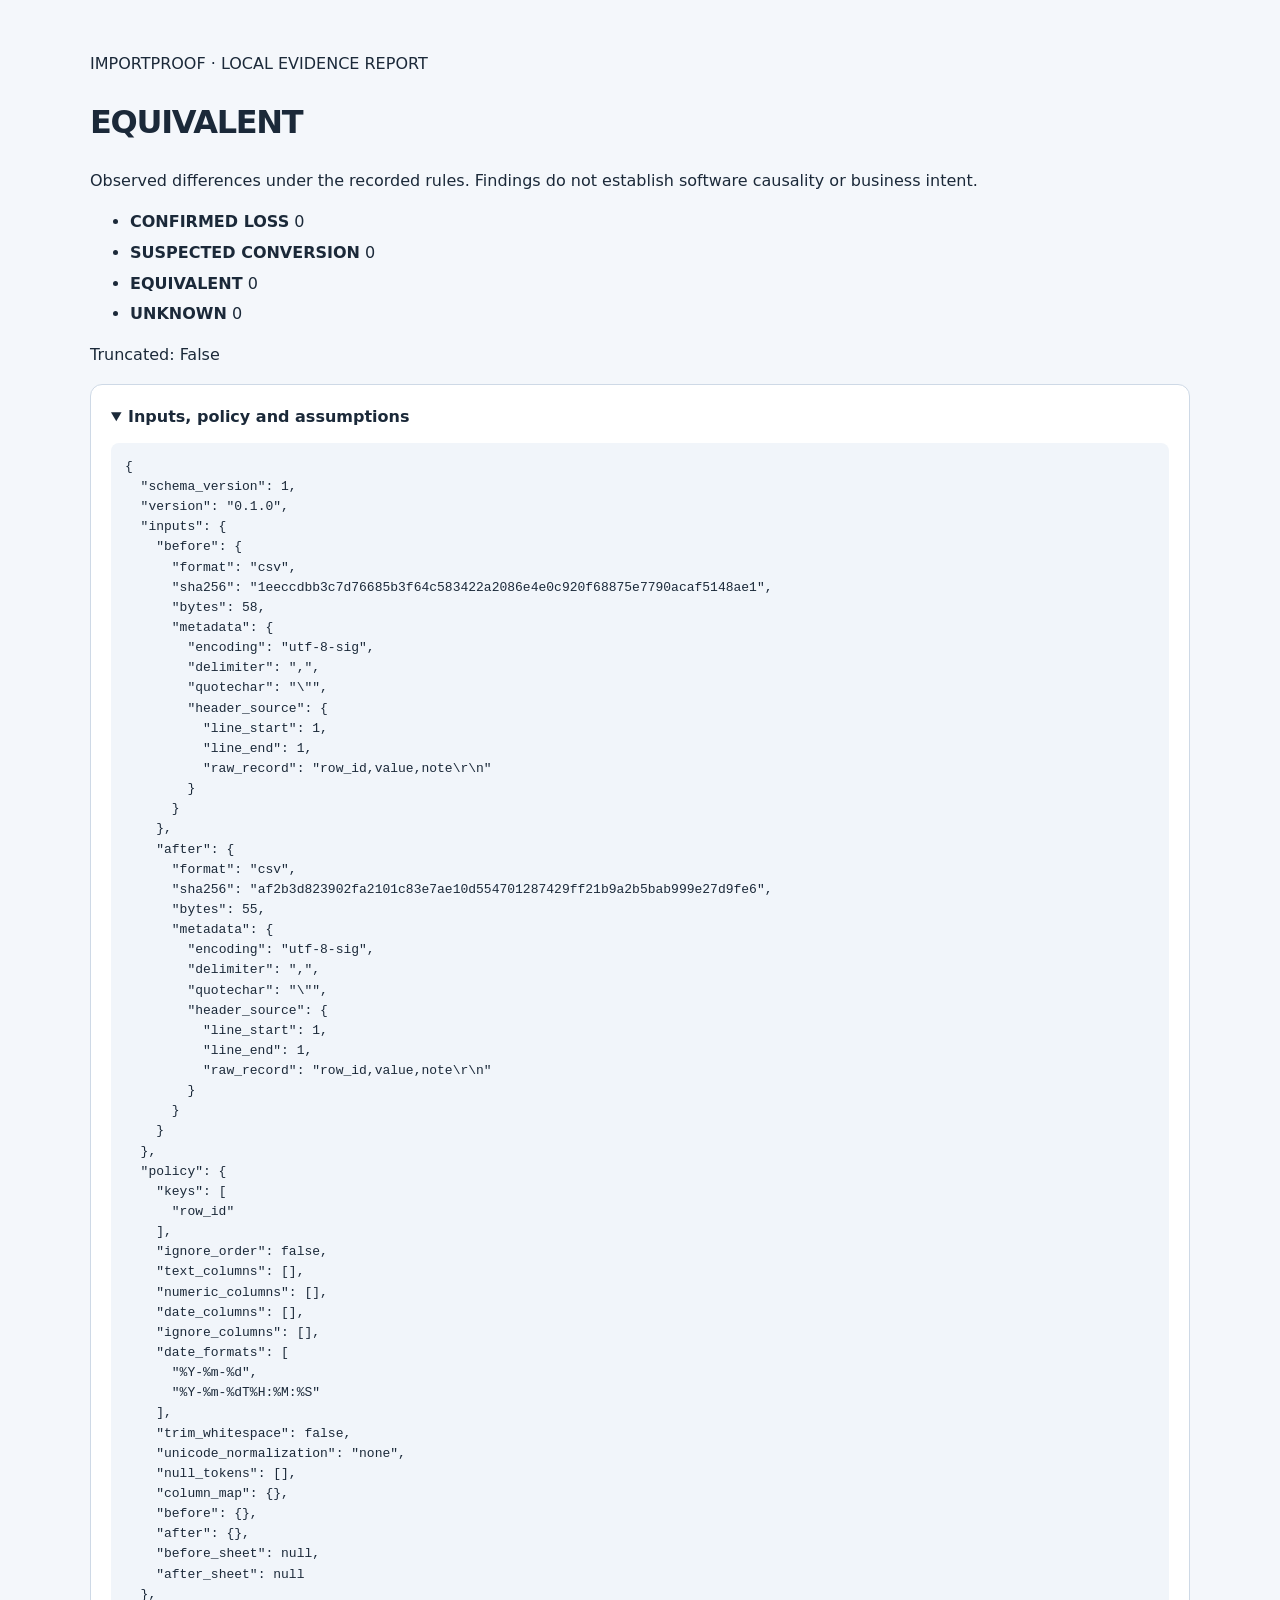
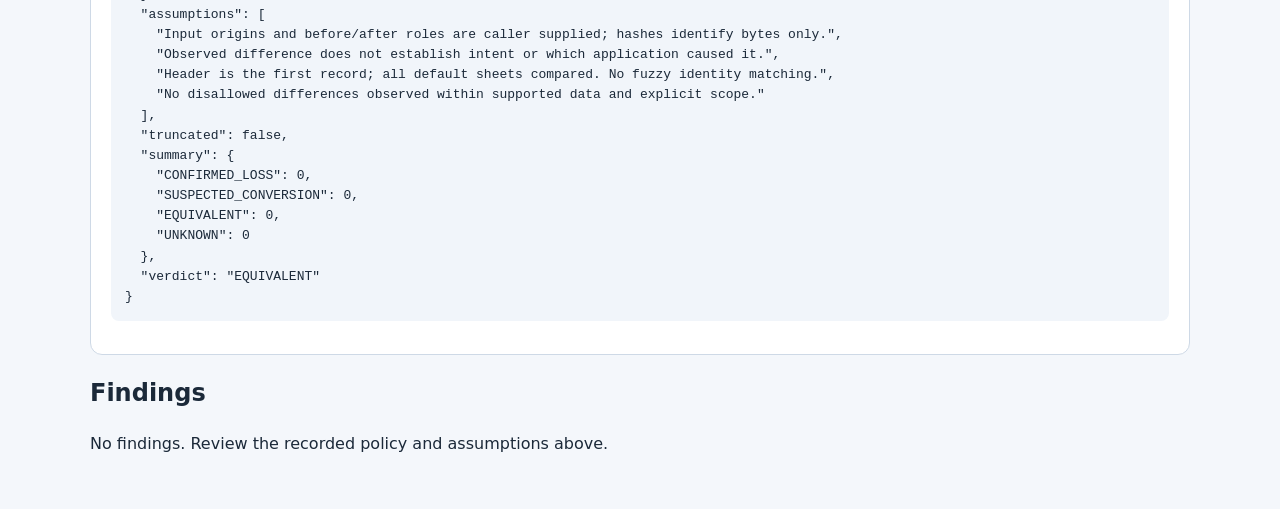
<file: examples/real-calc/control-default/audit.html>
<!doctype html>
<html lang="en"><head><meta charset="utf-8"><meta name="viewport" content="width=device-width,initial-scale=1"><meta http-equiv="Content-Security-Policy" content="default-src &#39;none&#39;; style-src &#39;unsafe-inline&#39;; base-uri &#39;none&#39;; form-action &#39;none&#39;"><title>ImportProof evidence report</title><style>body{font:16px/1.55 system-ui,sans-serif;color:#1b2939;background:#f4f7fb;margin:0}main{max-width:1100px;margin:auto;padding:36px 24px}h1{letter-spacing:-.04em}article,details.panel{background:white;border:1px solid #ced9e6;border-radius:12px;padding:20px;margin:16px 0}pre{white-space:pre-wrap;overflow-wrap:anywhere;background:#f1f5fa;padding:14px;border-radius:8px;font-size:13px}.evidence{display:grid;grid-template-columns:1fr 1fr;gap:16px}li{margin:6px 0}summary{cursor:pointer;font-weight:600}@media(max-width:700px){.evidence{grid-template-columns:1fr}}</style></head><body><main><p>IMPORTPROOF · LOCAL EVIDENCE REPORT</p><h1>EQUIVALENT</h1><p>Observed differences under the recorded rules. Findings do not establish software causality or business intent.</p><ul><li><strong>CONFIRMED LOSS</strong> 0</li><li><strong>SUSPECTED CONVERSION</strong> 0</li><li><strong>EQUIVALENT</strong> 0</li><li><strong>UNKNOWN</strong> 0</li></ul><p>Truncated: False</p><details class="panel" open><summary>Inputs, policy and assumptions</summary><pre>{
  &quot;schema_version&quot;: 1,
  &quot;version&quot;: &quot;0.1.0&quot;,
  &quot;inputs&quot;: {
    &quot;before&quot;: {
      &quot;format&quot;: &quot;csv&quot;,
      &quot;sha256&quot;: &quot;1eeccdbb3c7d76685b3f64c583422a2086e4e0c920f68875e7790acaf5148ae1&quot;,
      &quot;bytes&quot;: 58,
      &quot;metadata&quot;: {
        &quot;encoding&quot;: &quot;utf-8-sig&quot;,
        &quot;delimiter&quot;: &quot;,&quot;,
        &quot;quotechar&quot;: &quot;\&quot;&quot;,
        &quot;header_source&quot;: {
          &quot;line_start&quot;: 1,
          &quot;line_end&quot;: 1,
          &quot;raw_record&quot;: &quot;row_id,value,note\r\n&quot;
        }
      }
    },
    &quot;after&quot;: {
      &quot;format&quot;: &quot;csv&quot;,
      &quot;sha256&quot;: &quot;af2b3d823902fa2101c83e7ae10d554701287429ff21b9a2b5bab999e27d9fe6&quot;,
      &quot;bytes&quot;: 55,
      &quot;metadata&quot;: {
        &quot;encoding&quot;: &quot;utf-8-sig&quot;,
        &quot;delimiter&quot;: &quot;,&quot;,
        &quot;quotechar&quot;: &quot;\&quot;&quot;,
        &quot;header_source&quot;: {
          &quot;line_start&quot;: 1,
          &quot;line_end&quot;: 1,
          &quot;raw_record&quot;: &quot;row_id,value,note\r\n&quot;
        }
      }
    }
  },
  &quot;policy&quot;: {
    &quot;keys&quot;: [
      &quot;row_id&quot;
    ],
    &quot;ignore_order&quot;: false,
    &quot;text_columns&quot;: [],
    &quot;numeric_columns&quot;: [],
    &quot;date_columns&quot;: [],
    &quot;ignore_columns&quot;: [],
    &quot;date_formats&quot;: [
      &quot;%Y-%m-%d&quot;,
      &quot;%Y-%m-%dT%H:%M:%S&quot;
    ],
    &quot;trim_whitespace&quot;: false,
    &quot;unicode_normalization&quot;: &quot;none&quot;,
    &quot;null_tokens&quot;: [],
    &quot;column_map&quot;: {},
    &quot;before&quot;: {},
    &quot;after&quot;: {},
    &quot;before_sheet&quot;: null,
    &quot;after_sheet&quot;: null
  },
  &quot;assumptions&quot;: [
    &quot;Input origins and before/after roles are caller supplied; hashes identify bytes only.&quot;,
    &quot;Observed difference does not establish intent or which application caused it.&quot;,
    &quot;Header is the first record; all default sheets compared. No fuzzy identity matching.&quot;,
    &quot;No disallowed differences observed within supported data and explicit scope.&quot;
  ],
  &quot;truncated&quot;: false,
  &quot;summary&quot;: {
    &quot;CONFIRMED_LOSS&quot;: 0,
    &quot;SUSPECTED_CONVERSION&quot;: 0,
    &quot;EQUIVALENT&quot;: 0,
    &quot;UNKNOWN&quot;: 0
  },
  &quot;verdict&quot;: &quot;EQUIVALENT&quot;
}</pre></details><h2>Findings</h2><p>No findings. Review the recorded policy and assumptions above.</p></main></body></html>
</file>
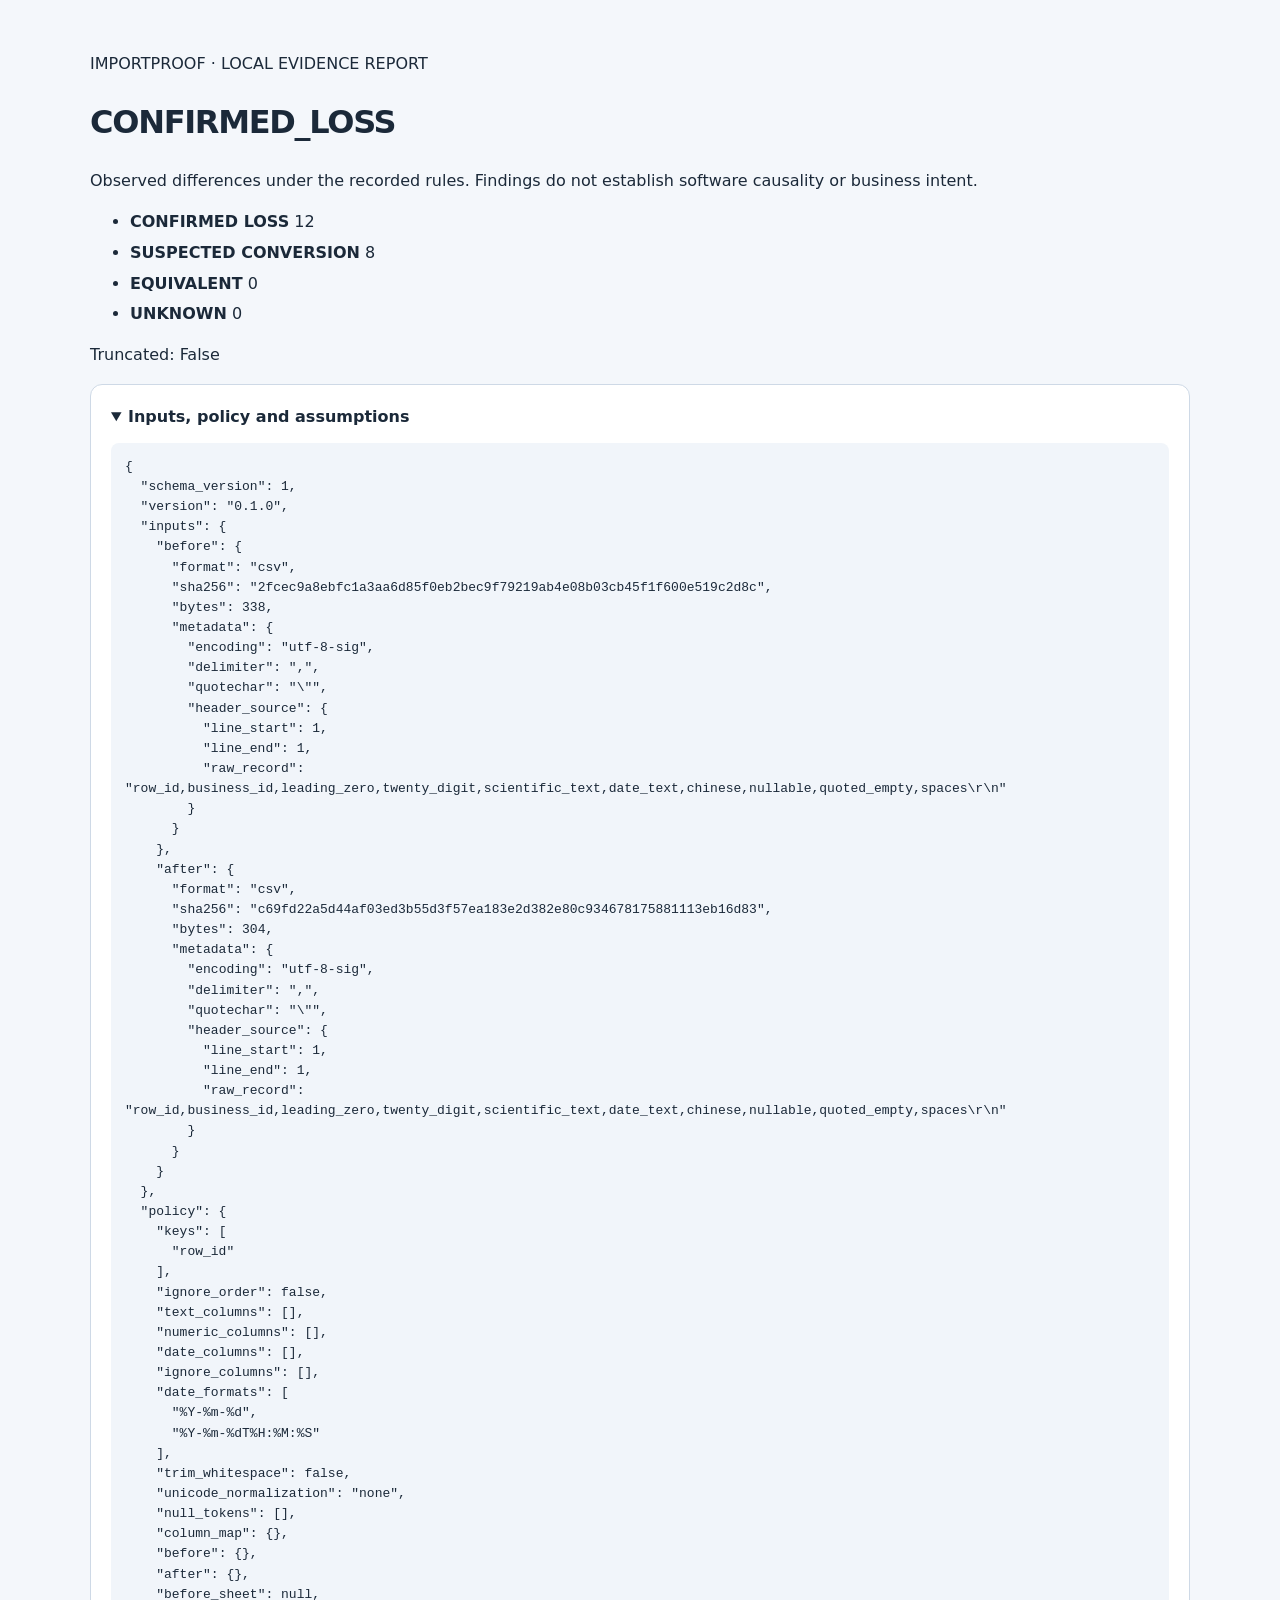
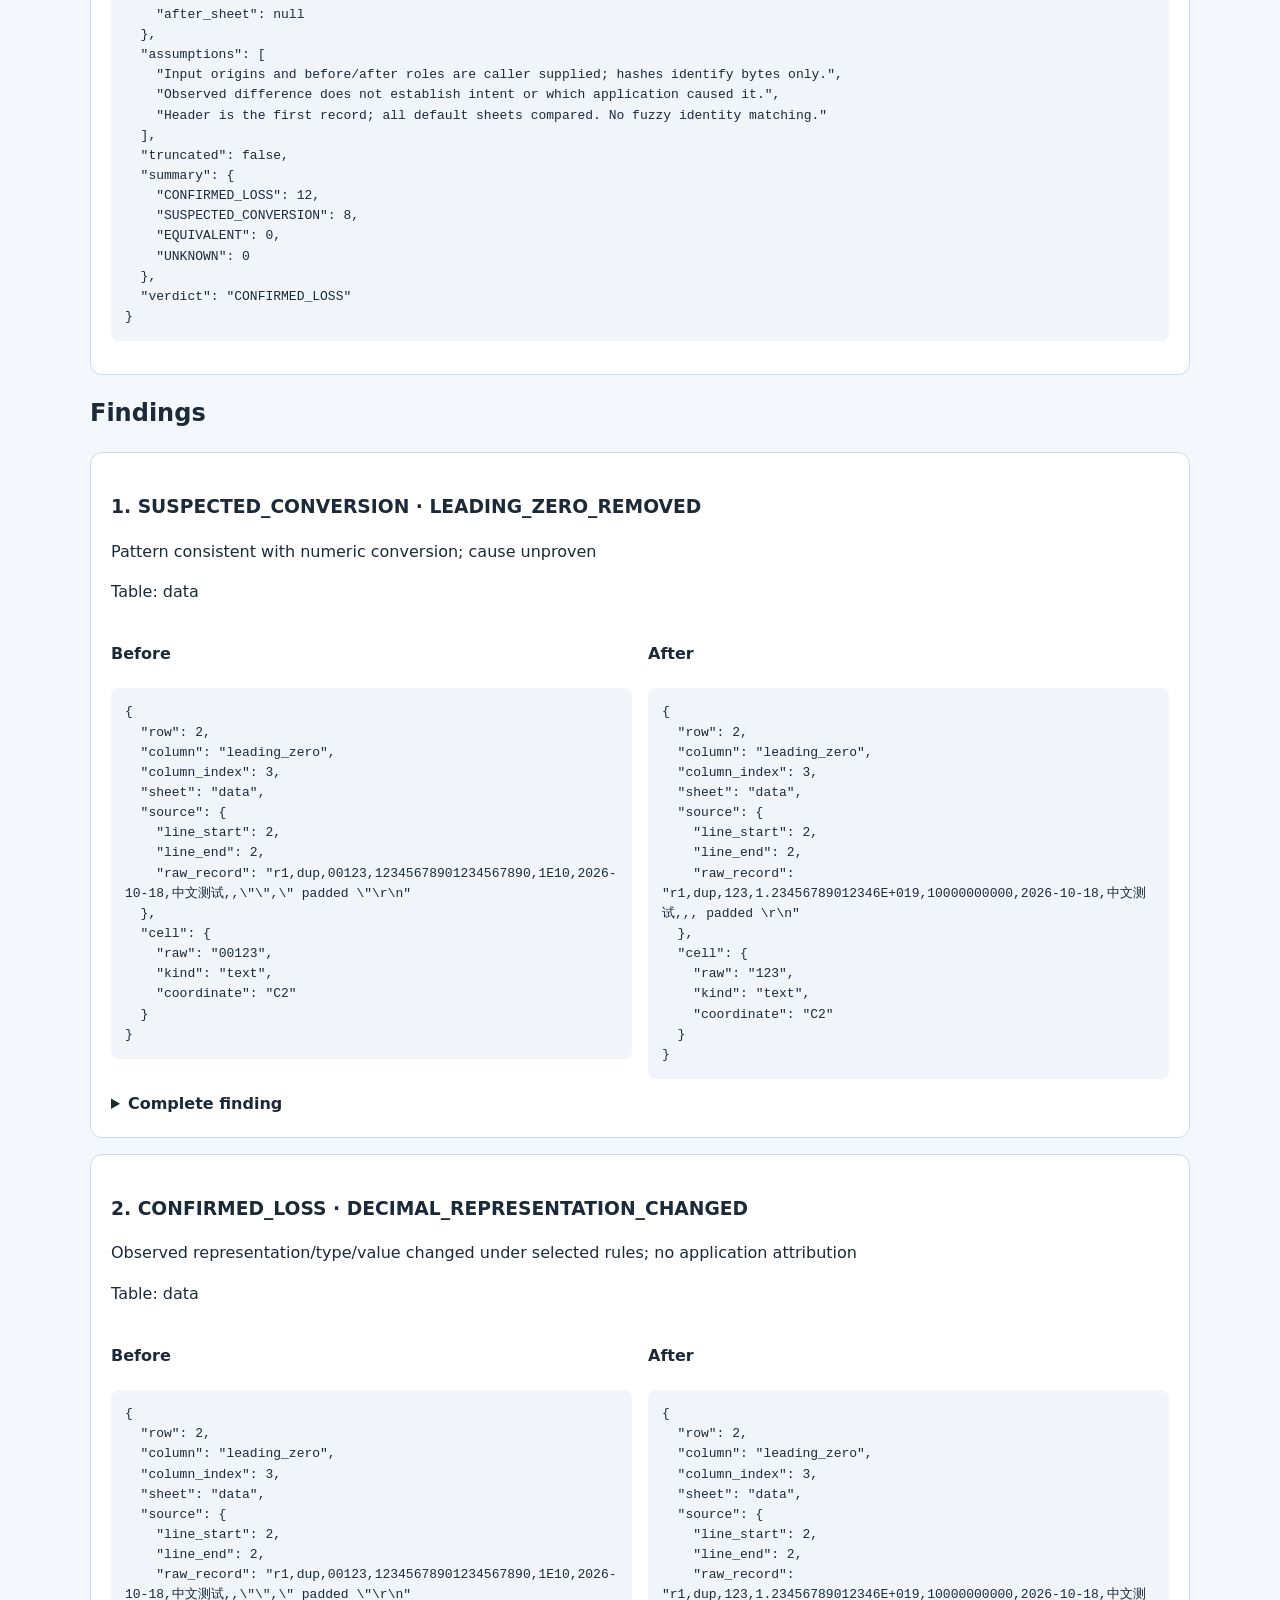
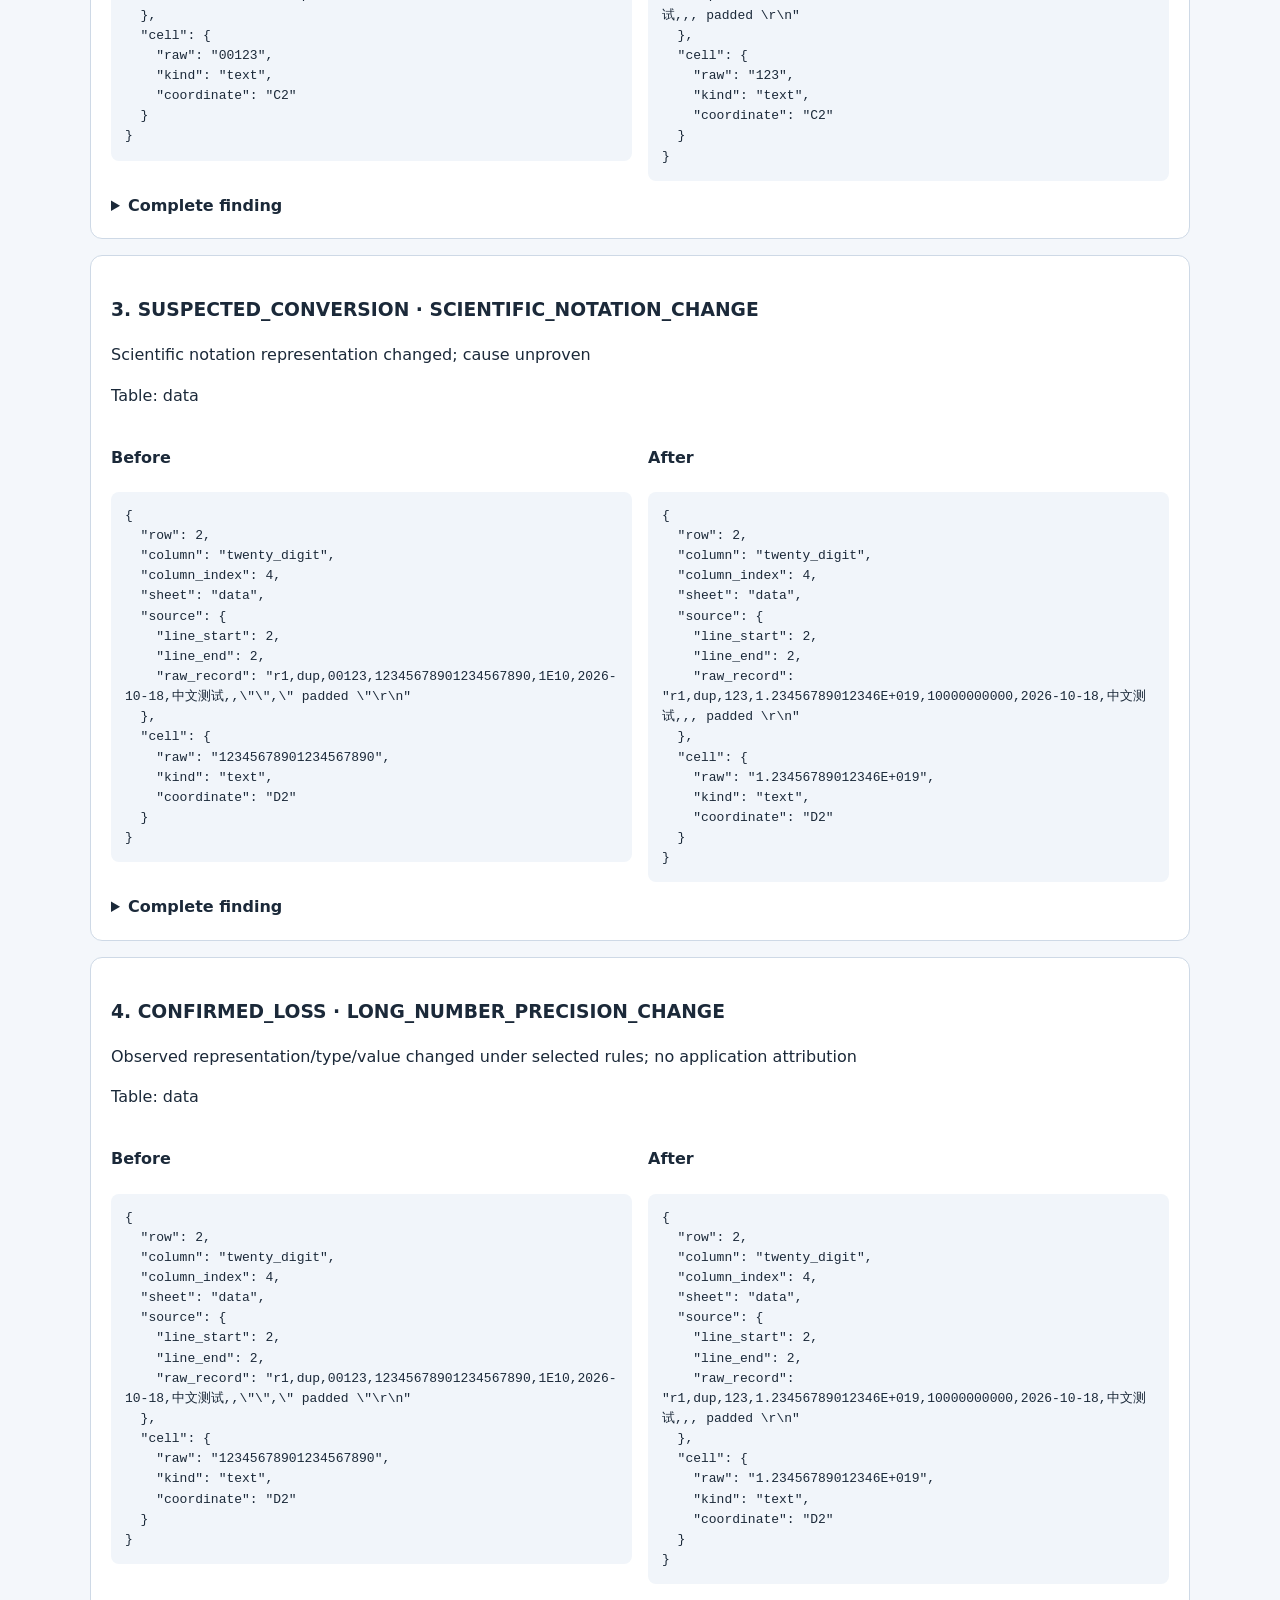
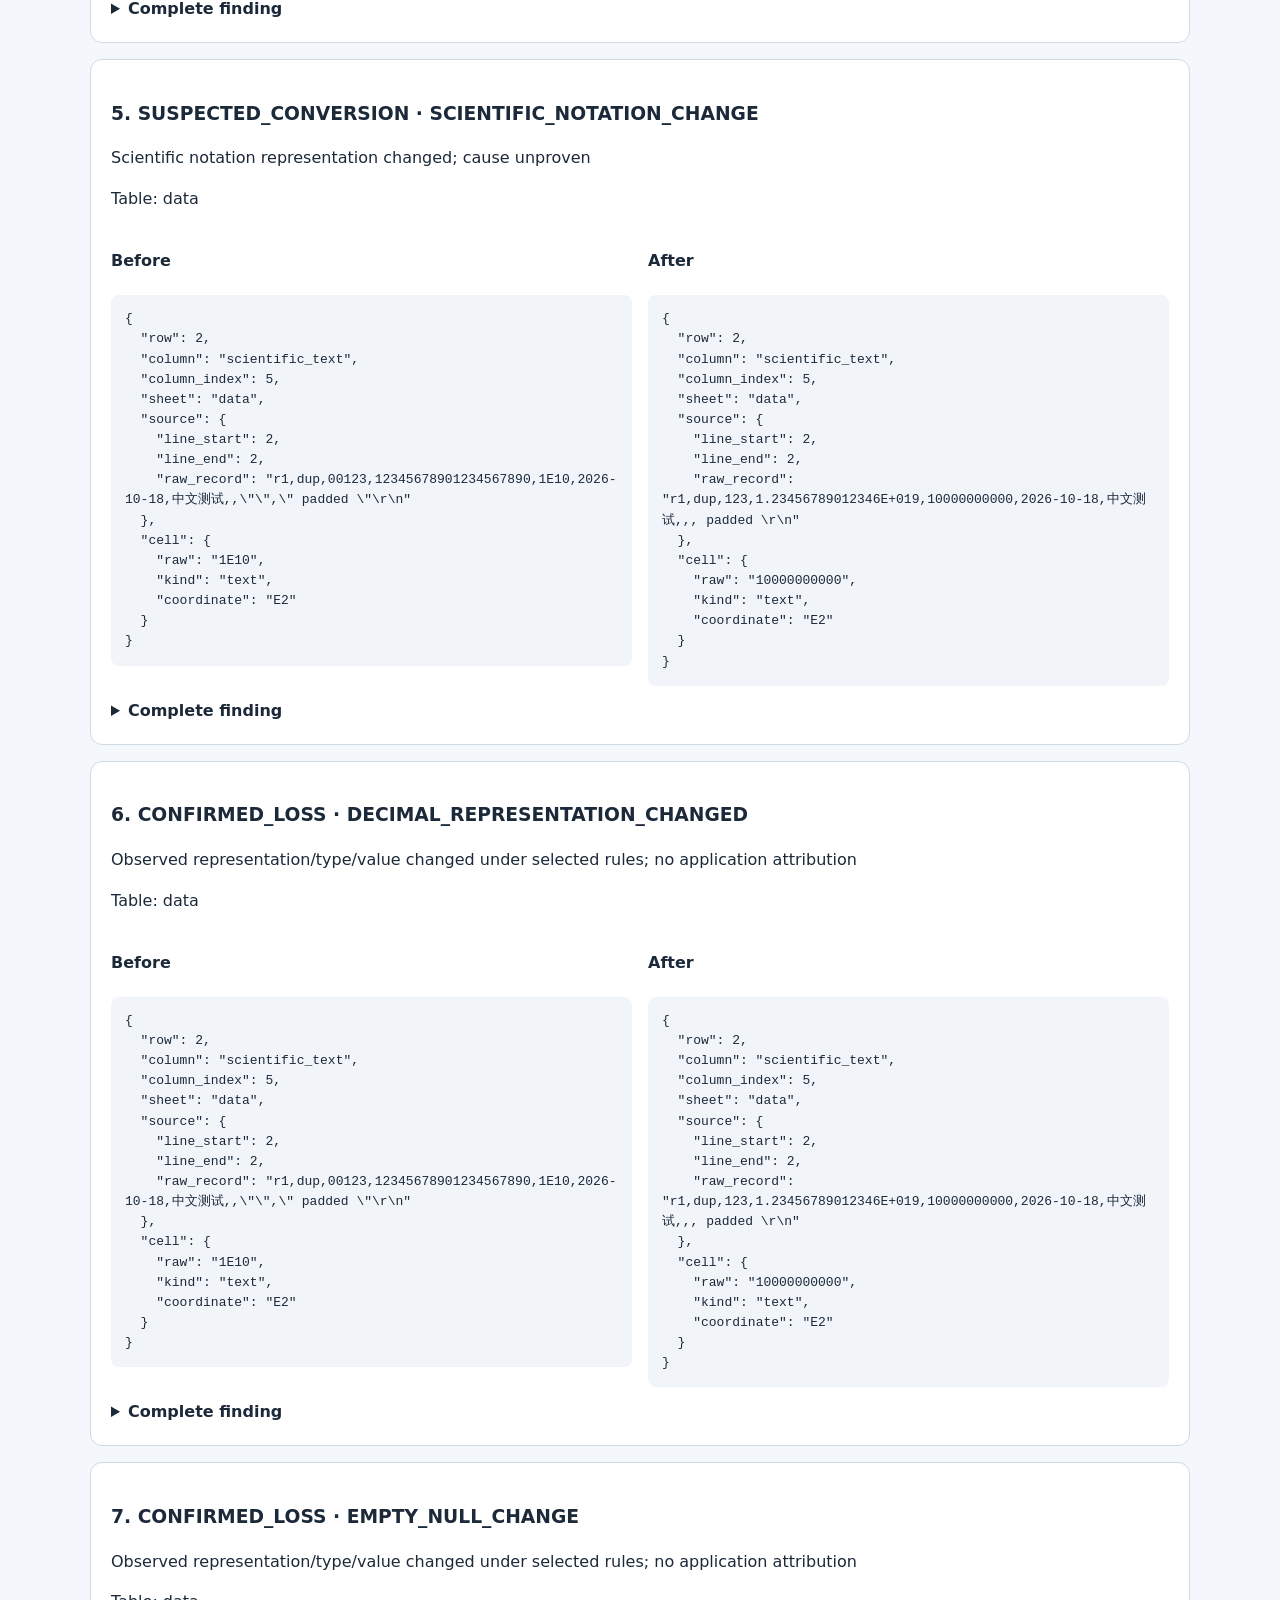
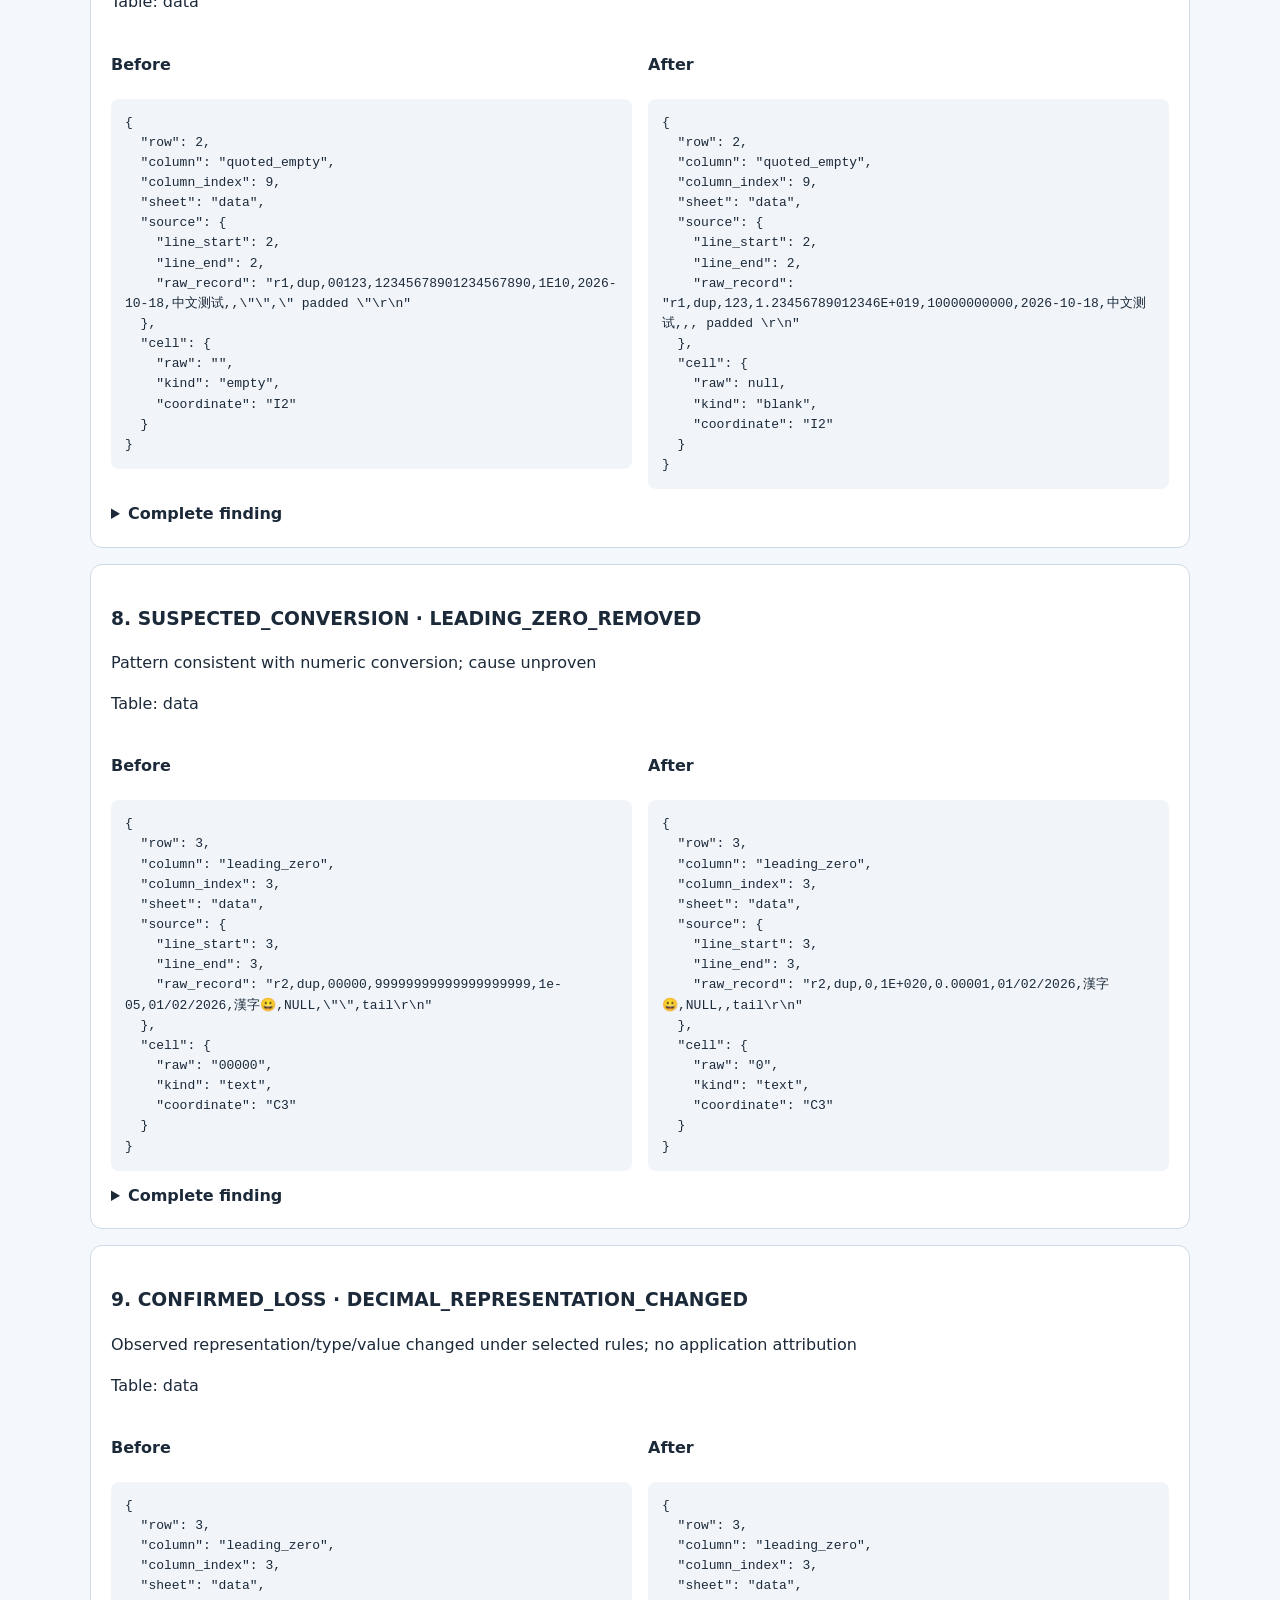
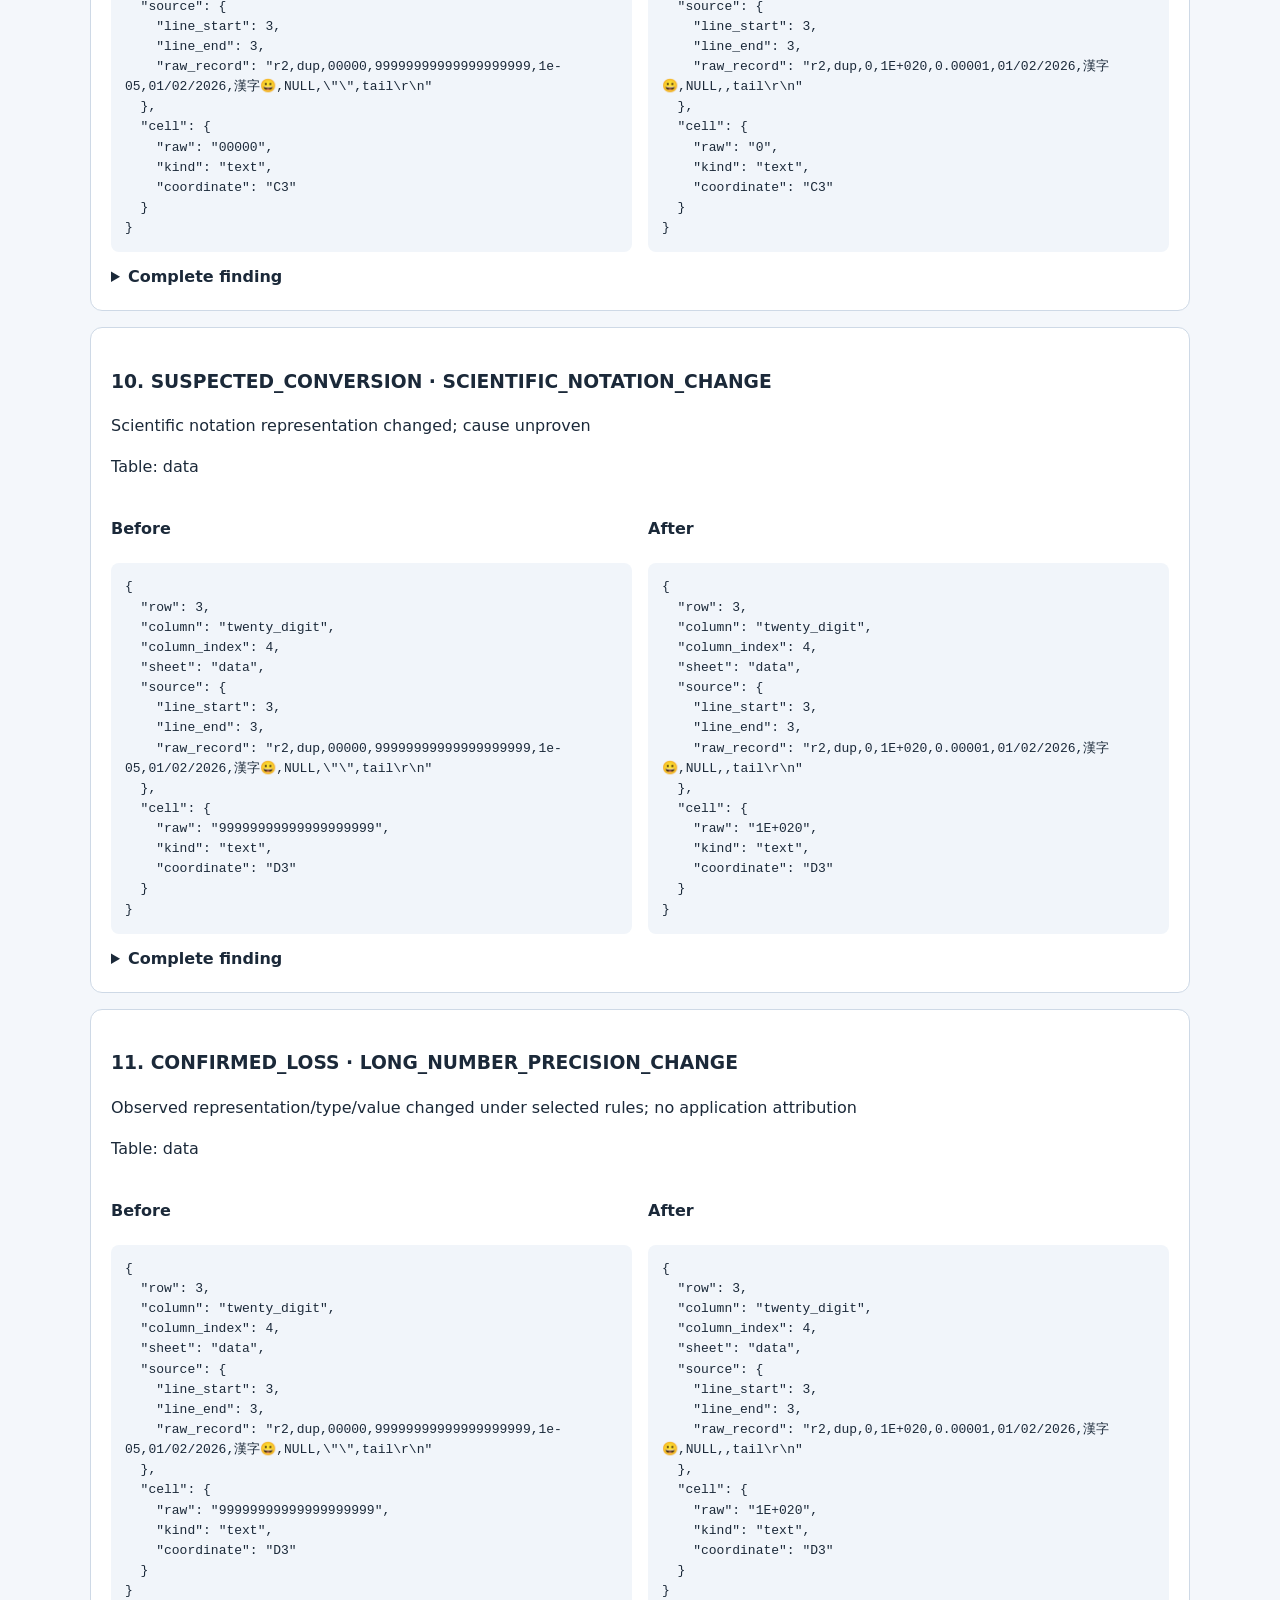
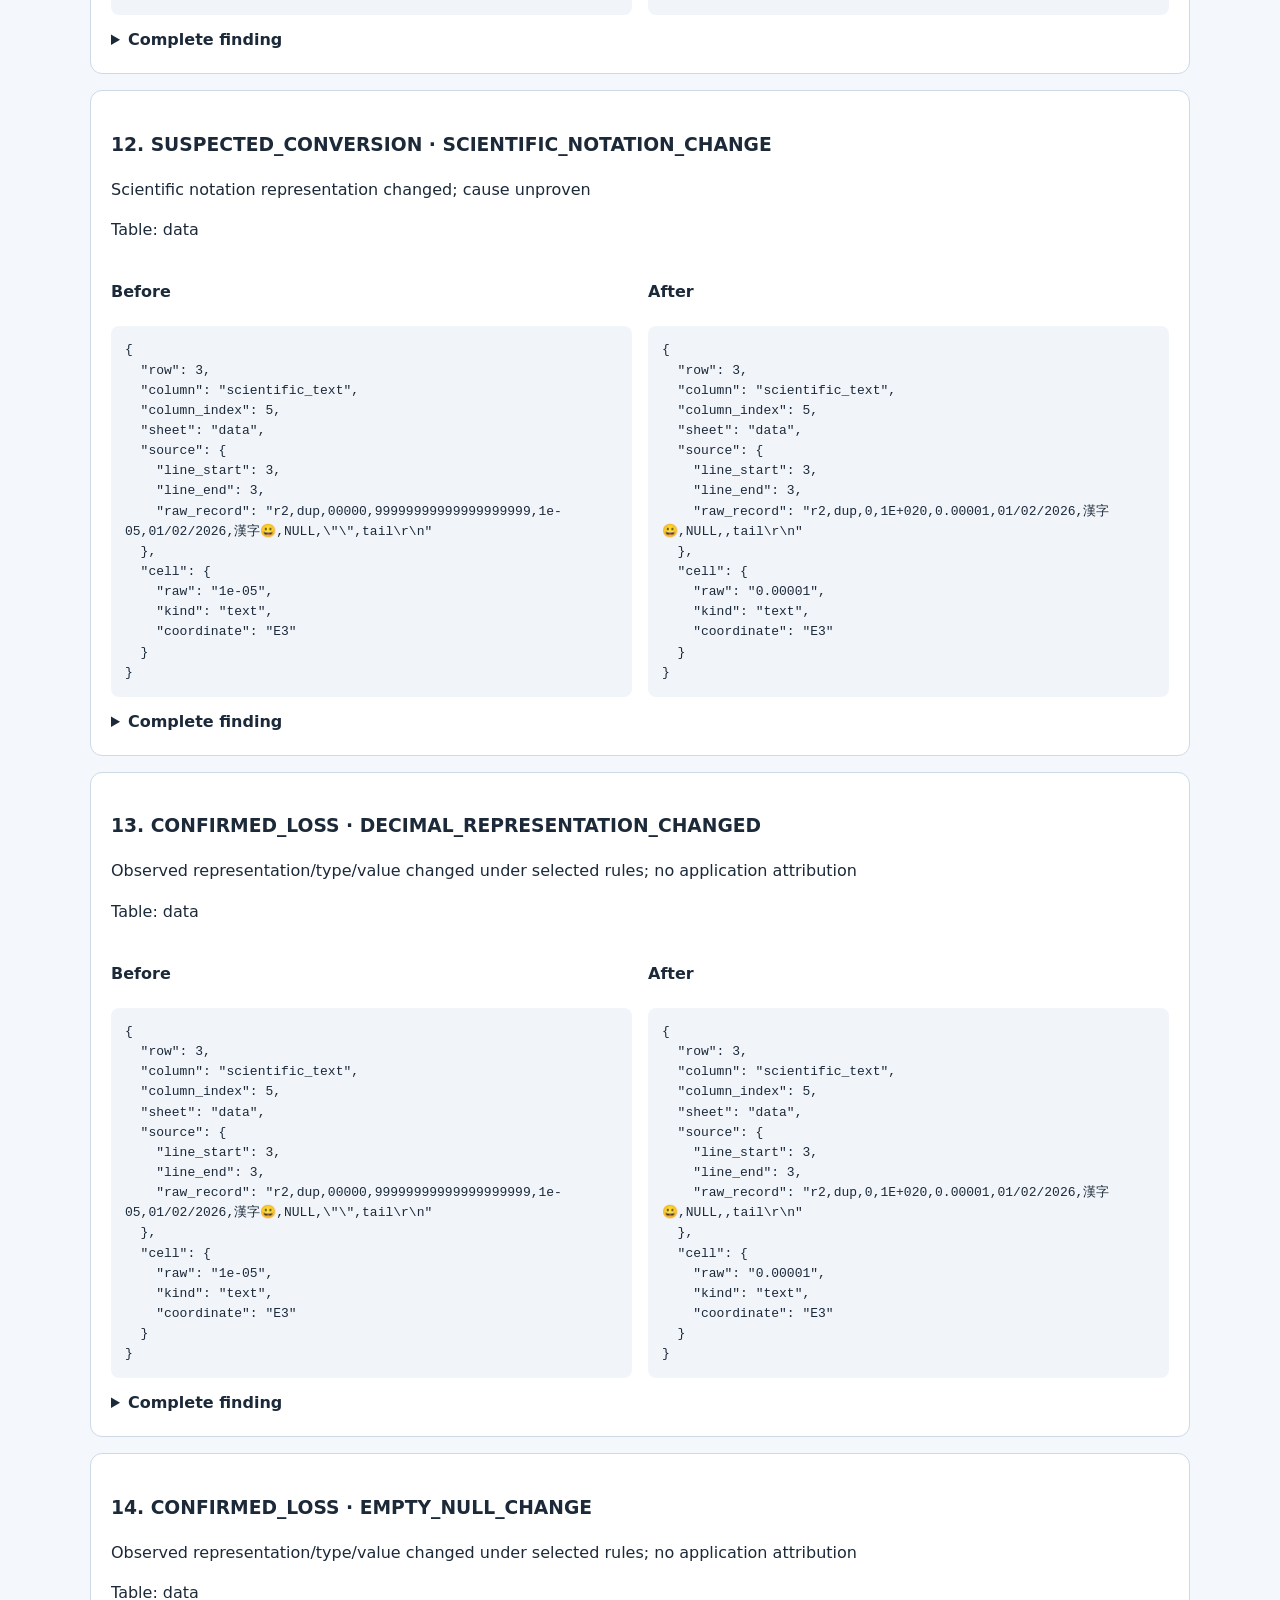
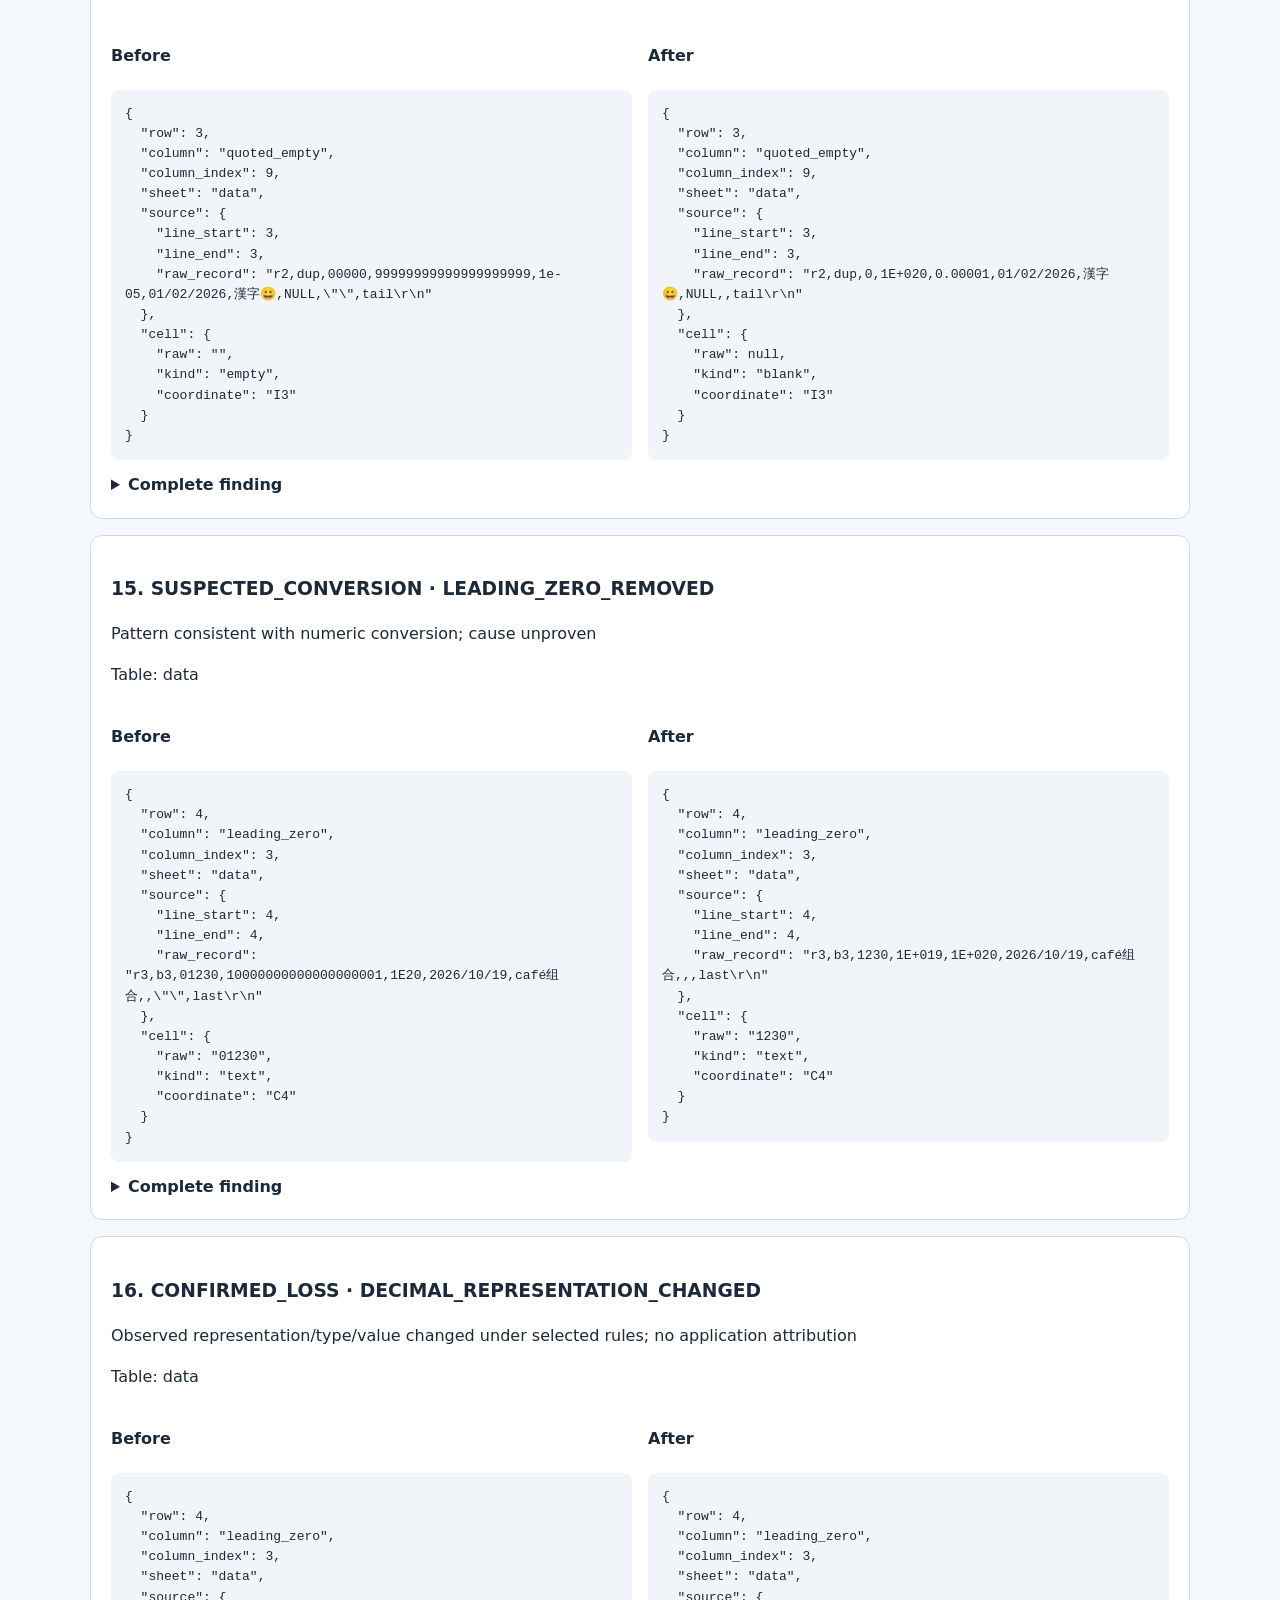
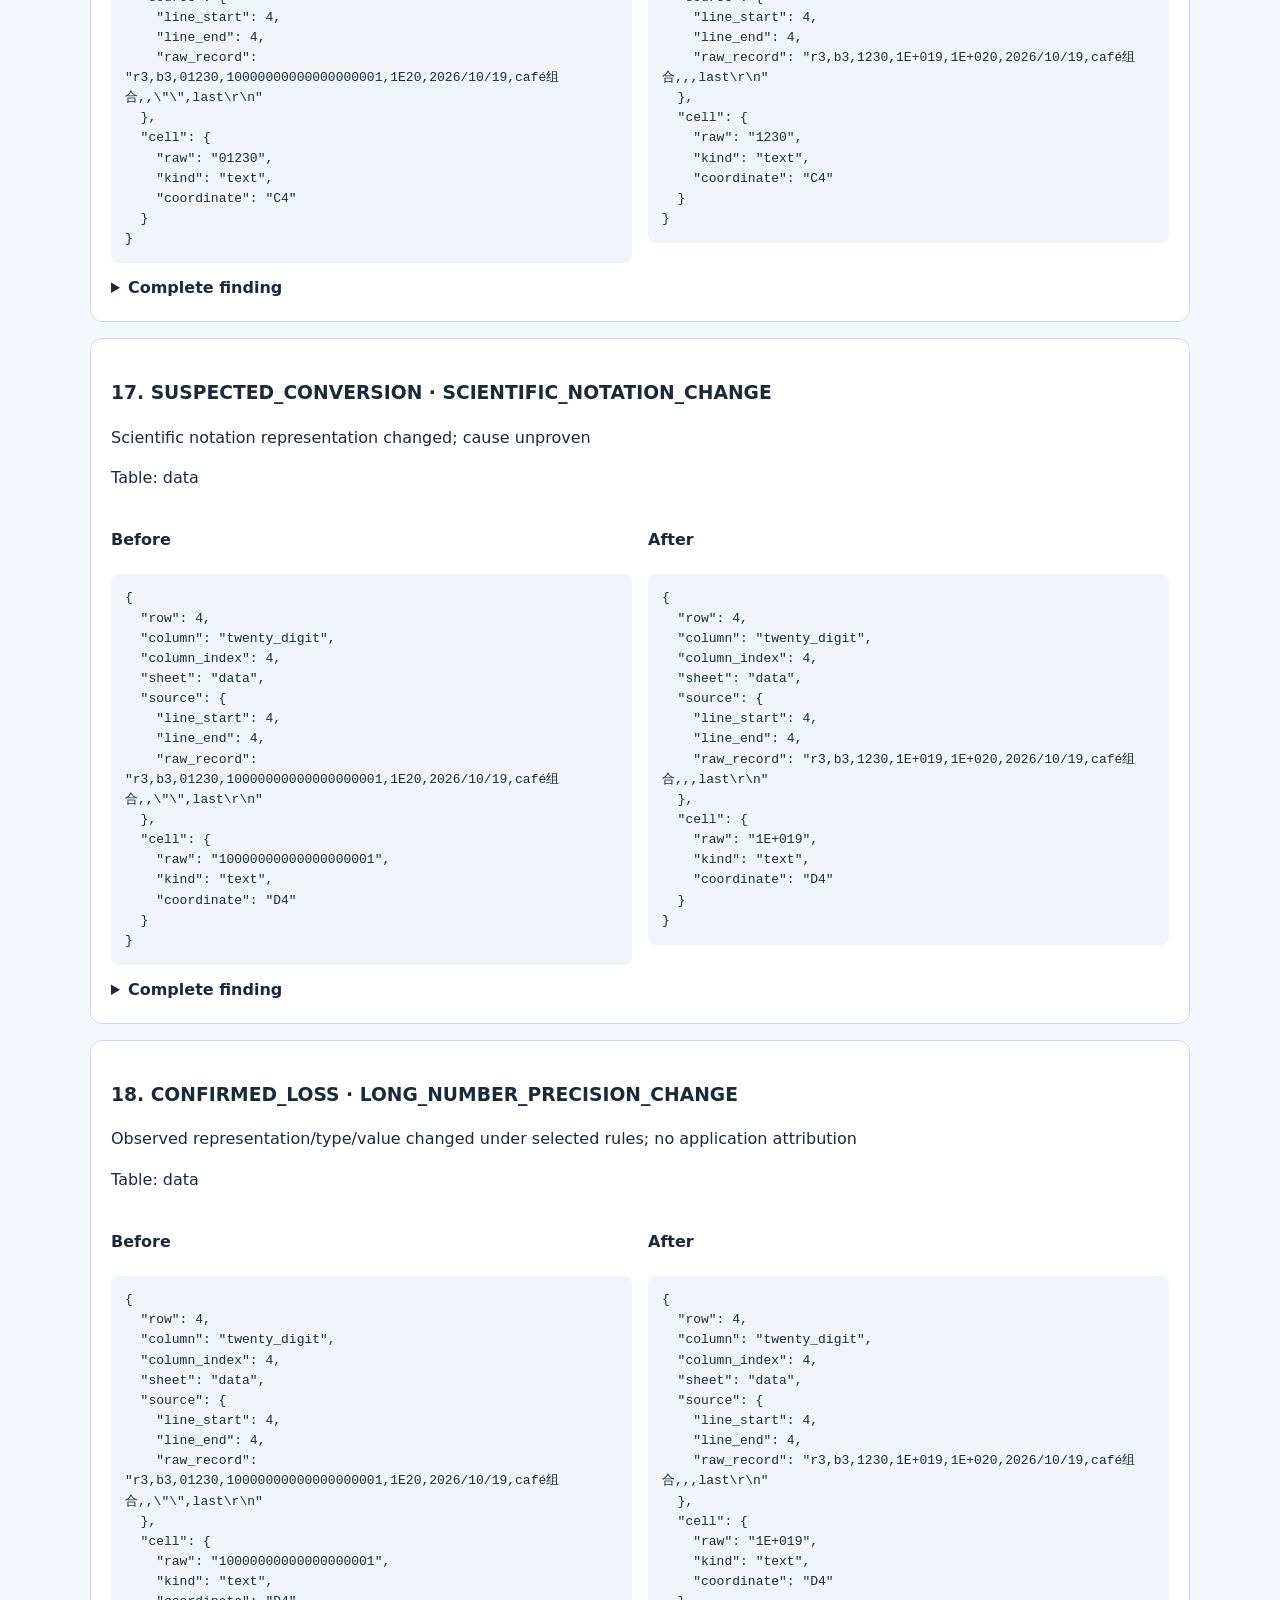
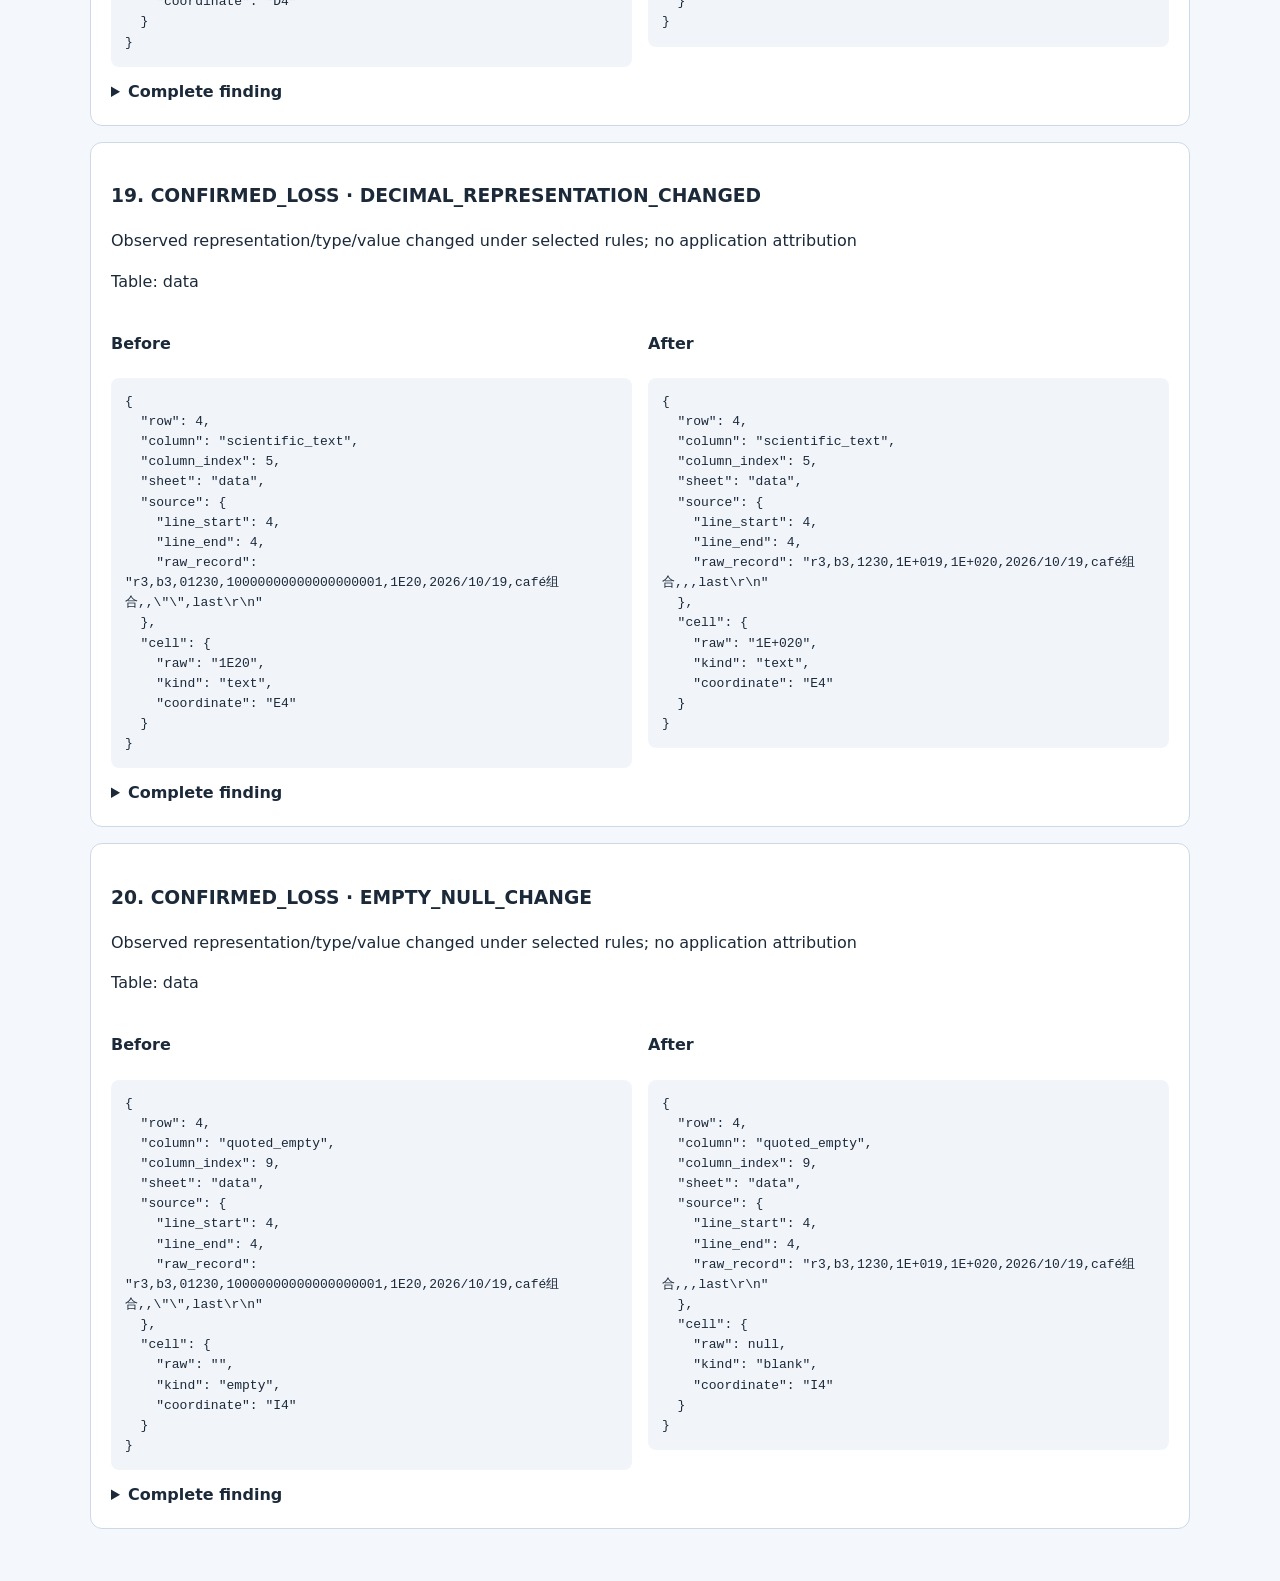
<file: examples/real-calc/risk-default/audit.html>
<!doctype html>
<html lang="en"><head><meta charset="utf-8"><meta name="viewport" content="width=device-width,initial-scale=1"><meta http-equiv="Content-Security-Policy" content="default-src &#39;none&#39;; style-src &#39;unsafe-inline&#39;; base-uri &#39;none&#39;; form-action &#39;none&#39;"><title>ImportProof evidence report</title><style>body{font:16px/1.55 system-ui,sans-serif;color:#1b2939;background:#f4f7fb;margin:0}main{max-width:1100px;margin:auto;padding:36px 24px}h1{letter-spacing:-.04em}article,details.panel{background:white;border:1px solid #ced9e6;border-radius:12px;padding:20px;margin:16px 0}pre{white-space:pre-wrap;overflow-wrap:anywhere;background:#f1f5fa;padding:14px;border-radius:8px;font-size:13px}.evidence{display:grid;grid-template-columns:1fr 1fr;gap:16px}li{margin:6px 0}summary{cursor:pointer;font-weight:600}@media(max-width:700px){.evidence{grid-template-columns:1fr}}</style></head><body><main><p>IMPORTPROOF · LOCAL EVIDENCE REPORT</p><h1>CONFIRMED_LOSS</h1><p>Observed differences under the recorded rules. Findings do not establish software causality or business intent.</p><ul><li><strong>CONFIRMED LOSS</strong> 12</li><li><strong>SUSPECTED CONVERSION</strong> 8</li><li><strong>EQUIVALENT</strong> 0</li><li><strong>UNKNOWN</strong> 0</li></ul><p>Truncated: False</p><details class="panel" open><summary>Inputs, policy and assumptions</summary><pre>{
  &quot;schema_version&quot;: 1,
  &quot;version&quot;: &quot;0.1.0&quot;,
  &quot;inputs&quot;: {
    &quot;before&quot;: {
      &quot;format&quot;: &quot;csv&quot;,
      &quot;sha256&quot;: &quot;2fcec9a8ebfc1a3aa6d85f0eb2bec9f79219ab4e08b03cb45f1f600e519c2d8c&quot;,
      &quot;bytes&quot;: 338,
      &quot;metadata&quot;: {
        &quot;encoding&quot;: &quot;utf-8-sig&quot;,
        &quot;delimiter&quot;: &quot;,&quot;,
        &quot;quotechar&quot;: &quot;\&quot;&quot;,
        &quot;header_source&quot;: {
          &quot;line_start&quot;: 1,
          &quot;line_end&quot;: 1,
          &quot;raw_record&quot;: &quot;row_id,business_id,leading_zero,twenty_digit,scientific_text,date_text,chinese,nullable,quoted_empty,spaces\r\n&quot;
        }
      }
    },
    &quot;after&quot;: {
      &quot;format&quot;: &quot;csv&quot;,
      &quot;sha256&quot;: &quot;c69fd22a5d44af03ed3b55d3f57ea183e2d382e80c934678175881113eb16d83&quot;,
      &quot;bytes&quot;: 304,
      &quot;metadata&quot;: {
        &quot;encoding&quot;: &quot;utf-8-sig&quot;,
        &quot;delimiter&quot;: &quot;,&quot;,
        &quot;quotechar&quot;: &quot;\&quot;&quot;,
        &quot;header_source&quot;: {
          &quot;line_start&quot;: 1,
          &quot;line_end&quot;: 1,
          &quot;raw_record&quot;: &quot;row_id,business_id,leading_zero,twenty_digit,scientific_text,date_text,chinese,nullable,quoted_empty,spaces\r\n&quot;
        }
      }
    }
  },
  &quot;policy&quot;: {
    &quot;keys&quot;: [
      &quot;row_id&quot;
    ],
    &quot;ignore_order&quot;: false,
    &quot;text_columns&quot;: [],
    &quot;numeric_columns&quot;: [],
    &quot;date_columns&quot;: [],
    &quot;ignore_columns&quot;: [],
    &quot;date_formats&quot;: [
      &quot;%Y-%m-%d&quot;,
      &quot;%Y-%m-%dT%H:%M:%S&quot;
    ],
    &quot;trim_whitespace&quot;: false,
    &quot;unicode_normalization&quot;: &quot;none&quot;,
    &quot;null_tokens&quot;: [],
    &quot;column_map&quot;: {},
    &quot;before&quot;: {},
    &quot;after&quot;: {},
    &quot;before_sheet&quot;: null,
    &quot;after_sheet&quot;: null
  },
  &quot;assumptions&quot;: [
    &quot;Input origins and before/after roles are caller supplied; hashes identify bytes only.&quot;,
    &quot;Observed difference does not establish intent or which application caused it.&quot;,
    &quot;Header is the first record; all default sheets compared. No fuzzy identity matching.&quot;
  ],
  &quot;truncated&quot;: false,
  &quot;summary&quot;: {
    &quot;CONFIRMED_LOSS&quot;: 12,
    &quot;SUSPECTED_CONVERSION&quot;: 8,
    &quot;EQUIVALENT&quot;: 0,
    &quot;UNKNOWN&quot;: 0
  },
  &quot;verdict&quot;: &quot;CONFIRMED_LOSS&quot;
}</pre></details><h2>Findings</h2><article><h3>1. SUSPECTED_CONVERSION · LEADING_ZERO_REMOVED</h3><p>Pattern consistent with numeric conversion; cause unproven</p><p>Table: data</p><div class="evidence"><section><h4>Before</h4><pre>{
  &quot;row&quot;: 2,
  &quot;column&quot;: &quot;leading_zero&quot;,
  &quot;column_index&quot;: 3,
  &quot;sheet&quot;: &quot;data&quot;,
  &quot;source&quot;: {
    &quot;line_start&quot;: 2,
    &quot;line_end&quot;: 2,
    &quot;raw_record&quot;: &quot;r1,dup,00123,12345678901234567890,1E10,2026-10-18,中文测试,,\&quot;\&quot;,\&quot; padded \&quot;\r\n&quot;
  },
  &quot;cell&quot;: {
    &quot;raw&quot;: &quot;00123&quot;,
    &quot;kind&quot;: &quot;text&quot;,
    &quot;coordinate&quot;: &quot;C2&quot;
  }
}</pre></section><section><h4>After</h4><pre>{
  &quot;row&quot;: 2,
  &quot;column&quot;: &quot;leading_zero&quot;,
  &quot;column_index&quot;: 3,
  &quot;sheet&quot;: &quot;data&quot;,
  &quot;source&quot;: {
    &quot;line_start&quot;: 2,
    &quot;line_end&quot;: 2,
    &quot;raw_record&quot;: &quot;r1,dup,123,1.23456789012346E+019,10000000000,2026-10-18,中文测试,,, padded \r\n&quot;
  },
  &quot;cell&quot;: {
    &quot;raw&quot;: &quot;123&quot;,
    &quot;kind&quot;: &quot;text&quot;,
    &quot;coordinate&quot;: &quot;C2&quot;
  }
}</pre></section></div><details><summary>Complete finding</summary><pre>{
  &quot;verdict&quot;: &quot;SUSPECTED_CONVERSION&quot;,
  &quot;code&quot;: &quot;LEADING_ZERO_REMOVED&quot;,
  &quot;message&quot;: &quot;Pattern consistent with numeric conversion; cause unproven&quot;,
  &quot;table&quot;: &quot;data&quot;,
  &quot;before&quot;: {
    &quot;row&quot;: 2,
    &quot;column&quot;: &quot;leading_zero&quot;,
    &quot;column_index&quot;: 3,
    &quot;sheet&quot;: &quot;data&quot;,
    &quot;source&quot;: {
      &quot;line_start&quot;: 2,
      &quot;line_end&quot;: 2,
      &quot;raw_record&quot;: &quot;r1,dup,00123,12345678901234567890,1E10,2026-10-18,中文测试,,\&quot;\&quot;,\&quot; padded \&quot;\r\n&quot;
    },
    &quot;cell&quot;: {
      &quot;raw&quot;: &quot;00123&quot;,
      &quot;kind&quot;: &quot;text&quot;,
      &quot;coordinate&quot;: &quot;C2&quot;
    }
  },
  &quot;after&quot;: {
    &quot;row&quot;: 2,
    &quot;column&quot;: &quot;leading_zero&quot;,
    &quot;column_index&quot;: 3,
    &quot;sheet&quot;: &quot;data&quot;,
    &quot;source&quot;: {
      &quot;line_start&quot;: 2,
      &quot;line_end&quot;: 2,
      &quot;raw_record&quot;: &quot;r1,dup,123,1.23456789012346E+019,10000000000,2026-10-18,中文测试,,, padded \r\n&quot;
    },
    &quot;cell&quot;: {
      &quot;raw&quot;: &quot;123&quot;,
      &quot;kind&quot;: &quot;text&quot;,
      &quot;coordinate&quot;: &quot;C2&quot;
    }
  }
}</pre></details></article><article><h3>2. CONFIRMED_LOSS · DECIMAL_REPRESENTATION_CHANGED</h3><p>Observed representation/type/value changed under selected rules; no application attribution</p><p>Table: data</p><div class="evidence"><section><h4>Before</h4><pre>{
  &quot;row&quot;: 2,
  &quot;column&quot;: &quot;leading_zero&quot;,
  &quot;column_index&quot;: 3,
  &quot;sheet&quot;: &quot;data&quot;,
  &quot;source&quot;: {
    &quot;line_start&quot;: 2,
    &quot;line_end&quot;: 2,
    &quot;raw_record&quot;: &quot;r1,dup,00123,12345678901234567890,1E10,2026-10-18,中文测试,,\&quot;\&quot;,\&quot; padded \&quot;\r\n&quot;
  },
  &quot;cell&quot;: {
    &quot;raw&quot;: &quot;00123&quot;,
    &quot;kind&quot;: &quot;text&quot;,
    &quot;coordinate&quot;: &quot;C2&quot;
  }
}</pre></section><section><h4>After</h4><pre>{
  &quot;row&quot;: 2,
  &quot;column&quot;: &quot;leading_zero&quot;,
  &quot;column_index&quot;: 3,
  &quot;sheet&quot;: &quot;data&quot;,
  &quot;source&quot;: {
    &quot;line_start&quot;: 2,
    &quot;line_end&quot;: 2,
    &quot;raw_record&quot;: &quot;r1,dup,123,1.23456789012346E+019,10000000000,2026-10-18,中文测试,,, padded \r\n&quot;
  },
  &quot;cell&quot;: {
    &quot;raw&quot;: &quot;123&quot;,
    &quot;kind&quot;: &quot;text&quot;,
    &quot;coordinate&quot;: &quot;C2&quot;
  }
}</pre></section></div><details><summary>Complete finding</summary><pre>{
  &quot;verdict&quot;: &quot;CONFIRMED_LOSS&quot;,
  &quot;code&quot;: &quot;DECIMAL_REPRESENTATION_CHANGED&quot;,
  &quot;message&quot;: &quot;Observed representation/type/value changed under selected rules; no application attribution&quot;,
  &quot;table&quot;: &quot;data&quot;,
  &quot;before&quot;: {
    &quot;row&quot;: 2,
    &quot;column&quot;: &quot;leading_zero&quot;,
    &quot;column_index&quot;: 3,
    &quot;sheet&quot;: &quot;data&quot;,
    &quot;source&quot;: {
      &quot;line_start&quot;: 2,
      &quot;line_end&quot;: 2,
      &quot;raw_record&quot;: &quot;r1,dup,00123,12345678901234567890,1E10,2026-10-18,中文测试,,\&quot;\&quot;,\&quot; padded \&quot;\r\n&quot;
    },
    &quot;cell&quot;: {
      &quot;raw&quot;: &quot;00123&quot;,
      &quot;kind&quot;: &quot;text&quot;,
      &quot;coordinate&quot;: &quot;C2&quot;
    }
  },
  &quot;after&quot;: {
    &quot;row&quot;: 2,
    &quot;column&quot;: &quot;leading_zero&quot;,
    &quot;column_index&quot;: 3,
    &quot;sheet&quot;: &quot;data&quot;,
    &quot;source&quot;: {
      &quot;line_start&quot;: 2,
      &quot;line_end&quot;: 2,
      &quot;raw_record&quot;: &quot;r1,dup,123,1.23456789012346E+019,10000000000,2026-10-18,中文测试,,, padded \r\n&quot;
    },
    &quot;cell&quot;: {
      &quot;raw&quot;: &quot;123&quot;,
      &quot;kind&quot;: &quot;text&quot;,
      &quot;coordinate&quot;: &quot;C2&quot;
    }
  }
}</pre></details></article><article><h3>3. SUSPECTED_CONVERSION · SCIENTIFIC_NOTATION_CHANGE</h3><p>Scientific notation representation changed; cause unproven</p><p>Table: data</p><div class="evidence"><section><h4>Before</h4><pre>{
  &quot;row&quot;: 2,
  &quot;column&quot;: &quot;twenty_digit&quot;,
  &quot;column_index&quot;: 4,
  &quot;sheet&quot;: &quot;data&quot;,
  &quot;source&quot;: {
    &quot;line_start&quot;: 2,
    &quot;line_end&quot;: 2,
    &quot;raw_record&quot;: &quot;r1,dup,00123,12345678901234567890,1E10,2026-10-18,中文测试,,\&quot;\&quot;,\&quot; padded \&quot;\r\n&quot;
  },
  &quot;cell&quot;: {
    &quot;raw&quot;: &quot;12345678901234567890&quot;,
    &quot;kind&quot;: &quot;text&quot;,
    &quot;coordinate&quot;: &quot;D2&quot;
  }
}</pre></section><section><h4>After</h4><pre>{
  &quot;row&quot;: 2,
  &quot;column&quot;: &quot;twenty_digit&quot;,
  &quot;column_index&quot;: 4,
  &quot;sheet&quot;: &quot;data&quot;,
  &quot;source&quot;: {
    &quot;line_start&quot;: 2,
    &quot;line_end&quot;: 2,
    &quot;raw_record&quot;: &quot;r1,dup,123,1.23456789012346E+019,10000000000,2026-10-18,中文测试,,, padded \r\n&quot;
  },
  &quot;cell&quot;: {
    &quot;raw&quot;: &quot;1.23456789012346E+019&quot;,
    &quot;kind&quot;: &quot;text&quot;,
    &quot;coordinate&quot;: &quot;D2&quot;
  }
}</pre></section></div><details><summary>Complete finding</summary><pre>{
  &quot;verdict&quot;: &quot;SUSPECTED_CONVERSION&quot;,
  &quot;code&quot;: &quot;SCIENTIFIC_NOTATION_CHANGE&quot;,
  &quot;message&quot;: &quot;Scientific notation representation changed; cause unproven&quot;,
  &quot;table&quot;: &quot;data&quot;,
  &quot;before&quot;: {
    &quot;row&quot;: 2,
    &quot;column&quot;: &quot;twenty_digit&quot;,
    &quot;column_index&quot;: 4,
    &quot;sheet&quot;: &quot;data&quot;,
    &quot;source&quot;: {
      &quot;line_start&quot;: 2,
      &quot;line_end&quot;: 2,
      &quot;raw_record&quot;: &quot;r1,dup,00123,12345678901234567890,1E10,2026-10-18,中文测试,,\&quot;\&quot;,\&quot; padded \&quot;\r\n&quot;
    },
    &quot;cell&quot;: {
      &quot;raw&quot;: &quot;12345678901234567890&quot;,
      &quot;kind&quot;: &quot;text&quot;,
      &quot;coordinate&quot;: &quot;D2&quot;
    }
  },
  &quot;after&quot;: {
    &quot;row&quot;: 2,
    &quot;column&quot;: &quot;twenty_digit&quot;,
    &quot;column_index&quot;: 4,
    &quot;sheet&quot;: &quot;data&quot;,
    &quot;source&quot;: {
      &quot;line_start&quot;: 2,
      &quot;line_end&quot;: 2,
      &quot;raw_record&quot;: &quot;r1,dup,123,1.23456789012346E+019,10000000000,2026-10-18,中文测试,,, padded \r\n&quot;
    },
    &quot;cell&quot;: {
      &quot;raw&quot;: &quot;1.23456789012346E+019&quot;,
      &quot;kind&quot;: &quot;text&quot;,
      &quot;coordinate&quot;: &quot;D2&quot;
    }
  }
}</pre></details></article><article><h3>4. CONFIRMED_LOSS · LONG_NUMBER_PRECISION_CHANGE</h3><p>Observed representation/type/value changed under selected rules; no application attribution</p><p>Table: data</p><div class="evidence"><section><h4>Before</h4><pre>{
  &quot;row&quot;: 2,
  &quot;column&quot;: &quot;twenty_digit&quot;,
  &quot;column_index&quot;: 4,
  &quot;sheet&quot;: &quot;data&quot;,
  &quot;source&quot;: {
    &quot;line_start&quot;: 2,
    &quot;line_end&quot;: 2,
    &quot;raw_record&quot;: &quot;r1,dup,00123,12345678901234567890,1E10,2026-10-18,中文测试,,\&quot;\&quot;,\&quot; padded \&quot;\r\n&quot;
  },
  &quot;cell&quot;: {
    &quot;raw&quot;: &quot;12345678901234567890&quot;,
    &quot;kind&quot;: &quot;text&quot;,
    &quot;coordinate&quot;: &quot;D2&quot;
  }
}</pre></section><section><h4>After</h4><pre>{
  &quot;row&quot;: 2,
  &quot;column&quot;: &quot;twenty_digit&quot;,
  &quot;column_index&quot;: 4,
  &quot;sheet&quot;: &quot;data&quot;,
  &quot;source&quot;: {
    &quot;line_start&quot;: 2,
    &quot;line_end&quot;: 2,
    &quot;raw_record&quot;: &quot;r1,dup,123,1.23456789012346E+019,10000000000,2026-10-18,中文测试,,, padded \r\n&quot;
  },
  &quot;cell&quot;: {
    &quot;raw&quot;: &quot;1.23456789012346E+019&quot;,
    &quot;kind&quot;: &quot;text&quot;,
    &quot;coordinate&quot;: &quot;D2&quot;
  }
}</pre></section></div><details><summary>Complete finding</summary><pre>{
  &quot;verdict&quot;: &quot;CONFIRMED_LOSS&quot;,
  &quot;code&quot;: &quot;LONG_NUMBER_PRECISION_CHANGE&quot;,
  &quot;message&quot;: &quot;Observed representation/type/value changed under selected rules; no application attribution&quot;,
  &quot;table&quot;: &quot;data&quot;,
  &quot;before&quot;: {
    &quot;row&quot;: 2,
    &quot;column&quot;: &quot;twenty_digit&quot;,
    &quot;column_index&quot;: 4,
    &quot;sheet&quot;: &quot;data&quot;,
    &quot;source&quot;: {
      &quot;line_start&quot;: 2,
      &quot;line_end&quot;: 2,
      &quot;raw_record&quot;: &quot;r1,dup,00123,12345678901234567890,1E10,2026-10-18,中文测试,,\&quot;\&quot;,\&quot; padded \&quot;\r\n&quot;
    },
    &quot;cell&quot;: {
      &quot;raw&quot;: &quot;12345678901234567890&quot;,
      &quot;kind&quot;: &quot;text&quot;,
      &quot;coordinate&quot;: &quot;D2&quot;
    }
  },
  &quot;after&quot;: {
    &quot;row&quot;: 2,
    &quot;column&quot;: &quot;twenty_digit&quot;,
    &quot;column_index&quot;: 4,
    &quot;sheet&quot;: &quot;data&quot;,
    &quot;source&quot;: {
      &quot;line_start&quot;: 2,
      &quot;line_end&quot;: 2,
      &quot;raw_record&quot;: &quot;r1,dup,123,1.23456789012346E+019,10000000000,2026-10-18,中文测试,,, padded \r\n&quot;
    },
    &quot;cell&quot;: {
      &quot;raw&quot;: &quot;1.23456789012346E+019&quot;,
      &quot;kind&quot;: &quot;text&quot;,
      &quot;coordinate&quot;: &quot;D2&quot;
    }
  }
}</pre></details></article><article><h3>5. SUSPECTED_CONVERSION · SCIENTIFIC_NOTATION_CHANGE</h3><p>Scientific notation representation changed; cause unproven</p><p>Table: data</p><div class="evidence"><section><h4>Before</h4><pre>{
  &quot;row&quot;: 2,
  &quot;column&quot;: &quot;scientific_text&quot;,
  &quot;column_index&quot;: 5,
  &quot;sheet&quot;: &quot;data&quot;,
  &quot;source&quot;: {
    &quot;line_start&quot;: 2,
    &quot;line_end&quot;: 2,
    &quot;raw_record&quot;: &quot;r1,dup,00123,12345678901234567890,1E10,2026-10-18,中文测试,,\&quot;\&quot;,\&quot; padded \&quot;\r\n&quot;
  },
  &quot;cell&quot;: {
    &quot;raw&quot;: &quot;1E10&quot;,
    &quot;kind&quot;: &quot;text&quot;,
    &quot;coordinate&quot;: &quot;E2&quot;
  }
}</pre></section><section><h4>After</h4><pre>{
  &quot;row&quot;: 2,
  &quot;column&quot;: &quot;scientific_text&quot;,
  &quot;column_index&quot;: 5,
  &quot;sheet&quot;: &quot;data&quot;,
  &quot;source&quot;: {
    &quot;line_start&quot;: 2,
    &quot;line_end&quot;: 2,
    &quot;raw_record&quot;: &quot;r1,dup,123,1.23456789012346E+019,10000000000,2026-10-18,中文测试,,, padded \r\n&quot;
  },
  &quot;cell&quot;: {
    &quot;raw&quot;: &quot;10000000000&quot;,
    &quot;kind&quot;: &quot;text&quot;,
    &quot;coordinate&quot;: &quot;E2&quot;
  }
}</pre></section></div><details><summary>Complete finding</summary><pre>{
  &quot;verdict&quot;: &quot;SUSPECTED_CONVERSION&quot;,
  &quot;code&quot;: &quot;SCIENTIFIC_NOTATION_CHANGE&quot;,
  &quot;message&quot;: &quot;Scientific notation representation changed; cause unproven&quot;,
  &quot;table&quot;: &quot;data&quot;,
  &quot;before&quot;: {
    &quot;row&quot;: 2,
    &quot;column&quot;: &quot;scientific_text&quot;,
    &quot;column_index&quot;: 5,
    &quot;sheet&quot;: &quot;data&quot;,
    &quot;source&quot;: {
      &quot;line_start&quot;: 2,
      &quot;line_end&quot;: 2,
      &quot;raw_record&quot;: &quot;r1,dup,00123,12345678901234567890,1E10,2026-10-18,中文测试,,\&quot;\&quot;,\&quot; padded \&quot;\r\n&quot;
    },
    &quot;cell&quot;: {
      &quot;raw&quot;: &quot;1E10&quot;,
      &quot;kind&quot;: &quot;text&quot;,
      &quot;coordinate&quot;: &quot;E2&quot;
    }
  },
  &quot;after&quot;: {
    &quot;row&quot;: 2,
    &quot;column&quot;: &quot;scientific_text&quot;,
    &quot;column_index&quot;: 5,
    &quot;sheet&quot;: &quot;data&quot;,
    &quot;source&quot;: {
      &quot;line_start&quot;: 2,
      &quot;line_end&quot;: 2,
      &quot;raw_record&quot;: &quot;r1,dup,123,1.23456789012346E+019,10000000000,2026-10-18,中文测试,,, padded \r\n&quot;
    },
    &quot;cell&quot;: {
      &quot;raw&quot;: &quot;10000000000&quot;,
      &quot;kind&quot;: &quot;text&quot;,
      &quot;coordinate&quot;: &quot;E2&quot;
    }
  }
}</pre></details></article><article><h3>6. CONFIRMED_LOSS · DECIMAL_REPRESENTATION_CHANGED</h3><p>Observed representation/type/value changed under selected rules; no application attribution</p><p>Table: data</p><div class="evidence"><section><h4>Before</h4><pre>{
  &quot;row&quot;: 2,
  &quot;column&quot;: &quot;scientific_text&quot;,
  &quot;column_index&quot;: 5,
  &quot;sheet&quot;: &quot;data&quot;,
  &quot;source&quot;: {
    &quot;line_start&quot;: 2,
    &quot;line_end&quot;: 2,
    &quot;raw_record&quot;: &quot;r1,dup,00123,12345678901234567890,1E10,2026-10-18,中文测试,,\&quot;\&quot;,\&quot; padded \&quot;\r\n&quot;
  },
  &quot;cell&quot;: {
    &quot;raw&quot;: &quot;1E10&quot;,
    &quot;kind&quot;: &quot;text&quot;,
    &quot;coordinate&quot;: &quot;E2&quot;
  }
}</pre></section><section><h4>After</h4><pre>{
  &quot;row&quot;: 2,
  &quot;column&quot;: &quot;scientific_text&quot;,
  &quot;column_index&quot;: 5,
  &quot;sheet&quot;: &quot;data&quot;,
  &quot;source&quot;: {
    &quot;line_start&quot;: 2,
    &quot;line_end&quot;: 2,
    &quot;raw_record&quot;: &quot;r1,dup,123,1.23456789012346E+019,10000000000,2026-10-18,中文测试,,, padded \r\n&quot;
  },
  &quot;cell&quot;: {
    &quot;raw&quot;: &quot;10000000000&quot;,
    &quot;kind&quot;: &quot;text&quot;,
    &quot;coordinate&quot;: &quot;E2&quot;
  }
}</pre></section></div><details><summary>Complete finding</summary><pre>{
  &quot;verdict&quot;: &quot;CONFIRMED_LOSS&quot;,
  &quot;code&quot;: &quot;DECIMAL_REPRESENTATION_CHANGED&quot;,
  &quot;message&quot;: &quot;Observed representation/type/value changed under selected rules; no application attribution&quot;,
  &quot;table&quot;: &quot;data&quot;,
  &quot;before&quot;: {
    &quot;row&quot;: 2,
    &quot;column&quot;: &quot;scientific_text&quot;,
    &quot;column_index&quot;: 5,
    &quot;sheet&quot;: &quot;data&quot;,
    &quot;source&quot;: {
      &quot;line_start&quot;: 2,
      &quot;line_end&quot;: 2,
      &quot;raw_record&quot;: &quot;r1,dup,00123,12345678901234567890,1E10,2026-10-18,中文测试,,\&quot;\&quot;,\&quot; padded \&quot;\r\n&quot;
    },
    &quot;cell&quot;: {
      &quot;raw&quot;: &quot;1E10&quot;,
      &quot;kind&quot;: &quot;text&quot;,
      &quot;coordinate&quot;: &quot;E2&quot;
    }
  },
  &quot;after&quot;: {
    &quot;row&quot;: 2,
    &quot;column&quot;: &quot;scientific_text&quot;,
    &quot;column_index&quot;: 5,
    &quot;sheet&quot;: &quot;data&quot;,
    &quot;source&quot;: {
      &quot;line_start&quot;: 2,
      &quot;line_end&quot;: 2,
      &quot;raw_record&quot;: &quot;r1,dup,123,1.23456789012346E+019,10000000000,2026-10-18,中文测试,,, padded \r\n&quot;
    },
    &quot;cell&quot;: {
      &quot;raw&quot;: &quot;10000000000&quot;,
      &quot;kind&quot;: &quot;text&quot;,
      &quot;coordinate&quot;: &quot;E2&quot;
    }
  }
}</pre></details></article><article><h3>7. CONFIRMED_LOSS · EMPTY_NULL_CHANGE</h3><p>Observed representation/type/value changed under selected rules; no application attribution</p><p>Table: data</p><div class="evidence"><section><h4>Before</h4><pre>{
  &quot;row&quot;: 2,
  &quot;column&quot;: &quot;quoted_empty&quot;,
  &quot;column_index&quot;: 9,
  &quot;sheet&quot;: &quot;data&quot;,
  &quot;source&quot;: {
    &quot;line_start&quot;: 2,
    &quot;line_end&quot;: 2,
    &quot;raw_record&quot;: &quot;r1,dup,00123,12345678901234567890,1E10,2026-10-18,中文测试,,\&quot;\&quot;,\&quot; padded \&quot;\r\n&quot;
  },
  &quot;cell&quot;: {
    &quot;raw&quot;: &quot;&quot;,
    &quot;kind&quot;: &quot;empty&quot;,
    &quot;coordinate&quot;: &quot;I2&quot;
  }
}</pre></section><section><h4>After</h4><pre>{
  &quot;row&quot;: 2,
  &quot;column&quot;: &quot;quoted_empty&quot;,
  &quot;column_index&quot;: 9,
  &quot;sheet&quot;: &quot;data&quot;,
  &quot;source&quot;: {
    &quot;line_start&quot;: 2,
    &quot;line_end&quot;: 2,
    &quot;raw_record&quot;: &quot;r1,dup,123,1.23456789012346E+019,10000000000,2026-10-18,中文测试,,, padded \r\n&quot;
  },
  &quot;cell&quot;: {
    &quot;raw&quot;: null,
    &quot;kind&quot;: &quot;blank&quot;,
    &quot;coordinate&quot;: &quot;I2&quot;
  }
}</pre></section></div><details><summary>Complete finding</summary><pre>{
  &quot;verdict&quot;: &quot;CONFIRMED_LOSS&quot;,
  &quot;code&quot;: &quot;EMPTY_NULL_CHANGE&quot;,
  &quot;message&quot;: &quot;Observed representation/type/value changed under selected rules; no application attribution&quot;,
  &quot;table&quot;: &quot;data&quot;,
  &quot;before&quot;: {
    &quot;row&quot;: 2,
    &quot;column&quot;: &quot;quoted_empty&quot;,
    &quot;column_index&quot;: 9,
    &quot;sheet&quot;: &quot;data&quot;,
    &quot;source&quot;: {
      &quot;line_start&quot;: 2,
      &quot;line_end&quot;: 2,
      &quot;raw_record&quot;: &quot;r1,dup,00123,12345678901234567890,1E10,2026-10-18,中文测试,,\&quot;\&quot;,\&quot; padded \&quot;\r\n&quot;
    },
    &quot;cell&quot;: {
      &quot;raw&quot;: &quot;&quot;,
      &quot;kind&quot;: &quot;empty&quot;,
      &quot;coordinate&quot;: &quot;I2&quot;
    }
  },
  &quot;after&quot;: {
    &quot;row&quot;: 2,
    &quot;column&quot;: &quot;quoted_empty&quot;,
    &quot;column_index&quot;: 9,
    &quot;sheet&quot;: &quot;data&quot;,
    &quot;source&quot;: {
      &quot;line_start&quot;: 2,
      &quot;line_end&quot;: 2,
      &quot;raw_record&quot;: &quot;r1,dup,123,1.23456789012346E+019,10000000000,2026-10-18,中文测试,,, padded \r\n&quot;
    },
    &quot;cell&quot;: {
      &quot;raw&quot;: null,
      &quot;kind&quot;: &quot;blank&quot;,
      &quot;coordinate&quot;: &quot;I2&quot;
    }
  }
}</pre></details></article><article><h3>8. SUSPECTED_CONVERSION · LEADING_ZERO_REMOVED</h3><p>Pattern consistent with numeric conversion; cause unproven</p><p>Table: data</p><div class="evidence"><section><h4>Before</h4><pre>{
  &quot;row&quot;: 3,
  &quot;column&quot;: &quot;leading_zero&quot;,
  &quot;column_index&quot;: 3,
  &quot;sheet&quot;: &quot;data&quot;,
  &quot;source&quot;: {
    &quot;line_start&quot;: 3,
    &quot;line_end&quot;: 3,
    &quot;raw_record&quot;: &quot;r2,dup,00000,99999999999999999999,1e-05,01/02/2026,漢字😀,NULL,\&quot;\&quot;,tail\r\n&quot;
  },
  &quot;cell&quot;: {
    &quot;raw&quot;: &quot;00000&quot;,
    &quot;kind&quot;: &quot;text&quot;,
    &quot;coordinate&quot;: &quot;C3&quot;
  }
}</pre></section><section><h4>After</h4><pre>{
  &quot;row&quot;: 3,
  &quot;column&quot;: &quot;leading_zero&quot;,
  &quot;column_index&quot;: 3,
  &quot;sheet&quot;: &quot;data&quot;,
  &quot;source&quot;: {
    &quot;line_start&quot;: 3,
    &quot;line_end&quot;: 3,
    &quot;raw_record&quot;: &quot;r2,dup,0,1E+020,0.00001,01/02/2026,漢字😀,NULL,,tail\r\n&quot;
  },
  &quot;cell&quot;: {
    &quot;raw&quot;: &quot;0&quot;,
    &quot;kind&quot;: &quot;text&quot;,
    &quot;coordinate&quot;: &quot;C3&quot;
  }
}</pre></section></div><details><summary>Complete finding</summary><pre>{
  &quot;verdict&quot;: &quot;SUSPECTED_CONVERSION&quot;,
  &quot;code&quot;: &quot;LEADING_ZERO_REMOVED&quot;,
  &quot;message&quot;: &quot;Pattern consistent with numeric conversion; cause unproven&quot;,
  &quot;table&quot;: &quot;data&quot;,
  &quot;before&quot;: {
    &quot;row&quot;: 3,
    &quot;column&quot;: &quot;leading_zero&quot;,
    &quot;column_index&quot;: 3,
    &quot;sheet&quot;: &quot;data&quot;,
    &quot;source&quot;: {
      &quot;line_start&quot;: 3,
      &quot;line_end&quot;: 3,
      &quot;raw_record&quot;: &quot;r2,dup,00000,99999999999999999999,1e-05,01/02/2026,漢字😀,NULL,\&quot;\&quot;,tail\r\n&quot;
    },
    &quot;cell&quot;: {
      &quot;raw&quot;: &quot;00000&quot;,
      &quot;kind&quot;: &quot;text&quot;,
      &quot;coordinate&quot;: &quot;C3&quot;
    }
  },
  &quot;after&quot;: {
    &quot;row&quot;: 3,
    &quot;column&quot;: &quot;leading_zero&quot;,
    &quot;column_index&quot;: 3,
    &quot;sheet&quot;: &quot;data&quot;,
    &quot;source&quot;: {
      &quot;line_start&quot;: 3,
      &quot;line_end&quot;: 3,
      &quot;raw_record&quot;: &quot;r2,dup,0,1E+020,0.00001,01/02/2026,漢字😀,NULL,,tail\r\n&quot;
    },
    &quot;cell&quot;: {
      &quot;raw&quot;: &quot;0&quot;,
      &quot;kind&quot;: &quot;text&quot;,
      &quot;coordinate&quot;: &quot;C3&quot;
    }
  }
}</pre></details></article><article><h3>9. CONFIRMED_LOSS · DECIMAL_REPRESENTATION_CHANGED</h3><p>Observed representation/type/value changed under selected rules; no application attribution</p><p>Table: data</p><div class="evidence"><section><h4>Before</h4><pre>{
  &quot;row&quot;: 3,
  &quot;column&quot;: &quot;leading_zero&quot;,
  &quot;column_index&quot;: 3,
  &quot;sheet&quot;: &quot;data&quot;,
  &quot;source&quot;: {
    &quot;line_start&quot;: 3,
    &quot;line_end&quot;: 3,
    &quot;raw_record&quot;: &quot;r2,dup,00000,99999999999999999999,1e-05,01/02/2026,漢字😀,NULL,\&quot;\&quot;,tail\r\n&quot;
  },
  &quot;cell&quot;: {
    &quot;raw&quot;: &quot;00000&quot;,
    &quot;kind&quot;: &quot;text&quot;,
    &quot;coordinate&quot;: &quot;C3&quot;
  }
}</pre></section><section><h4>After</h4><pre>{
  &quot;row&quot;: 3,
  &quot;column&quot;: &quot;leading_zero&quot;,
  &quot;column_index&quot;: 3,
  &quot;sheet&quot;: &quot;data&quot;,
  &quot;source&quot;: {
    &quot;line_start&quot;: 3,
    &quot;line_end&quot;: 3,
    &quot;raw_record&quot;: &quot;r2,dup,0,1E+020,0.00001,01/02/2026,漢字😀,NULL,,tail\r\n&quot;
  },
  &quot;cell&quot;: {
    &quot;raw&quot;: &quot;0&quot;,
    &quot;kind&quot;: &quot;text&quot;,
    &quot;coordinate&quot;: &quot;C3&quot;
  }
}</pre></section></div><details><summary>Complete finding</summary><pre>{
  &quot;verdict&quot;: &quot;CONFIRMED_LOSS&quot;,
  &quot;code&quot;: &quot;DECIMAL_REPRESENTATION_CHANGED&quot;,
  &quot;message&quot;: &quot;Observed representation/type/value changed under selected rules; no application attribution&quot;,
  &quot;table&quot;: &quot;data&quot;,
  &quot;before&quot;: {
    &quot;row&quot;: 3,
    &quot;column&quot;: &quot;leading_zero&quot;,
    &quot;column_index&quot;: 3,
    &quot;sheet&quot;: &quot;data&quot;,
    &quot;source&quot;: {
      &quot;line_start&quot;: 3,
      &quot;line_end&quot;: 3,
      &quot;raw_record&quot;: &quot;r2,dup,00000,99999999999999999999,1e-05,01/02/2026,漢字😀,NULL,\&quot;\&quot;,tail\r\n&quot;
    },
    &quot;cell&quot;: {
      &quot;raw&quot;: &quot;00000&quot;,
      &quot;kind&quot;: &quot;text&quot;,
      &quot;coordinate&quot;: &quot;C3&quot;
    }
  },
  &quot;after&quot;: {
    &quot;row&quot;: 3,
    &quot;column&quot;: &quot;leading_zero&quot;,
    &quot;column_index&quot;: 3,
    &quot;sheet&quot;: &quot;data&quot;,
    &quot;source&quot;: {
      &quot;line_start&quot;: 3,
      &quot;line_end&quot;: 3,
      &quot;raw_record&quot;: &quot;r2,dup,0,1E+020,0.00001,01/02/2026,漢字😀,NULL,,tail\r\n&quot;
    },
    &quot;cell&quot;: {
      &quot;raw&quot;: &quot;0&quot;,
      &quot;kind&quot;: &quot;text&quot;,
      &quot;coordinate&quot;: &quot;C3&quot;
    }
  }
}</pre></details></article><article><h3>10. SUSPECTED_CONVERSION · SCIENTIFIC_NOTATION_CHANGE</h3><p>Scientific notation representation changed; cause unproven</p><p>Table: data</p><div class="evidence"><section><h4>Before</h4><pre>{
  &quot;row&quot;: 3,
  &quot;column&quot;: &quot;twenty_digit&quot;,
  &quot;column_index&quot;: 4,
  &quot;sheet&quot;: &quot;data&quot;,
  &quot;source&quot;: {
    &quot;line_start&quot;: 3,
    &quot;line_end&quot;: 3,
    &quot;raw_record&quot;: &quot;r2,dup,00000,99999999999999999999,1e-05,01/02/2026,漢字😀,NULL,\&quot;\&quot;,tail\r\n&quot;
  },
  &quot;cell&quot;: {
    &quot;raw&quot;: &quot;99999999999999999999&quot;,
    &quot;kind&quot;: &quot;text&quot;,
    &quot;coordinate&quot;: &quot;D3&quot;
  }
}</pre></section><section><h4>After</h4><pre>{
  &quot;row&quot;: 3,
  &quot;column&quot;: &quot;twenty_digit&quot;,
  &quot;column_index&quot;: 4,
  &quot;sheet&quot;: &quot;data&quot;,
  &quot;source&quot;: {
    &quot;line_start&quot;: 3,
    &quot;line_end&quot;: 3,
    &quot;raw_record&quot;: &quot;r2,dup,0,1E+020,0.00001,01/02/2026,漢字😀,NULL,,tail\r\n&quot;
  },
  &quot;cell&quot;: {
    &quot;raw&quot;: &quot;1E+020&quot;,
    &quot;kind&quot;: &quot;text&quot;,
    &quot;coordinate&quot;: &quot;D3&quot;
  }
}</pre></section></div><details><summary>Complete finding</summary><pre>{
  &quot;verdict&quot;: &quot;SUSPECTED_CONVERSION&quot;,
  &quot;code&quot;: &quot;SCIENTIFIC_NOTATION_CHANGE&quot;,
  &quot;message&quot;: &quot;Scientific notation representation changed; cause unproven&quot;,
  &quot;table&quot;: &quot;data&quot;,
  &quot;before&quot;: {
    &quot;row&quot;: 3,
    &quot;column&quot;: &quot;twenty_digit&quot;,
    &quot;column_index&quot;: 4,
    &quot;sheet&quot;: &quot;data&quot;,
    &quot;source&quot;: {
      &quot;line_start&quot;: 3,
      &quot;line_end&quot;: 3,
      &quot;raw_record&quot;: &quot;r2,dup,00000,99999999999999999999,1e-05,01/02/2026,漢字😀,NULL,\&quot;\&quot;,tail\r\n&quot;
    },
    &quot;cell&quot;: {
      &quot;raw&quot;: &quot;99999999999999999999&quot;,
      &quot;kind&quot;: &quot;text&quot;,
      &quot;coordinate&quot;: &quot;D3&quot;
    }
  },
  &quot;after&quot;: {
    &quot;row&quot;: 3,
    &quot;column&quot;: &quot;twenty_digit&quot;,
    &quot;column_index&quot;: 4,
    &quot;sheet&quot;: &quot;data&quot;,
    &quot;source&quot;: {
      &quot;line_start&quot;: 3,
      &quot;line_end&quot;: 3,
      &quot;raw_record&quot;: &quot;r2,dup,0,1E+020,0.00001,01/02/2026,漢字😀,NULL,,tail\r\n&quot;
    },
    &quot;cell&quot;: {
      &quot;raw&quot;: &quot;1E+020&quot;,
      &quot;kind&quot;: &quot;text&quot;,
      &quot;coordinate&quot;: &quot;D3&quot;
    }
  }
}</pre></details></article><article><h3>11. CONFIRMED_LOSS · LONG_NUMBER_PRECISION_CHANGE</h3><p>Observed representation/type/value changed under selected rules; no application attribution</p><p>Table: data</p><div class="evidence"><section><h4>Before</h4><pre>{
  &quot;row&quot;: 3,
  &quot;column&quot;: &quot;twenty_digit&quot;,
  &quot;column_index&quot;: 4,
  &quot;sheet&quot;: &quot;data&quot;,
  &quot;source&quot;: {
    &quot;line_start&quot;: 3,
    &quot;line_end&quot;: 3,
    &quot;raw_record&quot;: &quot;r2,dup,00000,99999999999999999999,1e-05,01/02/2026,漢字😀,NULL,\&quot;\&quot;,tail\r\n&quot;
  },
  &quot;cell&quot;: {
    &quot;raw&quot;: &quot;99999999999999999999&quot;,
    &quot;kind&quot;: &quot;text&quot;,
    &quot;coordinate&quot;: &quot;D3&quot;
  }
}</pre></section><section><h4>After</h4><pre>{
  &quot;row&quot;: 3,
  &quot;column&quot;: &quot;twenty_digit&quot;,
  &quot;column_index&quot;: 4,
  &quot;sheet&quot;: &quot;data&quot;,
  &quot;source&quot;: {
    &quot;line_start&quot;: 3,
    &quot;line_end&quot;: 3,
    &quot;raw_record&quot;: &quot;r2,dup,0,1E+020,0.00001,01/02/2026,漢字😀,NULL,,tail\r\n&quot;
  },
  &quot;cell&quot;: {
    &quot;raw&quot;: &quot;1E+020&quot;,
    &quot;kind&quot;: &quot;text&quot;,
    &quot;coordinate&quot;: &quot;D3&quot;
  }
}</pre></section></div><details><summary>Complete finding</summary><pre>{
  &quot;verdict&quot;: &quot;CONFIRMED_LOSS&quot;,
  &quot;code&quot;: &quot;LONG_NUMBER_PRECISION_CHANGE&quot;,
  &quot;message&quot;: &quot;Observed representation/type/value changed under selected rules; no application attribution&quot;,
  &quot;table&quot;: &quot;data&quot;,
  &quot;before&quot;: {
    &quot;row&quot;: 3,
    &quot;column&quot;: &quot;twenty_digit&quot;,
    &quot;column_index&quot;: 4,
    &quot;sheet&quot;: &quot;data&quot;,
    &quot;source&quot;: {
      &quot;line_start&quot;: 3,
      &quot;line_end&quot;: 3,
      &quot;raw_record&quot;: &quot;r2,dup,00000,99999999999999999999,1e-05,01/02/2026,漢字😀,NULL,\&quot;\&quot;,tail\r\n&quot;
    },
    &quot;cell&quot;: {
      &quot;raw&quot;: &quot;99999999999999999999&quot;,
      &quot;kind&quot;: &quot;text&quot;,
      &quot;coordinate&quot;: &quot;D3&quot;
    }
  },
  &quot;after&quot;: {
    &quot;row&quot;: 3,
    &quot;column&quot;: &quot;twenty_digit&quot;,
    &quot;column_index&quot;: 4,
    &quot;sheet&quot;: &quot;data&quot;,
    &quot;source&quot;: {
      &quot;line_start&quot;: 3,
      &quot;line_end&quot;: 3,
      &quot;raw_record&quot;: &quot;r2,dup,0,1E+020,0.00001,01/02/2026,漢字😀,NULL,,tail\r\n&quot;
    },
    &quot;cell&quot;: {
      &quot;raw&quot;: &quot;1E+020&quot;,
      &quot;kind&quot;: &quot;text&quot;,
      &quot;coordinate&quot;: &quot;D3&quot;
    }
  }
}</pre></details></article><article><h3>12. SUSPECTED_CONVERSION · SCIENTIFIC_NOTATION_CHANGE</h3><p>Scientific notation representation changed; cause unproven</p><p>Table: data</p><div class="evidence"><section><h4>Before</h4><pre>{
  &quot;row&quot;: 3,
  &quot;column&quot;: &quot;scientific_text&quot;,
  &quot;column_index&quot;: 5,
  &quot;sheet&quot;: &quot;data&quot;,
  &quot;source&quot;: {
    &quot;line_start&quot;: 3,
    &quot;line_end&quot;: 3,
    &quot;raw_record&quot;: &quot;r2,dup,00000,99999999999999999999,1e-05,01/02/2026,漢字😀,NULL,\&quot;\&quot;,tail\r\n&quot;
  },
  &quot;cell&quot;: {
    &quot;raw&quot;: &quot;1e-05&quot;,
    &quot;kind&quot;: &quot;text&quot;,
    &quot;coordinate&quot;: &quot;E3&quot;
  }
}</pre></section><section><h4>After</h4><pre>{
  &quot;row&quot;: 3,
  &quot;column&quot;: &quot;scientific_text&quot;,
  &quot;column_index&quot;: 5,
  &quot;sheet&quot;: &quot;data&quot;,
  &quot;source&quot;: {
    &quot;line_start&quot;: 3,
    &quot;line_end&quot;: 3,
    &quot;raw_record&quot;: &quot;r2,dup,0,1E+020,0.00001,01/02/2026,漢字😀,NULL,,tail\r\n&quot;
  },
  &quot;cell&quot;: {
    &quot;raw&quot;: &quot;0.00001&quot;,
    &quot;kind&quot;: &quot;text&quot;,
    &quot;coordinate&quot;: &quot;E3&quot;
  }
}</pre></section></div><details><summary>Complete finding</summary><pre>{
  &quot;verdict&quot;: &quot;SUSPECTED_CONVERSION&quot;,
  &quot;code&quot;: &quot;SCIENTIFIC_NOTATION_CHANGE&quot;,
  &quot;message&quot;: &quot;Scientific notation representation changed; cause unproven&quot;,
  &quot;table&quot;: &quot;data&quot;,
  &quot;before&quot;: {
    &quot;row&quot;: 3,
    &quot;column&quot;: &quot;scientific_text&quot;,
    &quot;column_index&quot;: 5,
    &quot;sheet&quot;: &quot;data&quot;,
    &quot;source&quot;: {
      &quot;line_start&quot;: 3,
      &quot;line_end&quot;: 3,
      &quot;raw_record&quot;: &quot;r2,dup,00000,99999999999999999999,1e-05,01/02/2026,漢字😀,NULL,\&quot;\&quot;,tail\r\n&quot;
    },
    &quot;cell&quot;: {
      &quot;raw&quot;: &quot;1e-05&quot;,
      &quot;kind&quot;: &quot;text&quot;,
      &quot;coordinate&quot;: &quot;E3&quot;
    }
  },
  &quot;after&quot;: {
    &quot;row&quot;: 3,
    &quot;column&quot;: &quot;scientific_text&quot;,
    &quot;column_index&quot;: 5,
    &quot;sheet&quot;: &quot;data&quot;,
    &quot;source&quot;: {
      &quot;line_start&quot;: 3,
      &quot;line_end&quot;: 3,
      &quot;raw_record&quot;: &quot;r2,dup,0,1E+020,0.00001,01/02/2026,漢字😀,NULL,,tail\r\n&quot;
    },
    &quot;cell&quot;: {
      &quot;raw&quot;: &quot;0.00001&quot;,
      &quot;kind&quot;: &quot;text&quot;,
      &quot;coordinate&quot;: &quot;E3&quot;
    }
  }
}</pre></details></article><article><h3>13. CONFIRMED_LOSS · DECIMAL_REPRESENTATION_CHANGED</h3><p>Observed representation/type/value changed under selected rules; no application attribution</p><p>Table: data</p><div class="evidence"><section><h4>Before</h4><pre>{
  &quot;row&quot;: 3,
  &quot;column&quot;: &quot;scientific_text&quot;,
  &quot;column_index&quot;: 5,
  &quot;sheet&quot;: &quot;data&quot;,
  &quot;source&quot;: {
    &quot;line_start&quot;: 3,
    &quot;line_end&quot;: 3,
    &quot;raw_record&quot;: &quot;r2,dup,00000,99999999999999999999,1e-05,01/02/2026,漢字😀,NULL,\&quot;\&quot;,tail\r\n&quot;
  },
  &quot;cell&quot;: {
    &quot;raw&quot;: &quot;1e-05&quot;,
    &quot;kind&quot;: &quot;text&quot;,
    &quot;coordinate&quot;: &quot;E3&quot;
  }
}</pre></section><section><h4>After</h4><pre>{
  &quot;row&quot;: 3,
  &quot;column&quot;: &quot;scientific_text&quot;,
  &quot;column_index&quot;: 5,
  &quot;sheet&quot;: &quot;data&quot;,
  &quot;source&quot;: {
    &quot;line_start&quot;: 3,
    &quot;line_end&quot;: 3,
    &quot;raw_record&quot;: &quot;r2,dup,0,1E+020,0.00001,01/02/2026,漢字😀,NULL,,tail\r\n&quot;
  },
  &quot;cell&quot;: {
    &quot;raw&quot;: &quot;0.00001&quot;,
    &quot;kind&quot;: &quot;text&quot;,
    &quot;coordinate&quot;: &quot;E3&quot;
  }
}</pre></section></div><details><summary>Complete finding</summary><pre>{
  &quot;verdict&quot;: &quot;CONFIRMED_LOSS&quot;,
  &quot;code&quot;: &quot;DECIMAL_REPRESENTATION_CHANGED&quot;,
  &quot;message&quot;: &quot;Observed representation/type/value changed under selected rules; no application attribution&quot;,
  &quot;table&quot;: &quot;data&quot;,
  &quot;before&quot;: {
    &quot;row&quot;: 3,
    &quot;column&quot;: &quot;scientific_text&quot;,
    &quot;column_index&quot;: 5,
    &quot;sheet&quot;: &quot;data&quot;,
    &quot;source&quot;: {
      &quot;line_start&quot;: 3,
      &quot;line_end&quot;: 3,
      &quot;raw_record&quot;: &quot;r2,dup,00000,99999999999999999999,1e-05,01/02/2026,漢字😀,NULL,\&quot;\&quot;,tail\r\n&quot;
    },
    &quot;cell&quot;: {
      &quot;raw&quot;: &quot;1e-05&quot;,
      &quot;kind&quot;: &quot;text&quot;,
      &quot;coordinate&quot;: &quot;E3&quot;
    }
  },
  &quot;after&quot;: {
    &quot;row&quot;: 3,
    &quot;column&quot;: &quot;scientific_text&quot;,
    &quot;column_index&quot;: 5,
    &quot;sheet&quot;: &quot;data&quot;,
    &quot;source&quot;: {
      &quot;line_start&quot;: 3,
      &quot;line_end&quot;: 3,
      &quot;raw_record&quot;: &quot;r2,dup,0,1E+020,0.00001,01/02/2026,漢字😀,NULL,,tail\r\n&quot;
    },
    &quot;cell&quot;: {
      &quot;raw&quot;: &quot;0.00001&quot;,
      &quot;kind&quot;: &quot;text&quot;,
      &quot;coordinate&quot;: &quot;E3&quot;
    }
  }
}</pre></details></article><article><h3>14. CONFIRMED_LOSS · EMPTY_NULL_CHANGE</h3><p>Observed representation/type/value changed under selected rules; no application attribution</p><p>Table: data</p><div class="evidence"><section><h4>Before</h4><pre>{
  &quot;row&quot;: 3,
  &quot;column&quot;: &quot;quoted_empty&quot;,
  &quot;column_index&quot;: 9,
  &quot;sheet&quot;: &quot;data&quot;,
  &quot;source&quot;: {
    &quot;line_start&quot;: 3,
    &quot;line_end&quot;: 3,
    &quot;raw_record&quot;: &quot;r2,dup,00000,99999999999999999999,1e-05,01/02/2026,漢字😀,NULL,\&quot;\&quot;,tail\r\n&quot;
  },
  &quot;cell&quot;: {
    &quot;raw&quot;: &quot;&quot;,
    &quot;kind&quot;: &quot;empty&quot;,
    &quot;coordinate&quot;: &quot;I3&quot;
  }
}</pre></section><section><h4>After</h4><pre>{
  &quot;row&quot;: 3,
  &quot;column&quot;: &quot;quoted_empty&quot;,
  &quot;column_index&quot;: 9,
  &quot;sheet&quot;: &quot;data&quot;,
  &quot;source&quot;: {
    &quot;line_start&quot;: 3,
    &quot;line_end&quot;: 3,
    &quot;raw_record&quot;: &quot;r2,dup,0,1E+020,0.00001,01/02/2026,漢字😀,NULL,,tail\r\n&quot;
  },
  &quot;cell&quot;: {
    &quot;raw&quot;: null,
    &quot;kind&quot;: &quot;blank&quot;,
    &quot;coordinate&quot;: &quot;I3&quot;
  }
}</pre></section></div><details><summary>Complete finding</summary><pre>{
  &quot;verdict&quot;: &quot;CONFIRMED_LOSS&quot;,
  &quot;code&quot;: &quot;EMPTY_NULL_CHANGE&quot;,
  &quot;message&quot;: &quot;Observed representation/type/value changed under selected rules; no application attribution&quot;,
  &quot;table&quot;: &quot;data&quot;,
  &quot;before&quot;: {
    &quot;row&quot;: 3,
    &quot;column&quot;: &quot;quoted_empty&quot;,
    &quot;column_index&quot;: 9,
    &quot;sheet&quot;: &quot;data&quot;,
    &quot;source&quot;: {
      &quot;line_start&quot;: 3,
      &quot;line_end&quot;: 3,
      &quot;raw_record&quot;: &quot;r2,dup,00000,99999999999999999999,1e-05,01/02/2026,漢字😀,NULL,\&quot;\&quot;,tail\r\n&quot;
    },
    &quot;cell&quot;: {
      &quot;raw&quot;: &quot;&quot;,
      &quot;kind&quot;: &quot;empty&quot;,
      &quot;coordinate&quot;: &quot;I3&quot;
    }
  },
  &quot;after&quot;: {
    &quot;row&quot;: 3,
    &quot;column&quot;: &quot;quoted_empty&quot;,
    &quot;column_index&quot;: 9,
    &quot;sheet&quot;: &quot;data&quot;,
    &quot;source&quot;: {
      &quot;line_start&quot;: 3,
      &quot;line_end&quot;: 3,
      &quot;raw_record&quot;: &quot;r2,dup,0,1E+020,0.00001,01/02/2026,漢字😀,NULL,,tail\r\n&quot;
    },
    &quot;cell&quot;: {
      &quot;raw&quot;: null,
      &quot;kind&quot;: &quot;blank&quot;,
      &quot;coordinate&quot;: &quot;I3&quot;
    }
  }
}</pre></details></article><article><h3>15. SUSPECTED_CONVERSION · LEADING_ZERO_REMOVED</h3><p>Pattern consistent with numeric conversion; cause unproven</p><p>Table: data</p><div class="evidence"><section><h4>Before</h4><pre>{
  &quot;row&quot;: 4,
  &quot;column&quot;: &quot;leading_zero&quot;,
  &quot;column_index&quot;: 3,
  &quot;sheet&quot;: &quot;data&quot;,
  &quot;source&quot;: {
    &quot;line_start&quot;: 4,
    &quot;line_end&quot;: 4,
    &quot;raw_record&quot;: &quot;r3,b3,01230,10000000000000000001,1E20,2026/10/19,café组合,,\&quot;\&quot;,last\r\n&quot;
  },
  &quot;cell&quot;: {
    &quot;raw&quot;: &quot;01230&quot;,
    &quot;kind&quot;: &quot;text&quot;,
    &quot;coordinate&quot;: &quot;C4&quot;
  }
}</pre></section><section><h4>After</h4><pre>{
  &quot;row&quot;: 4,
  &quot;column&quot;: &quot;leading_zero&quot;,
  &quot;column_index&quot;: 3,
  &quot;sheet&quot;: &quot;data&quot;,
  &quot;source&quot;: {
    &quot;line_start&quot;: 4,
    &quot;line_end&quot;: 4,
    &quot;raw_record&quot;: &quot;r3,b3,1230,1E+019,1E+020,2026/10/19,café组合,,,last\r\n&quot;
  },
  &quot;cell&quot;: {
    &quot;raw&quot;: &quot;1230&quot;,
    &quot;kind&quot;: &quot;text&quot;,
    &quot;coordinate&quot;: &quot;C4&quot;
  }
}</pre></section></div><details><summary>Complete finding</summary><pre>{
  &quot;verdict&quot;: &quot;SUSPECTED_CONVERSION&quot;,
  &quot;code&quot;: &quot;LEADING_ZERO_REMOVED&quot;,
  &quot;message&quot;: &quot;Pattern consistent with numeric conversion; cause unproven&quot;,
  &quot;table&quot;: &quot;data&quot;,
  &quot;before&quot;: {
    &quot;row&quot;: 4,
    &quot;column&quot;: &quot;leading_zero&quot;,
    &quot;column_index&quot;: 3,
    &quot;sheet&quot;: &quot;data&quot;,
    &quot;source&quot;: {
      &quot;line_start&quot;: 4,
      &quot;line_end&quot;: 4,
      &quot;raw_record&quot;: &quot;r3,b3,01230,10000000000000000001,1E20,2026/10/19,café组合,,\&quot;\&quot;,last\r\n&quot;
    },
    &quot;cell&quot;: {
      &quot;raw&quot;: &quot;01230&quot;,
      &quot;kind&quot;: &quot;text&quot;,
      &quot;coordinate&quot;: &quot;C4&quot;
    }
  },
  &quot;after&quot;: {
    &quot;row&quot;: 4,
    &quot;column&quot;: &quot;leading_zero&quot;,
    &quot;column_index&quot;: 3,
    &quot;sheet&quot;: &quot;data&quot;,
    &quot;source&quot;: {
      &quot;line_start&quot;: 4,
      &quot;line_end&quot;: 4,
      &quot;raw_record&quot;: &quot;r3,b3,1230,1E+019,1E+020,2026/10/19,café组合,,,last\r\n&quot;
    },
    &quot;cell&quot;: {
      &quot;raw&quot;: &quot;1230&quot;,
      &quot;kind&quot;: &quot;text&quot;,
      &quot;coordinate&quot;: &quot;C4&quot;
    }
  }
}</pre></details></article><article><h3>16. CONFIRMED_LOSS · DECIMAL_REPRESENTATION_CHANGED</h3><p>Observed representation/type/value changed under selected rules; no application attribution</p><p>Table: data</p><div class="evidence"><section><h4>Before</h4><pre>{
  &quot;row&quot;: 4,
  &quot;column&quot;: &quot;leading_zero&quot;,
  &quot;column_index&quot;: 3,
  &quot;sheet&quot;: &quot;data&quot;,
  &quot;source&quot;: {
    &quot;line_start&quot;: 4,
    &quot;line_end&quot;: 4,
    &quot;raw_record&quot;: &quot;r3,b3,01230,10000000000000000001,1E20,2026/10/19,café组合,,\&quot;\&quot;,last\r\n&quot;
  },
  &quot;cell&quot;: {
    &quot;raw&quot;: &quot;01230&quot;,
    &quot;kind&quot;: &quot;text&quot;,
    &quot;coordinate&quot;: &quot;C4&quot;
  }
}</pre></section><section><h4>After</h4><pre>{
  &quot;row&quot;: 4,
  &quot;column&quot;: &quot;leading_zero&quot;,
  &quot;column_index&quot;: 3,
  &quot;sheet&quot;: &quot;data&quot;,
  &quot;source&quot;: {
    &quot;line_start&quot;: 4,
    &quot;line_end&quot;: 4,
    &quot;raw_record&quot;: &quot;r3,b3,1230,1E+019,1E+020,2026/10/19,café组合,,,last\r\n&quot;
  },
  &quot;cell&quot;: {
    &quot;raw&quot;: &quot;1230&quot;,
    &quot;kind&quot;: &quot;text&quot;,
    &quot;coordinate&quot;: &quot;C4&quot;
  }
}</pre></section></div><details><summary>Complete finding</summary><pre>{
  &quot;verdict&quot;: &quot;CONFIRMED_LOSS&quot;,
  &quot;code&quot;: &quot;DECIMAL_REPRESENTATION_CHANGED&quot;,
  &quot;message&quot;: &quot;Observed representation/type/value changed under selected rules; no application attribution&quot;,
  &quot;table&quot;: &quot;data&quot;,
  &quot;before&quot;: {
    &quot;row&quot;: 4,
    &quot;column&quot;: &quot;leading_zero&quot;,
    &quot;column_index&quot;: 3,
    &quot;sheet&quot;: &quot;data&quot;,
    &quot;source&quot;: {
      &quot;line_start&quot;: 4,
      &quot;line_end&quot;: 4,
      &quot;raw_record&quot;: &quot;r3,b3,01230,10000000000000000001,1E20,2026/10/19,café组合,,\&quot;\&quot;,last\r\n&quot;
    },
    &quot;cell&quot;: {
      &quot;raw&quot;: &quot;01230&quot;,
      &quot;kind&quot;: &quot;text&quot;,
      &quot;coordinate&quot;: &quot;C4&quot;
    }
  },
  &quot;after&quot;: {
    &quot;row&quot;: 4,
    &quot;column&quot;: &quot;leading_zero&quot;,
    &quot;column_index&quot;: 3,
    &quot;sheet&quot;: &quot;data&quot;,
    &quot;source&quot;: {
      &quot;line_start&quot;: 4,
      &quot;line_end&quot;: 4,
      &quot;raw_record&quot;: &quot;r3,b3,1230,1E+019,1E+020,2026/10/19,café组合,,,last\r\n&quot;
    },
    &quot;cell&quot;: {
      &quot;raw&quot;: &quot;1230&quot;,
      &quot;kind&quot;: &quot;text&quot;,
      &quot;coordinate&quot;: &quot;C4&quot;
    }
  }
}</pre></details></article><article><h3>17. SUSPECTED_CONVERSION · SCIENTIFIC_NOTATION_CHANGE</h3><p>Scientific notation representation changed; cause unproven</p><p>Table: data</p><div class="evidence"><section><h4>Before</h4><pre>{
  &quot;row&quot;: 4,
  &quot;column&quot;: &quot;twenty_digit&quot;,
  &quot;column_index&quot;: 4,
  &quot;sheet&quot;: &quot;data&quot;,
  &quot;source&quot;: {
    &quot;line_start&quot;: 4,
    &quot;line_end&quot;: 4,
    &quot;raw_record&quot;: &quot;r3,b3,01230,10000000000000000001,1E20,2026/10/19,café组合,,\&quot;\&quot;,last\r\n&quot;
  },
  &quot;cell&quot;: {
    &quot;raw&quot;: &quot;10000000000000000001&quot;,
    &quot;kind&quot;: &quot;text&quot;,
    &quot;coordinate&quot;: &quot;D4&quot;
  }
}</pre></section><section><h4>After</h4><pre>{
  &quot;row&quot;: 4,
  &quot;column&quot;: &quot;twenty_digit&quot;,
  &quot;column_index&quot;: 4,
  &quot;sheet&quot;: &quot;data&quot;,
  &quot;source&quot;: {
    &quot;line_start&quot;: 4,
    &quot;line_end&quot;: 4,
    &quot;raw_record&quot;: &quot;r3,b3,1230,1E+019,1E+020,2026/10/19,café组合,,,last\r\n&quot;
  },
  &quot;cell&quot;: {
    &quot;raw&quot;: &quot;1E+019&quot;,
    &quot;kind&quot;: &quot;text&quot;,
    &quot;coordinate&quot;: &quot;D4&quot;
  }
}</pre></section></div><details><summary>Complete finding</summary><pre>{
  &quot;verdict&quot;: &quot;SUSPECTED_CONVERSION&quot;,
  &quot;code&quot;: &quot;SCIENTIFIC_NOTATION_CHANGE&quot;,
  &quot;message&quot;: &quot;Scientific notation representation changed; cause unproven&quot;,
  &quot;table&quot;: &quot;data&quot;,
  &quot;before&quot;: {
    &quot;row&quot;: 4,
    &quot;column&quot;: &quot;twenty_digit&quot;,
    &quot;column_index&quot;: 4,
    &quot;sheet&quot;: &quot;data&quot;,
    &quot;source&quot;: {
      &quot;line_start&quot;: 4,
      &quot;line_end&quot;: 4,
      &quot;raw_record&quot;: &quot;r3,b3,01230,10000000000000000001,1E20,2026/10/19,café组合,,\&quot;\&quot;,last\r\n&quot;
    },
    &quot;cell&quot;: {
      &quot;raw&quot;: &quot;10000000000000000001&quot;,
      &quot;kind&quot;: &quot;text&quot;,
      &quot;coordinate&quot;: &quot;D4&quot;
    }
  },
  &quot;after&quot;: {
    &quot;row&quot;: 4,
    &quot;column&quot;: &quot;twenty_digit&quot;,
    &quot;column_index&quot;: 4,
    &quot;sheet&quot;: &quot;data&quot;,
    &quot;source&quot;: {
      &quot;line_start&quot;: 4,
      &quot;line_end&quot;: 4,
      &quot;raw_record&quot;: &quot;r3,b3,1230,1E+019,1E+020,2026/10/19,café组合,,,last\r\n&quot;
    },
    &quot;cell&quot;: {
      &quot;raw&quot;: &quot;1E+019&quot;,
      &quot;kind&quot;: &quot;text&quot;,
      &quot;coordinate&quot;: &quot;D4&quot;
    }
  }
}</pre></details></article><article><h3>18. CONFIRMED_LOSS · LONG_NUMBER_PRECISION_CHANGE</h3><p>Observed representation/type/value changed under selected rules; no application attribution</p><p>Table: data</p><div class="evidence"><section><h4>Before</h4><pre>{
  &quot;row&quot;: 4,
  &quot;column&quot;: &quot;twenty_digit&quot;,
  &quot;column_index&quot;: 4,
  &quot;sheet&quot;: &quot;data&quot;,
  &quot;source&quot;: {
    &quot;line_start&quot;: 4,
    &quot;line_end&quot;: 4,
    &quot;raw_record&quot;: &quot;r3,b3,01230,10000000000000000001,1E20,2026/10/19,café组合,,\&quot;\&quot;,last\r\n&quot;
  },
  &quot;cell&quot;: {
    &quot;raw&quot;: &quot;10000000000000000001&quot;,
    &quot;kind&quot;: &quot;text&quot;,
    &quot;coordinate&quot;: &quot;D4&quot;
  }
}</pre></section><section><h4>After</h4><pre>{
  &quot;row&quot;: 4,
  &quot;column&quot;: &quot;twenty_digit&quot;,
  &quot;column_index&quot;: 4,
  &quot;sheet&quot;: &quot;data&quot;,
  &quot;source&quot;: {
    &quot;line_start&quot;: 4,
    &quot;line_end&quot;: 4,
    &quot;raw_record&quot;: &quot;r3,b3,1230,1E+019,1E+020,2026/10/19,café组合,,,last\r\n&quot;
  },
  &quot;cell&quot;: {
    &quot;raw&quot;: &quot;1E+019&quot;,
    &quot;kind&quot;: &quot;text&quot;,
    &quot;coordinate&quot;: &quot;D4&quot;
  }
}</pre></section></div><details><summary>Complete finding</summary><pre>{
  &quot;verdict&quot;: &quot;CONFIRMED_LOSS&quot;,
  &quot;code&quot;: &quot;LONG_NUMBER_PRECISION_CHANGE&quot;,
  &quot;message&quot;: &quot;Observed representation/type/value changed under selected rules; no application attribution&quot;,
  &quot;table&quot;: &quot;data&quot;,
  &quot;before&quot;: {
    &quot;row&quot;: 4,
    &quot;column&quot;: &quot;twenty_digit&quot;,
    &quot;column_index&quot;: 4,
    &quot;sheet&quot;: &quot;data&quot;,
    &quot;source&quot;: {
      &quot;line_start&quot;: 4,
      &quot;line_end&quot;: 4,
      &quot;raw_record&quot;: &quot;r3,b3,01230,10000000000000000001,1E20,2026/10/19,café组合,,\&quot;\&quot;,last\r\n&quot;
    },
    &quot;cell&quot;: {
      &quot;raw&quot;: &quot;10000000000000000001&quot;,
      &quot;kind&quot;: &quot;text&quot;,
      &quot;coordinate&quot;: &quot;D4&quot;
    }
  },
  &quot;after&quot;: {
    &quot;row&quot;: 4,
    &quot;column&quot;: &quot;twenty_digit&quot;,
    &quot;column_index&quot;: 4,
    &quot;sheet&quot;: &quot;data&quot;,
    &quot;source&quot;: {
      &quot;line_start&quot;: 4,
      &quot;line_end&quot;: 4,
      &quot;raw_record&quot;: &quot;r3,b3,1230,1E+019,1E+020,2026/10/19,café组合,,,last\r\n&quot;
    },
    &quot;cell&quot;: {
      &quot;raw&quot;: &quot;1E+019&quot;,
      &quot;kind&quot;: &quot;text&quot;,
      &quot;coordinate&quot;: &quot;D4&quot;
    }
  }
}</pre></details></article><article><h3>19. CONFIRMED_LOSS · DECIMAL_REPRESENTATION_CHANGED</h3><p>Observed representation/type/value changed under selected rules; no application attribution</p><p>Table: data</p><div class="evidence"><section><h4>Before</h4><pre>{
  &quot;row&quot;: 4,
  &quot;column&quot;: &quot;scientific_text&quot;,
  &quot;column_index&quot;: 5,
  &quot;sheet&quot;: &quot;data&quot;,
  &quot;source&quot;: {
    &quot;line_start&quot;: 4,
    &quot;line_end&quot;: 4,
    &quot;raw_record&quot;: &quot;r3,b3,01230,10000000000000000001,1E20,2026/10/19,café组合,,\&quot;\&quot;,last\r\n&quot;
  },
  &quot;cell&quot;: {
    &quot;raw&quot;: &quot;1E20&quot;,
    &quot;kind&quot;: &quot;text&quot;,
    &quot;coordinate&quot;: &quot;E4&quot;
  }
}</pre></section><section><h4>After</h4><pre>{
  &quot;row&quot;: 4,
  &quot;column&quot;: &quot;scientific_text&quot;,
  &quot;column_index&quot;: 5,
  &quot;sheet&quot;: &quot;data&quot;,
  &quot;source&quot;: {
    &quot;line_start&quot;: 4,
    &quot;line_end&quot;: 4,
    &quot;raw_record&quot;: &quot;r3,b3,1230,1E+019,1E+020,2026/10/19,café组合,,,last\r\n&quot;
  },
  &quot;cell&quot;: {
    &quot;raw&quot;: &quot;1E+020&quot;,
    &quot;kind&quot;: &quot;text&quot;,
    &quot;coordinate&quot;: &quot;E4&quot;
  }
}</pre></section></div><details><summary>Complete finding</summary><pre>{
  &quot;verdict&quot;: &quot;CONFIRMED_LOSS&quot;,
  &quot;code&quot;: &quot;DECIMAL_REPRESENTATION_CHANGED&quot;,
  &quot;message&quot;: &quot;Observed representation/type/value changed under selected rules; no application attribution&quot;,
  &quot;table&quot;: &quot;data&quot;,
  &quot;before&quot;: {
    &quot;row&quot;: 4,
    &quot;column&quot;: &quot;scientific_text&quot;,
    &quot;column_index&quot;: 5,
    &quot;sheet&quot;: &quot;data&quot;,
    &quot;source&quot;: {
      &quot;line_start&quot;: 4,
      &quot;line_end&quot;: 4,
      &quot;raw_record&quot;: &quot;r3,b3,01230,10000000000000000001,1E20,2026/10/19,café组合,,\&quot;\&quot;,last\r\n&quot;
    },
    &quot;cell&quot;: {
      &quot;raw&quot;: &quot;1E20&quot;,
      &quot;kind&quot;: &quot;text&quot;,
      &quot;coordinate&quot;: &quot;E4&quot;
    }
  },
  &quot;after&quot;: {
    &quot;row&quot;: 4,
    &quot;column&quot;: &quot;scientific_text&quot;,
    &quot;column_index&quot;: 5,
    &quot;sheet&quot;: &quot;data&quot;,
    &quot;source&quot;: {
      &quot;line_start&quot;: 4,
      &quot;line_end&quot;: 4,
      &quot;raw_record&quot;: &quot;r3,b3,1230,1E+019,1E+020,2026/10/19,café组合,,,last\r\n&quot;
    },
    &quot;cell&quot;: {
      &quot;raw&quot;: &quot;1E+020&quot;,
      &quot;kind&quot;: &quot;text&quot;,
      &quot;coordinate&quot;: &quot;E4&quot;
    }
  }
}</pre></details></article><article><h3>20. CONFIRMED_LOSS · EMPTY_NULL_CHANGE</h3><p>Observed representation/type/value changed under selected rules; no application attribution</p><p>Table: data</p><div class="evidence"><section><h4>Before</h4><pre>{
  &quot;row&quot;: 4,
  &quot;column&quot;: &quot;quoted_empty&quot;,
  &quot;column_index&quot;: 9,
  &quot;sheet&quot;: &quot;data&quot;,
  &quot;source&quot;: {
    &quot;line_start&quot;: 4,
    &quot;line_end&quot;: 4,
    &quot;raw_record&quot;: &quot;r3,b3,01230,10000000000000000001,1E20,2026/10/19,café组合,,\&quot;\&quot;,last\r\n&quot;
  },
  &quot;cell&quot;: {
    &quot;raw&quot;: &quot;&quot;,
    &quot;kind&quot;: &quot;empty&quot;,
    &quot;coordinate&quot;: &quot;I4&quot;
  }
}</pre></section><section><h4>After</h4><pre>{
  &quot;row&quot;: 4,
  &quot;column&quot;: &quot;quoted_empty&quot;,
  &quot;column_index&quot;: 9,
  &quot;sheet&quot;: &quot;data&quot;,
  &quot;source&quot;: {
    &quot;line_start&quot;: 4,
    &quot;line_end&quot;: 4,
    &quot;raw_record&quot;: &quot;r3,b3,1230,1E+019,1E+020,2026/10/19,café组合,,,last\r\n&quot;
  },
  &quot;cell&quot;: {
    &quot;raw&quot;: null,
    &quot;kind&quot;: &quot;blank&quot;,
    &quot;coordinate&quot;: &quot;I4&quot;
  }
}</pre></section></div><details><summary>Complete finding</summary><pre>{
  &quot;verdict&quot;: &quot;CONFIRMED_LOSS&quot;,
  &quot;code&quot;: &quot;EMPTY_NULL_CHANGE&quot;,
  &quot;message&quot;: &quot;Observed representation/type/value changed under selected rules; no application attribution&quot;,
  &quot;table&quot;: &quot;data&quot;,
  &quot;before&quot;: {
    &quot;row&quot;: 4,
    &quot;column&quot;: &quot;quoted_empty&quot;,
    &quot;column_index&quot;: 9,
    &quot;sheet&quot;: &quot;data&quot;,
    &quot;source&quot;: {
      &quot;line_start&quot;: 4,
      &quot;line_end&quot;: 4,
      &quot;raw_record&quot;: &quot;r3,b3,01230,10000000000000000001,1E20,2026/10/19,café组合,,\&quot;\&quot;,last\r\n&quot;
    },
    &quot;cell&quot;: {
      &quot;raw&quot;: &quot;&quot;,
      &quot;kind&quot;: &quot;empty&quot;,
      &quot;coordinate&quot;: &quot;I4&quot;
    }
  },
  &quot;after&quot;: {
    &quot;row&quot;: 4,
    &quot;column&quot;: &quot;quoted_empty&quot;,
    &quot;column_index&quot;: 9,
    &quot;sheet&quot;: &quot;data&quot;,
    &quot;source&quot;: {
      &quot;line_start&quot;: 4,
      &quot;line_end&quot;: 4,
      &quot;raw_record&quot;: &quot;r3,b3,1230,1E+019,1E+020,2026/10/19,café组合,,,last\r\n&quot;
    },
    &quot;cell&quot;: {
      &quot;raw&quot;: null,
      &quot;kind&quot;: &quot;blank&quot;,
      &quot;coordinate&quot;: &quot;I4&quot;
    }
  }
}</pre></details></article></main></body></html>
</file>
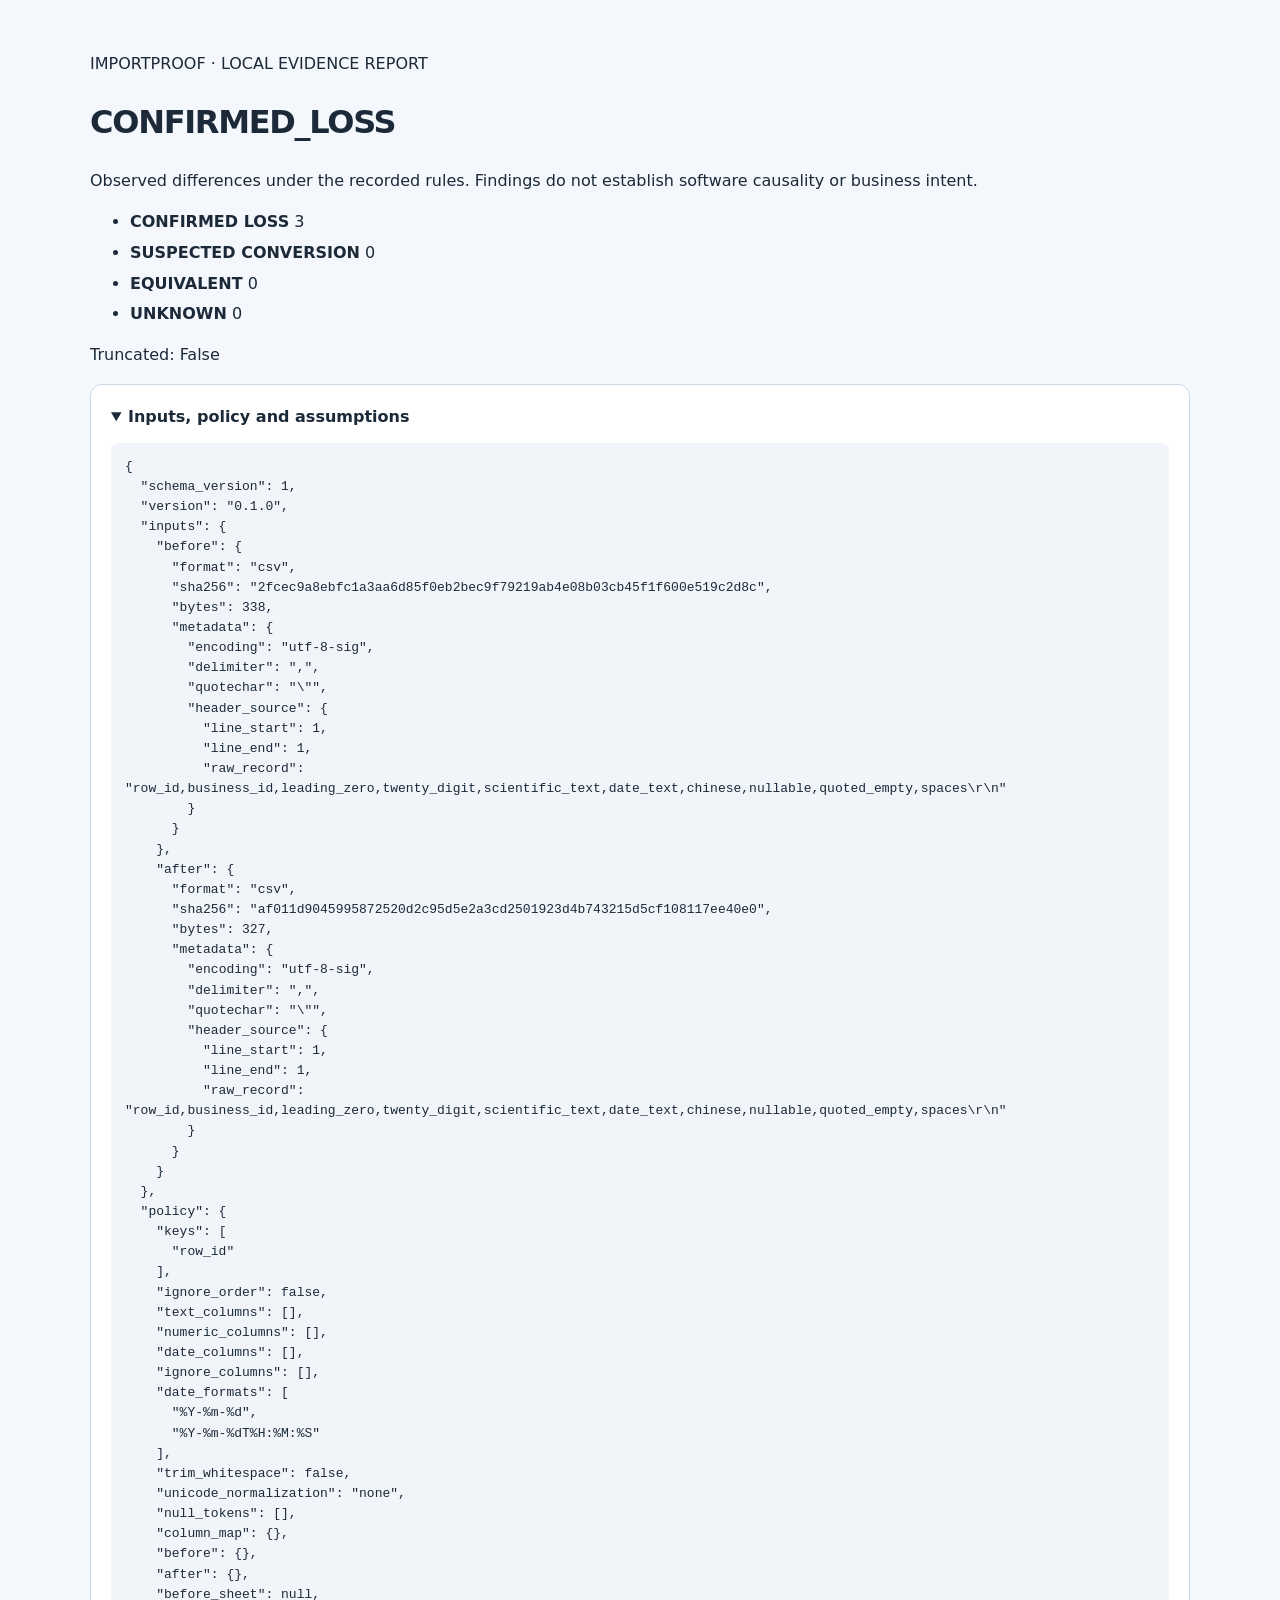
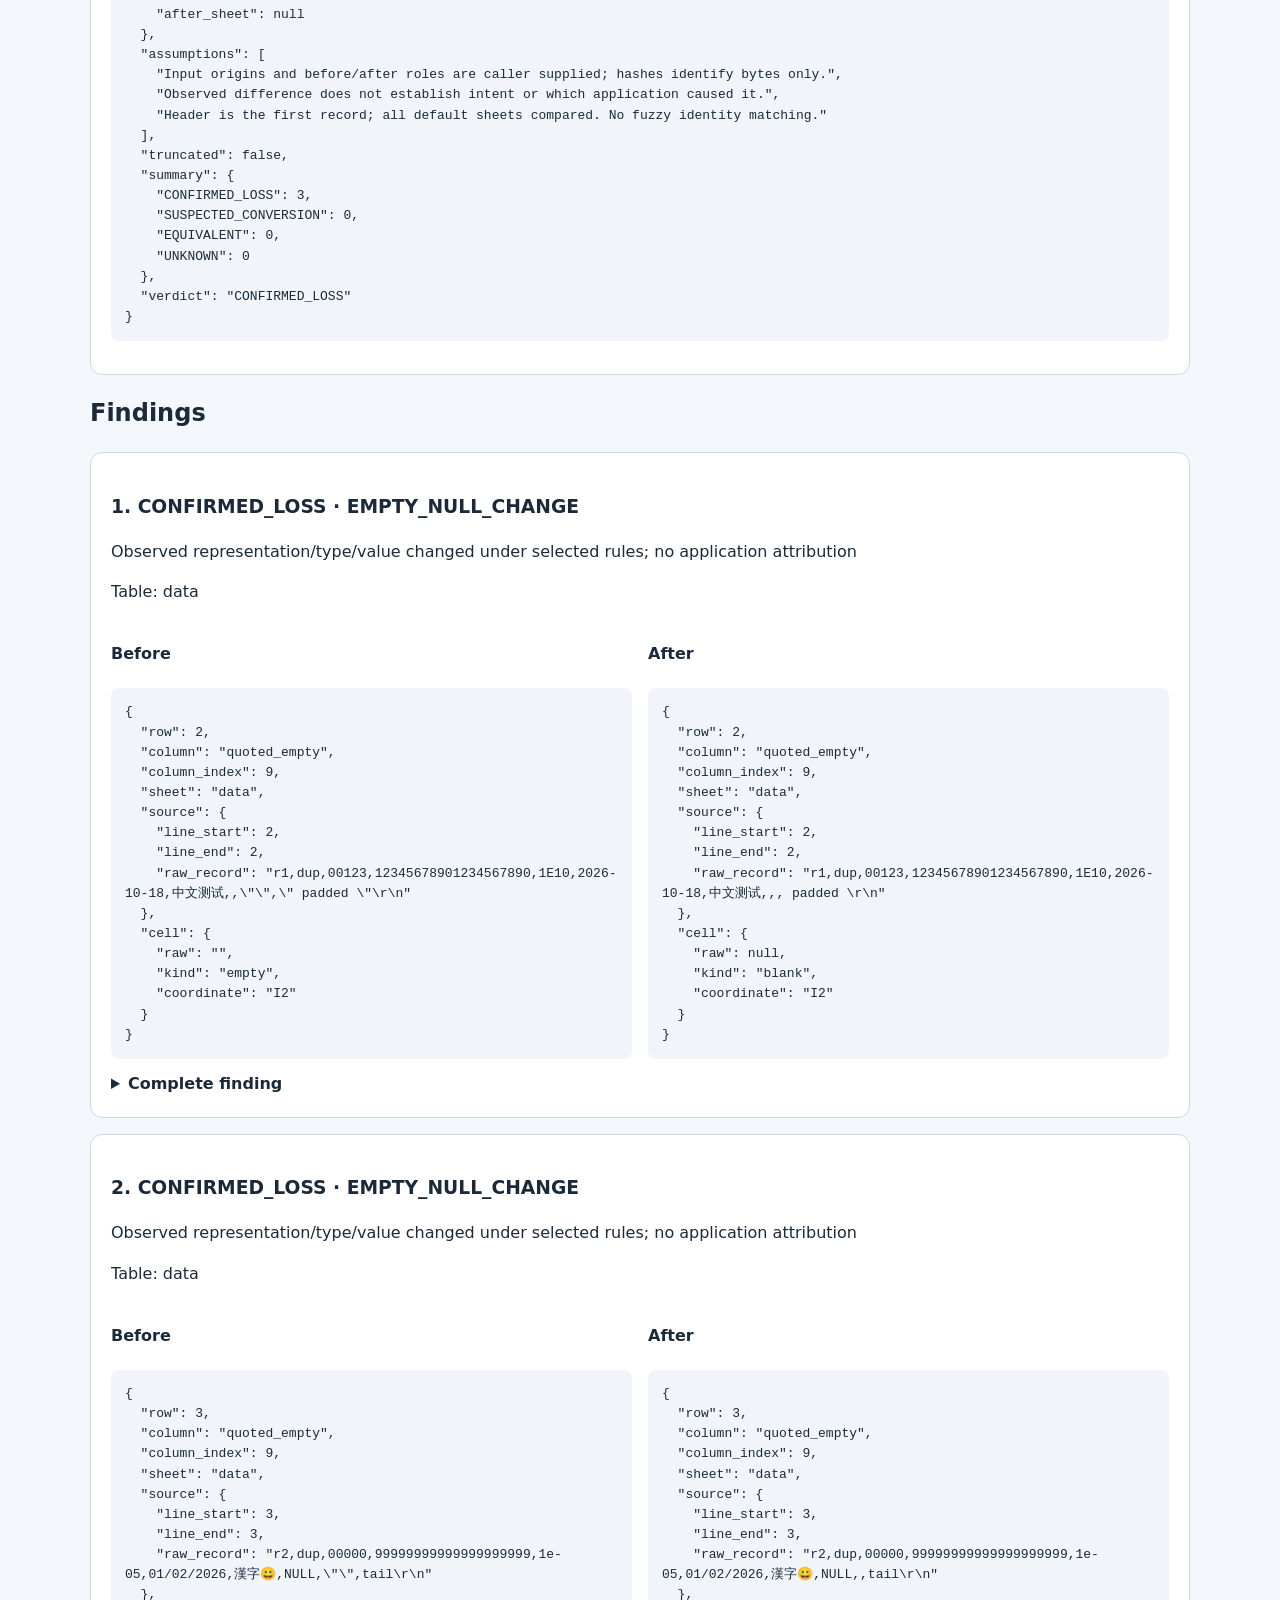
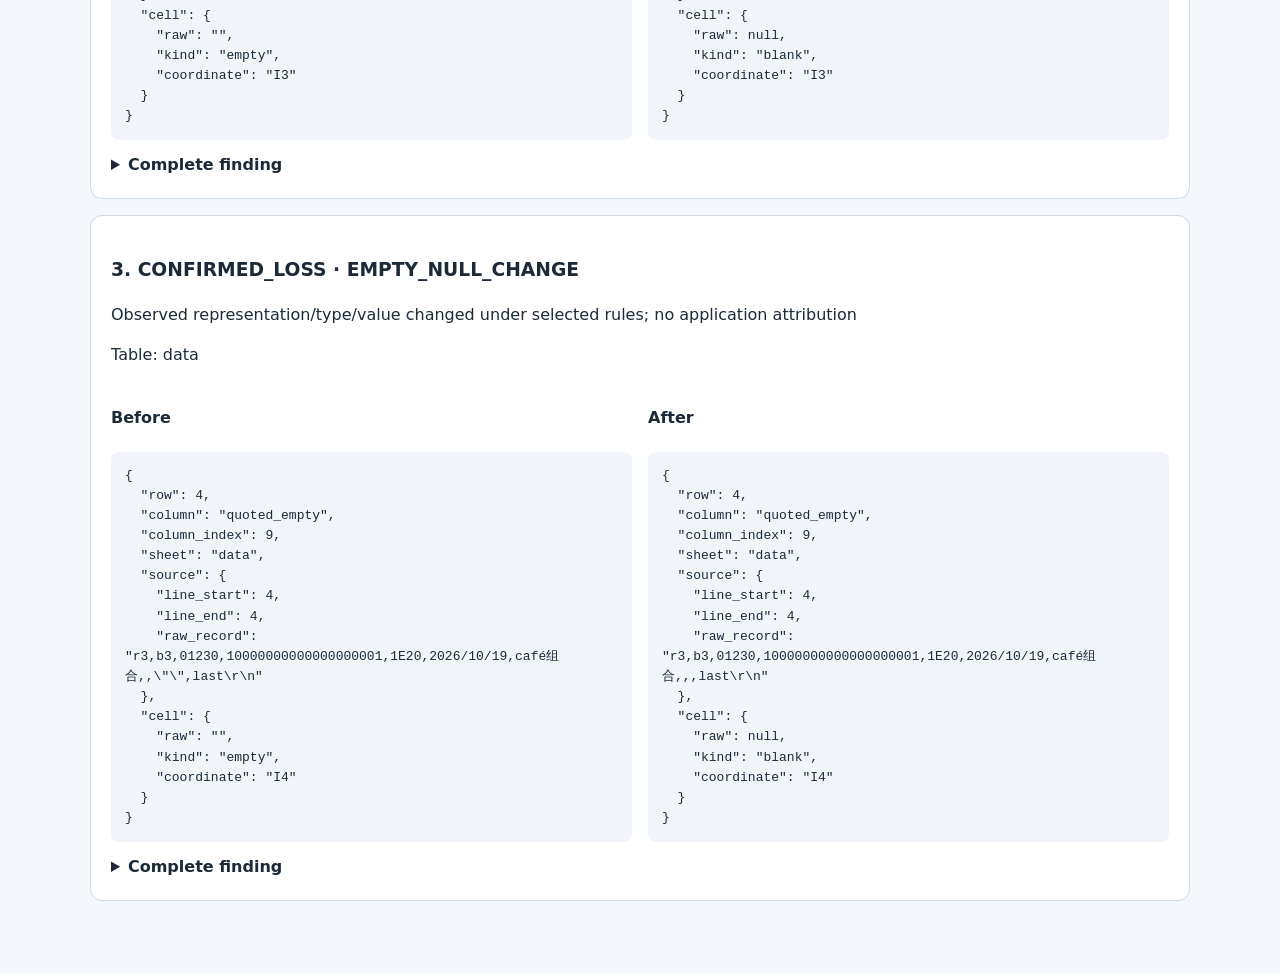
<file: examples/real-calc/risk-text/audit.html>
<!doctype html>
<html lang="en"><head><meta charset="utf-8"><meta name="viewport" content="width=device-width,initial-scale=1"><meta http-equiv="Content-Security-Policy" content="default-src &#39;none&#39;; style-src &#39;unsafe-inline&#39;; base-uri &#39;none&#39;; form-action &#39;none&#39;"><title>ImportProof evidence report</title><style>body{font:16px/1.55 system-ui,sans-serif;color:#1b2939;background:#f4f7fb;margin:0}main{max-width:1100px;margin:auto;padding:36px 24px}h1{letter-spacing:-.04em}article,details.panel{background:white;border:1px solid #ced9e6;border-radius:12px;padding:20px;margin:16px 0}pre{white-space:pre-wrap;overflow-wrap:anywhere;background:#f1f5fa;padding:14px;border-radius:8px;font-size:13px}.evidence{display:grid;grid-template-columns:1fr 1fr;gap:16px}li{margin:6px 0}summary{cursor:pointer;font-weight:600}@media(max-width:700px){.evidence{grid-template-columns:1fr}}</style></head><body><main><p>IMPORTPROOF · LOCAL EVIDENCE REPORT</p><h1>CONFIRMED_LOSS</h1><p>Observed differences under the recorded rules. Findings do not establish software causality or business intent.</p><ul><li><strong>CONFIRMED LOSS</strong> 3</li><li><strong>SUSPECTED CONVERSION</strong> 0</li><li><strong>EQUIVALENT</strong> 0</li><li><strong>UNKNOWN</strong> 0</li></ul><p>Truncated: False</p><details class="panel" open><summary>Inputs, policy and assumptions</summary><pre>{
  &quot;schema_version&quot;: 1,
  &quot;version&quot;: &quot;0.1.0&quot;,
  &quot;inputs&quot;: {
    &quot;before&quot;: {
      &quot;format&quot;: &quot;csv&quot;,
      &quot;sha256&quot;: &quot;2fcec9a8ebfc1a3aa6d85f0eb2bec9f79219ab4e08b03cb45f1f600e519c2d8c&quot;,
      &quot;bytes&quot;: 338,
      &quot;metadata&quot;: {
        &quot;encoding&quot;: &quot;utf-8-sig&quot;,
        &quot;delimiter&quot;: &quot;,&quot;,
        &quot;quotechar&quot;: &quot;\&quot;&quot;,
        &quot;header_source&quot;: {
          &quot;line_start&quot;: 1,
          &quot;line_end&quot;: 1,
          &quot;raw_record&quot;: &quot;row_id,business_id,leading_zero,twenty_digit,scientific_text,date_text,chinese,nullable,quoted_empty,spaces\r\n&quot;
        }
      }
    },
    &quot;after&quot;: {
      &quot;format&quot;: &quot;csv&quot;,
      &quot;sha256&quot;: &quot;af011d9045995872520d2c95d5e2a3cd2501923d4b743215d5cf108117ee40e0&quot;,
      &quot;bytes&quot;: 327,
      &quot;metadata&quot;: {
        &quot;encoding&quot;: &quot;utf-8-sig&quot;,
        &quot;delimiter&quot;: &quot;,&quot;,
        &quot;quotechar&quot;: &quot;\&quot;&quot;,
        &quot;header_source&quot;: {
          &quot;line_start&quot;: 1,
          &quot;line_end&quot;: 1,
          &quot;raw_record&quot;: &quot;row_id,business_id,leading_zero,twenty_digit,scientific_text,date_text,chinese,nullable,quoted_empty,spaces\r\n&quot;
        }
      }
    }
  },
  &quot;policy&quot;: {
    &quot;keys&quot;: [
      &quot;row_id&quot;
    ],
    &quot;ignore_order&quot;: false,
    &quot;text_columns&quot;: [],
    &quot;numeric_columns&quot;: [],
    &quot;date_columns&quot;: [],
    &quot;ignore_columns&quot;: [],
    &quot;date_formats&quot;: [
      &quot;%Y-%m-%d&quot;,
      &quot;%Y-%m-%dT%H:%M:%S&quot;
    ],
    &quot;trim_whitespace&quot;: false,
    &quot;unicode_normalization&quot;: &quot;none&quot;,
    &quot;null_tokens&quot;: [],
    &quot;column_map&quot;: {},
    &quot;before&quot;: {},
    &quot;after&quot;: {},
    &quot;before_sheet&quot;: null,
    &quot;after_sheet&quot;: null
  },
  &quot;assumptions&quot;: [
    &quot;Input origins and before/after roles are caller supplied; hashes identify bytes only.&quot;,
    &quot;Observed difference does not establish intent or which application caused it.&quot;,
    &quot;Header is the first record; all default sheets compared. No fuzzy identity matching.&quot;
  ],
  &quot;truncated&quot;: false,
  &quot;summary&quot;: {
    &quot;CONFIRMED_LOSS&quot;: 3,
    &quot;SUSPECTED_CONVERSION&quot;: 0,
    &quot;EQUIVALENT&quot;: 0,
    &quot;UNKNOWN&quot;: 0
  },
  &quot;verdict&quot;: &quot;CONFIRMED_LOSS&quot;
}</pre></details><h2>Findings</h2><article><h3>1. CONFIRMED_LOSS · EMPTY_NULL_CHANGE</h3><p>Observed representation/type/value changed under selected rules; no application attribution</p><p>Table: data</p><div class="evidence"><section><h4>Before</h4><pre>{
  &quot;row&quot;: 2,
  &quot;column&quot;: &quot;quoted_empty&quot;,
  &quot;column_index&quot;: 9,
  &quot;sheet&quot;: &quot;data&quot;,
  &quot;source&quot;: {
    &quot;line_start&quot;: 2,
    &quot;line_end&quot;: 2,
    &quot;raw_record&quot;: &quot;r1,dup,00123,12345678901234567890,1E10,2026-10-18,中文测试,,\&quot;\&quot;,\&quot; padded \&quot;\r\n&quot;
  },
  &quot;cell&quot;: {
    &quot;raw&quot;: &quot;&quot;,
    &quot;kind&quot;: &quot;empty&quot;,
    &quot;coordinate&quot;: &quot;I2&quot;
  }
}</pre></section><section><h4>After</h4><pre>{
  &quot;row&quot;: 2,
  &quot;column&quot;: &quot;quoted_empty&quot;,
  &quot;column_index&quot;: 9,
  &quot;sheet&quot;: &quot;data&quot;,
  &quot;source&quot;: {
    &quot;line_start&quot;: 2,
    &quot;line_end&quot;: 2,
    &quot;raw_record&quot;: &quot;r1,dup,00123,12345678901234567890,1E10,2026-10-18,中文测试,,, padded \r\n&quot;
  },
  &quot;cell&quot;: {
    &quot;raw&quot;: null,
    &quot;kind&quot;: &quot;blank&quot;,
    &quot;coordinate&quot;: &quot;I2&quot;
  }
}</pre></section></div><details><summary>Complete finding</summary><pre>{
  &quot;verdict&quot;: &quot;CONFIRMED_LOSS&quot;,
  &quot;code&quot;: &quot;EMPTY_NULL_CHANGE&quot;,
  &quot;message&quot;: &quot;Observed representation/type/value changed under selected rules; no application attribution&quot;,
  &quot;table&quot;: &quot;data&quot;,
  &quot;before&quot;: {
    &quot;row&quot;: 2,
    &quot;column&quot;: &quot;quoted_empty&quot;,
    &quot;column_index&quot;: 9,
    &quot;sheet&quot;: &quot;data&quot;,
    &quot;source&quot;: {
      &quot;line_start&quot;: 2,
      &quot;line_end&quot;: 2,
      &quot;raw_record&quot;: &quot;r1,dup,00123,12345678901234567890,1E10,2026-10-18,中文测试,,\&quot;\&quot;,\&quot; padded \&quot;\r\n&quot;
    },
    &quot;cell&quot;: {
      &quot;raw&quot;: &quot;&quot;,
      &quot;kind&quot;: &quot;empty&quot;,
      &quot;coordinate&quot;: &quot;I2&quot;
    }
  },
  &quot;after&quot;: {
    &quot;row&quot;: 2,
    &quot;column&quot;: &quot;quoted_empty&quot;,
    &quot;column_index&quot;: 9,
    &quot;sheet&quot;: &quot;data&quot;,
    &quot;source&quot;: {
      &quot;line_start&quot;: 2,
      &quot;line_end&quot;: 2,
      &quot;raw_record&quot;: &quot;r1,dup,00123,12345678901234567890,1E10,2026-10-18,中文测试,,, padded \r\n&quot;
    },
    &quot;cell&quot;: {
      &quot;raw&quot;: null,
      &quot;kind&quot;: &quot;blank&quot;,
      &quot;coordinate&quot;: &quot;I2&quot;
    }
  }
}</pre></details></article><article><h3>2. CONFIRMED_LOSS · EMPTY_NULL_CHANGE</h3><p>Observed representation/type/value changed under selected rules; no application attribution</p><p>Table: data</p><div class="evidence"><section><h4>Before</h4><pre>{
  &quot;row&quot;: 3,
  &quot;column&quot;: &quot;quoted_empty&quot;,
  &quot;column_index&quot;: 9,
  &quot;sheet&quot;: &quot;data&quot;,
  &quot;source&quot;: {
    &quot;line_start&quot;: 3,
    &quot;line_end&quot;: 3,
    &quot;raw_record&quot;: &quot;r2,dup,00000,99999999999999999999,1e-05,01/02/2026,漢字😀,NULL,\&quot;\&quot;,tail\r\n&quot;
  },
  &quot;cell&quot;: {
    &quot;raw&quot;: &quot;&quot;,
    &quot;kind&quot;: &quot;empty&quot;,
    &quot;coordinate&quot;: &quot;I3&quot;
  }
}</pre></section><section><h4>After</h4><pre>{
  &quot;row&quot;: 3,
  &quot;column&quot;: &quot;quoted_empty&quot;,
  &quot;column_index&quot;: 9,
  &quot;sheet&quot;: &quot;data&quot;,
  &quot;source&quot;: {
    &quot;line_start&quot;: 3,
    &quot;line_end&quot;: 3,
    &quot;raw_record&quot;: &quot;r2,dup,00000,99999999999999999999,1e-05,01/02/2026,漢字😀,NULL,,tail\r\n&quot;
  },
  &quot;cell&quot;: {
    &quot;raw&quot;: null,
    &quot;kind&quot;: &quot;blank&quot;,
    &quot;coordinate&quot;: &quot;I3&quot;
  }
}</pre></section></div><details><summary>Complete finding</summary><pre>{
  &quot;verdict&quot;: &quot;CONFIRMED_LOSS&quot;,
  &quot;code&quot;: &quot;EMPTY_NULL_CHANGE&quot;,
  &quot;message&quot;: &quot;Observed representation/type/value changed under selected rules; no application attribution&quot;,
  &quot;table&quot;: &quot;data&quot;,
  &quot;before&quot;: {
    &quot;row&quot;: 3,
    &quot;column&quot;: &quot;quoted_empty&quot;,
    &quot;column_index&quot;: 9,
    &quot;sheet&quot;: &quot;data&quot;,
    &quot;source&quot;: {
      &quot;line_start&quot;: 3,
      &quot;line_end&quot;: 3,
      &quot;raw_record&quot;: &quot;r2,dup,00000,99999999999999999999,1e-05,01/02/2026,漢字😀,NULL,\&quot;\&quot;,tail\r\n&quot;
    },
    &quot;cell&quot;: {
      &quot;raw&quot;: &quot;&quot;,
      &quot;kind&quot;: &quot;empty&quot;,
      &quot;coordinate&quot;: &quot;I3&quot;
    }
  },
  &quot;after&quot;: {
    &quot;row&quot;: 3,
    &quot;column&quot;: &quot;quoted_empty&quot;,
    &quot;column_index&quot;: 9,
    &quot;sheet&quot;: &quot;data&quot;,
    &quot;source&quot;: {
      &quot;line_start&quot;: 3,
      &quot;line_end&quot;: 3,
      &quot;raw_record&quot;: &quot;r2,dup,00000,99999999999999999999,1e-05,01/02/2026,漢字😀,NULL,,tail\r\n&quot;
    },
    &quot;cell&quot;: {
      &quot;raw&quot;: null,
      &quot;kind&quot;: &quot;blank&quot;,
      &quot;coordinate&quot;: &quot;I3&quot;
    }
  }
}</pre></details></article><article><h3>3. CONFIRMED_LOSS · EMPTY_NULL_CHANGE</h3><p>Observed representation/type/value changed under selected rules; no application attribution</p><p>Table: data</p><div class="evidence"><section><h4>Before</h4><pre>{
  &quot;row&quot;: 4,
  &quot;column&quot;: &quot;quoted_empty&quot;,
  &quot;column_index&quot;: 9,
  &quot;sheet&quot;: &quot;data&quot;,
  &quot;source&quot;: {
    &quot;line_start&quot;: 4,
    &quot;line_end&quot;: 4,
    &quot;raw_record&quot;: &quot;r3,b3,01230,10000000000000000001,1E20,2026/10/19,café组合,,\&quot;\&quot;,last\r\n&quot;
  },
  &quot;cell&quot;: {
    &quot;raw&quot;: &quot;&quot;,
    &quot;kind&quot;: &quot;empty&quot;,
    &quot;coordinate&quot;: &quot;I4&quot;
  }
}</pre></section><section><h4>After</h4><pre>{
  &quot;row&quot;: 4,
  &quot;column&quot;: &quot;quoted_empty&quot;,
  &quot;column_index&quot;: 9,
  &quot;sheet&quot;: &quot;data&quot;,
  &quot;source&quot;: {
    &quot;line_start&quot;: 4,
    &quot;line_end&quot;: 4,
    &quot;raw_record&quot;: &quot;r3,b3,01230,10000000000000000001,1E20,2026/10/19,café组合,,,last\r\n&quot;
  },
  &quot;cell&quot;: {
    &quot;raw&quot;: null,
    &quot;kind&quot;: &quot;blank&quot;,
    &quot;coordinate&quot;: &quot;I4&quot;
  }
}</pre></section></div><details><summary>Complete finding</summary><pre>{
  &quot;verdict&quot;: &quot;CONFIRMED_LOSS&quot;,
  &quot;code&quot;: &quot;EMPTY_NULL_CHANGE&quot;,
  &quot;message&quot;: &quot;Observed representation/type/value changed under selected rules; no application attribution&quot;,
  &quot;table&quot;: &quot;data&quot;,
  &quot;before&quot;: {
    &quot;row&quot;: 4,
    &quot;column&quot;: &quot;quoted_empty&quot;,
    &quot;column_index&quot;: 9,
    &quot;sheet&quot;: &quot;data&quot;,
    &quot;source&quot;: {
      &quot;line_start&quot;: 4,
      &quot;line_end&quot;: 4,
      &quot;raw_record&quot;: &quot;r3,b3,01230,10000000000000000001,1E20,2026/10/19,café组合,,\&quot;\&quot;,last\r\n&quot;
    },
    &quot;cell&quot;: {
      &quot;raw&quot;: &quot;&quot;,
      &quot;kind&quot;: &quot;empty&quot;,
      &quot;coordinate&quot;: &quot;I4&quot;
    }
  },
  &quot;after&quot;: {
    &quot;row&quot;: 4,
    &quot;column&quot;: &quot;quoted_empty&quot;,
    &quot;column_index&quot;: 9,
    &quot;sheet&quot;: &quot;data&quot;,
    &quot;source&quot;: {
      &quot;line_start&quot;: 4,
      &quot;line_end&quot;: 4,
      &quot;raw_record&quot;: &quot;r3,b3,01230,10000000000000000001,1E20,2026/10/19,café组合,,,last\r\n&quot;
    },
    &quot;cell&quot;: {
      &quot;raw&quot;: null,
      &quot;kind&quot;: &quot;blank&quot;,
      &quot;coordinate&quot;: &quot;I4&quot;
    }
  }
}</pre></details></article></main></body></html>
</file>
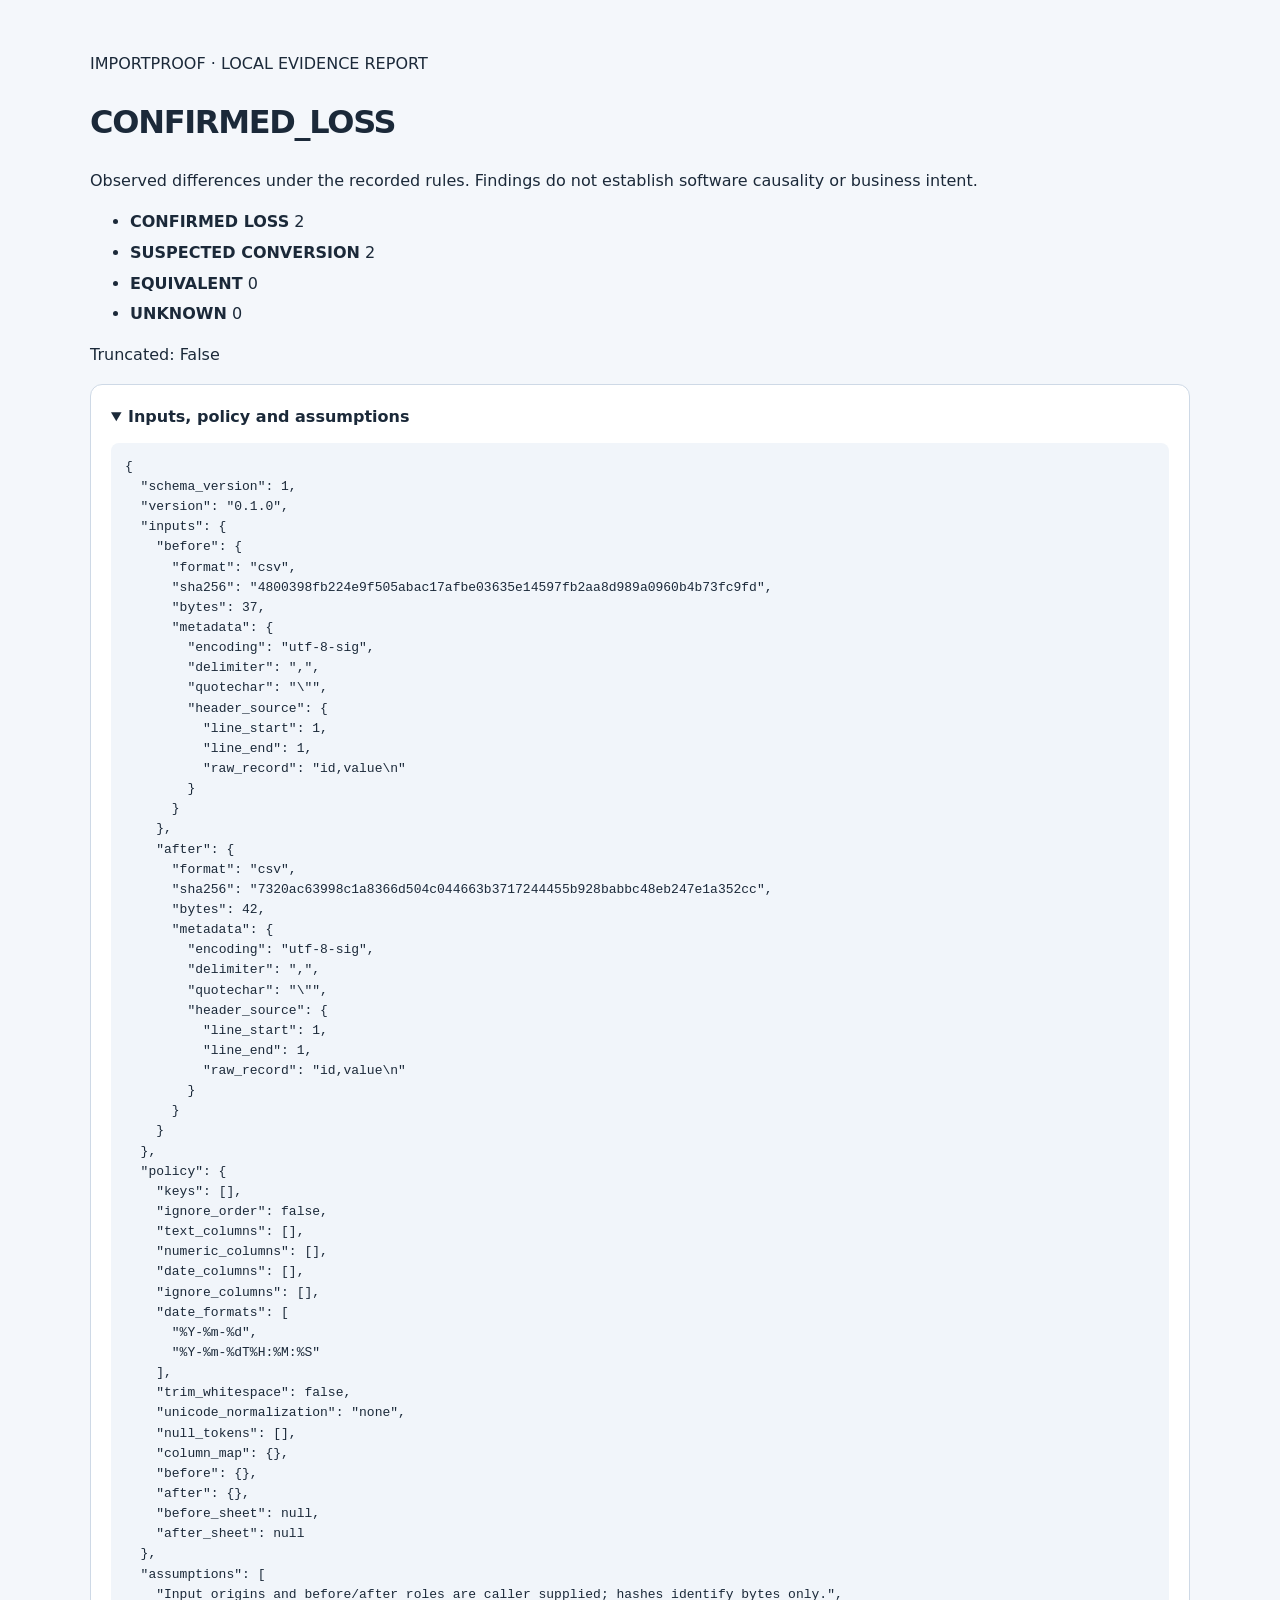
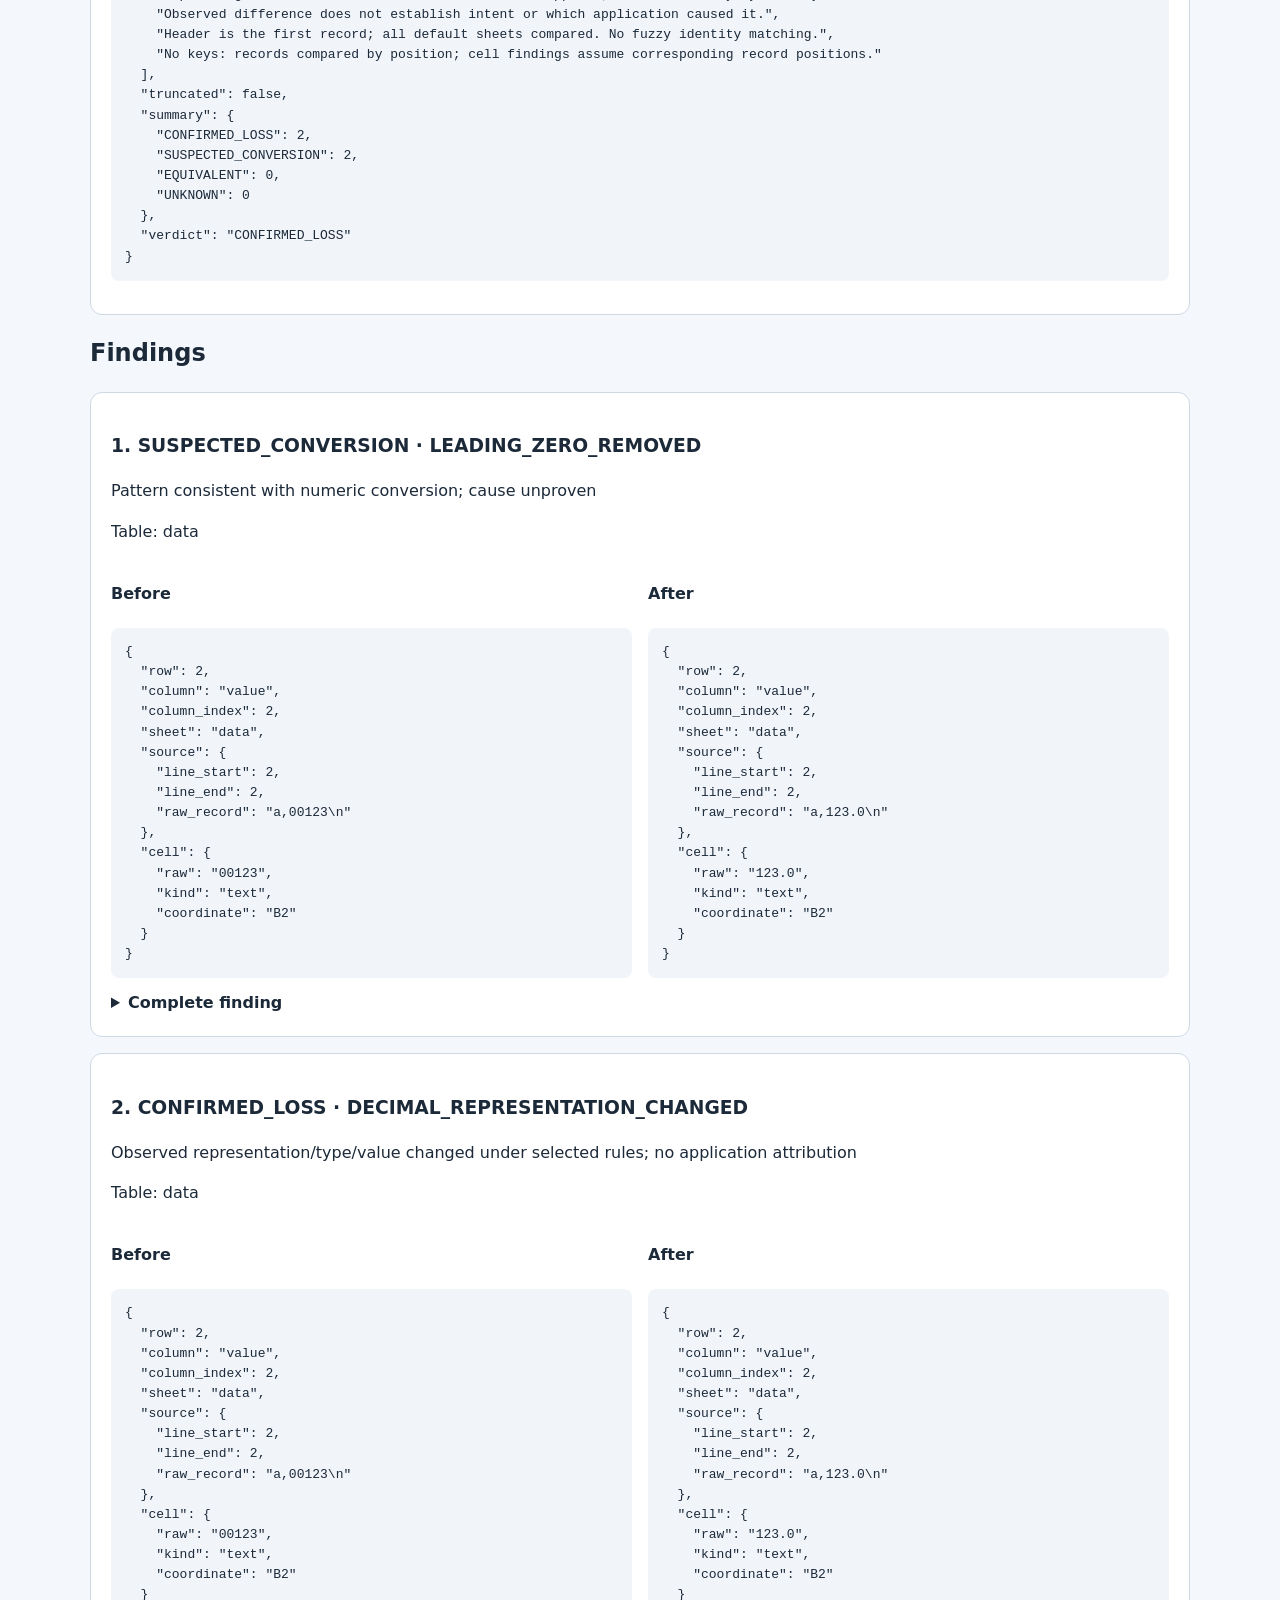
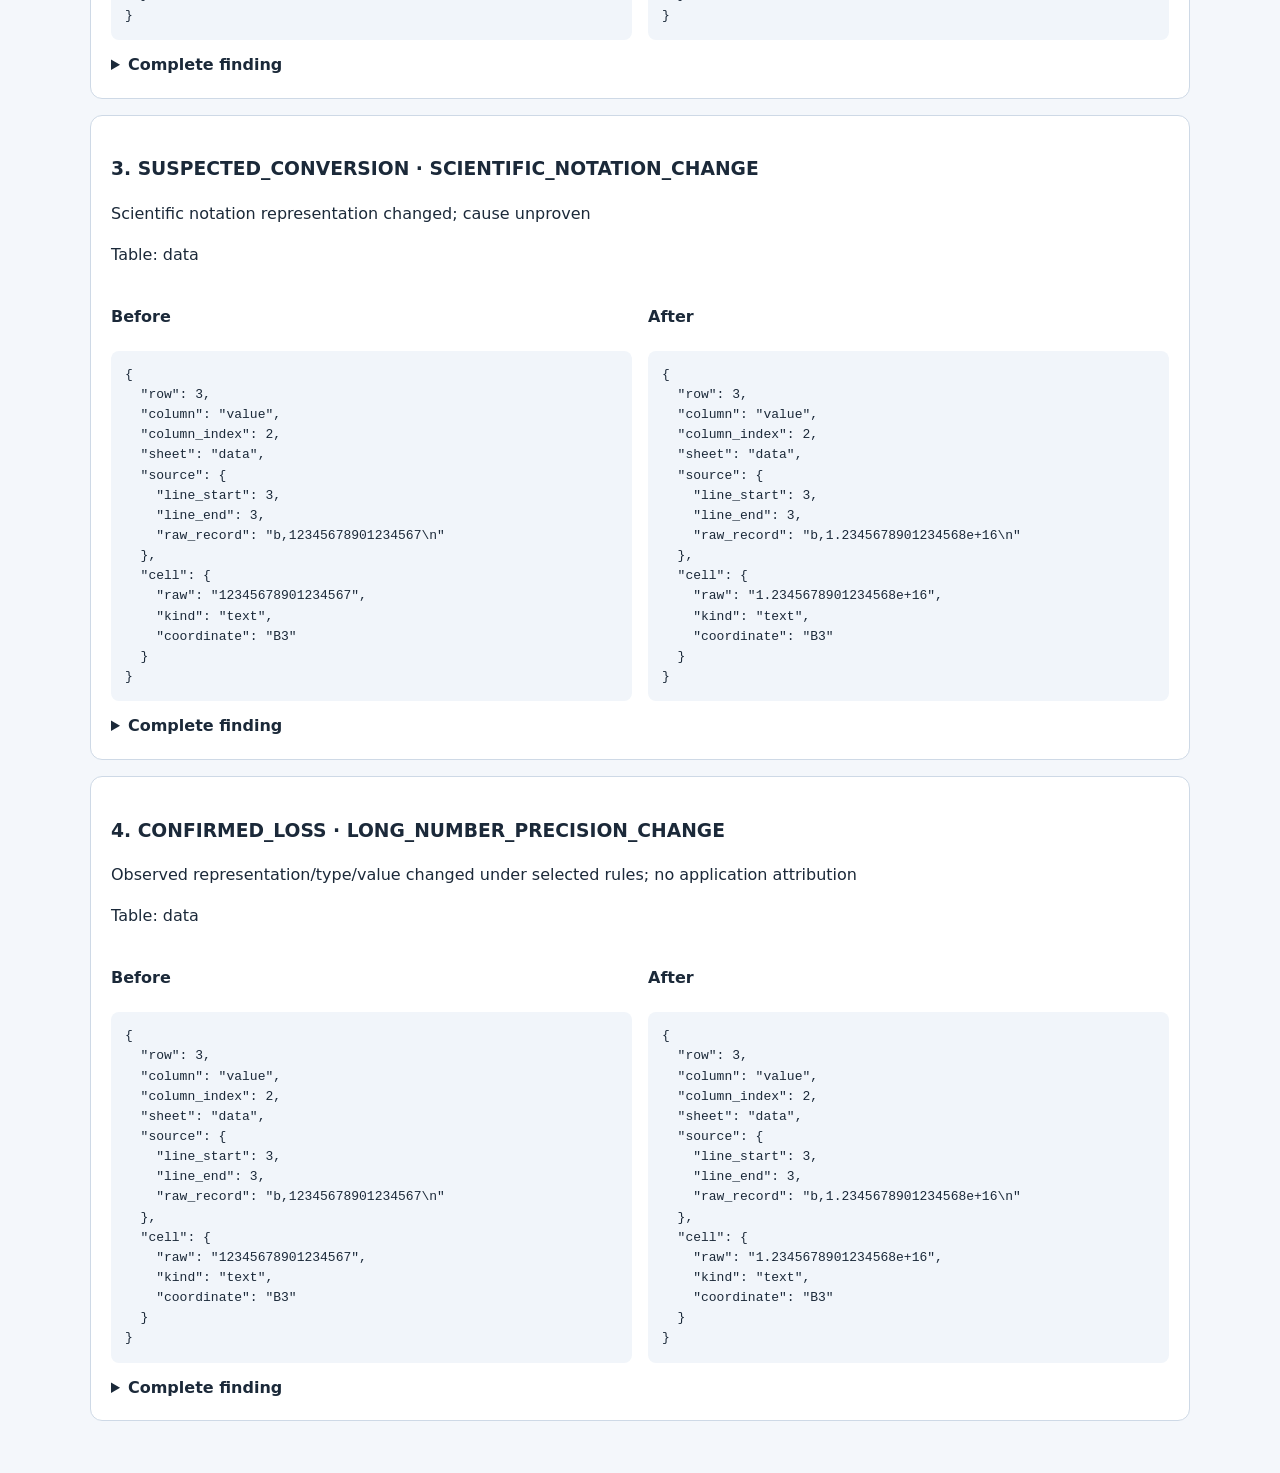
<file: examples/reports/sqlite-actual/report.html>
<!doctype html>
<html lang="en"><head><meta charset="utf-8"><meta name="viewport" content="width=device-width,initial-scale=1"><meta http-equiv="Content-Security-Policy" content="default-src &#39;none&#39;; style-src &#39;unsafe-inline&#39;; base-uri &#39;none&#39;; form-action &#39;none&#39;"><title>ImportProof evidence report</title><style>body{font:16px/1.55 system-ui,sans-serif;color:#1b2939;background:#f4f7fb;margin:0}main{max-width:1100px;margin:auto;padding:36px 24px}h1{letter-spacing:-.04em}article,details.panel{background:white;border:1px solid #ced9e6;border-radius:12px;padding:20px;margin:16px 0}pre{white-space:pre-wrap;overflow-wrap:anywhere;background:#f1f5fa;padding:14px;border-radius:8px;font-size:13px}.evidence{display:grid;grid-template-columns:1fr 1fr;gap:16px}li{margin:6px 0}summary{cursor:pointer;font-weight:600}@media(max-width:700px){.evidence{grid-template-columns:1fr}}</style></head><body><main><p>IMPORTPROOF · LOCAL EVIDENCE REPORT</p><h1>CONFIRMED_LOSS</h1><p>Observed differences under the recorded rules. Findings do not establish software causality or business intent.</p><ul><li><strong>CONFIRMED LOSS</strong> 2</li><li><strong>SUSPECTED CONVERSION</strong> 2</li><li><strong>EQUIVALENT</strong> 0</li><li><strong>UNKNOWN</strong> 0</li></ul><p>Truncated: False</p><details class="panel" open><summary>Inputs, policy and assumptions</summary><pre>{
  &quot;schema_version&quot;: 1,
  &quot;version&quot;: &quot;0.1.0&quot;,
  &quot;inputs&quot;: {
    &quot;before&quot;: {
      &quot;format&quot;: &quot;csv&quot;,
      &quot;sha256&quot;: &quot;4800398fb224e9f505abac17afbe03635e14597fb2aa8d989a0960b4b73fc9fd&quot;,
      &quot;bytes&quot;: 37,
      &quot;metadata&quot;: {
        &quot;encoding&quot;: &quot;utf-8-sig&quot;,
        &quot;delimiter&quot;: &quot;,&quot;,
        &quot;quotechar&quot;: &quot;\&quot;&quot;,
        &quot;header_source&quot;: {
          &quot;line_start&quot;: 1,
          &quot;line_end&quot;: 1,
          &quot;raw_record&quot;: &quot;id,value\n&quot;
        }
      }
    },
    &quot;after&quot;: {
      &quot;format&quot;: &quot;csv&quot;,
      &quot;sha256&quot;: &quot;7320ac63998c1a8366d504c044663b3717244455b928babbc48eb247e1a352cc&quot;,
      &quot;bytes&quot;: 42,
      &quot;metadata&quot;: {
        &quot;encoding&quot;: &quot;utf-8-sig&quot;,
        &quot;delimiter&quot;: &quot;,&quot;,
        &quot;quotechar&quot;: &quot;\&quot;&quot;,
        &quot;header_source&quot;: {
          &quot;line_start&quot;: 1,
          &quot;line_end&quot;: 1,
          &quot;raw_record&quot;: &quot;id,value\n&quot;
        }
      }
    }
  },
  &quot;policy&quot;: {
    &quot;keys&quot;: [],
    &quot;ignore_order&quot;: false,
    &quot;text_columns&quot;: [],
    &quot;numeric_columns&quot;: [],
    &quot;date_columns&quot;: [],
    &quot;ignore_columns&quot;: [],
    &quot;date_formats&quot;: [
      &quot;%Y-%m-%d&quot;,
      &quot;%Y-%m-%dT%H:%M:%S&quot;
    ],
    &quot;trim_whitespace&quot;: false,
    &quot;unicode_normalization&quot;: &quot;none&quot;,
    &quot;null_tokens&quot;: [],
    &quot;column_map&quot;: {},
    &quot;before&quot;: {},
    &quot;after&quot;: {},
    &quot;before_sheet&quot;: null,
    &quot;after_sheet&quot;: null
  },
  &quot;assumptions&quot;: [
    &quot;Input origins and before/after roles are caller supplied; hashes identify bytes only.&quot;,
    &quot;Observed difference does not establish intent or which application caused it.&quot;,
    &quot;Header is the first record; all default sheets compared. No fuzzy identity matching.&quot;,
    &quot;No keys: records compared by position; cell findings assume corresponding record positions.&quot;
  ],
  &quot;truncated&quot;: false,
  &quot;summary&quot;: {
    &quot;CONFIRMED_LOSS&quot;: 2,
    &quot;SUSPECTED_CONVERSION&quot;: 2,
    &quot;EQUIVALENT&quot;: 0,
    &quot;UNKNOWN&quot;: 0
  },
  &quot;verdict&quot;: &quot;CONFIRMED_LOSS&quot;
}</pre></details><h2>Findings</h2><article><h3>1. SUSPECTED_CONVERSION · LEADING_ZERO_REMOVED</h3><p>Pattern consistent with numeric conversion; cause unproven</p><p>Table: data</p><div class="evidence"><section><h4>Before</h4><pre>{
  &quot;row&quot;: 2,
  &quot;column&quot;: &quot;value&quot;,
  &quot;column_index&quot;: 2,
  &quot;sheet&quot;: &quot;data&quot;,
  &quot;source&quot;: {
    &quot;line_start&quot;: 2,
    &quot;line_end&quot;: 2,
    &quot;raw_record&quot;: &quot;a,00123\n&quot;
  },
  &quot;cell&quot;: {
    &quot;raw&quot;: &quot;00123&quot;,
    &quot;kind&quot;: &quot;text&quot;,
    &quot;coordinate&quot;: &quot;B2&quot;
  }
}</pre></section><section><h4>After</h4><pre>{
  &quot;row&quot;: 2,
  &quot;column&quot;: &quot;value&quot;,
  &quot;column_index&quot;: 2,
  &quot;sheet&quot;: &quot;data&quot;,
  &quot;source&quot;: {
    &quot;line_start&quot;: 2,
    &quot;line_end&quot;: 2,
    &quot;raw_record&quot;: &quot;a,123.0\n&quot;
  },
  &quot;cell&quot;: {
    &quot;raw&quot;: &quot;123.0&quot;,
    &quot;kind&quot;: &quot;text&quot;,
    &quot;coordinate&quot;: &quot;B2&quot;
  }
}</pre></section></div><details><summary>Complete finding</summary><pre>{
  &quot;verdict&quot;: &quot;SUSPECTED_CONVERSION&quot;,
  &quot;code&quot;: &quot;LEADING_ZERO_REMOVED&quot;,
  &quot;message&quot;: &quot;Pattern consistent with numeric conversion; cause unproven&quot;,
  &quot;table&quot;: &quot;data&quot;,
  &quot;before&quot;: {
    &quot;row&quot;: 2,
    &quot;column&quot;: &quot;value&quot;,
    &quot;column_index&quot;: 2,
    &quot;sheet&quot;: &quot;data&quot;,
    &quot;source&quot;: {
      &quot;line_start&quot;: 2,
      &quot;line_end&quot;: 2,
      &quot;raw_record&quot;: &quot;a,00123\n&quot;
    },
    &quot;cell&quot;: {
      &quot;raw&quot;: &quot;00123&quot;,
      &quot;kind&quot;: &quot;text&quot;,
      &quot;coordinate&quot;: &quot;B2&quot;
    }
  },
  &quot;after&quot;: {
    &quot;row&quot;: 2,
    &quot;column&quot;: &quot;value&quot;,
    &quot;column_index&quot;: 2,
    &quot;sheet&quot;: &quot;data&quot;,
    &quot;source&quot;: {
      &quot;line_start&quot;: 2,
      &quot;line_end&quot;: 2,
      &quot;raw_record&quot;: &quot;a,123.0\n&quot;
    },
    &quot;cell&quot;: {
      &quot;raw&quot;: &quot;123.0&quot;,
      &quot;kind&quot;: &quot;text&quot;,
      &quot;coordinate&quot;: &quot;B2&quot;
    }
  }
}</pre></details></article><article><h3>2. CONFIRMED_LOSS · DECIMAL_REPRESENTATION_CHANGED</h3><p>Observed representation/type/value changed under selected rules; no application attribution</p><p>Table: data</p><div class="evidence"><section><h4>Before</h4><pre>{
  &quot;row&quot;: 2,
  &quot;column&quot;: &quot;value&quot;,
  &quot;column_index&quot;: 2,
  &quot;sheet&quot;: &quot;data&quot;,
  &quot;source&quot;: {
    &quot;line_start&quot;: 2,
    &quot;line_end&quot;: 2,
    &quot;raw_record&quot;: &quot;a,00123\n&quot;
  },
  &quot;cell&quot;: {
    &quot;raw&quot;: &quot;00123&quot;,
    &quot;kind&quot;: &quot;text&quot;,
    &quot;coordinate&quot;: &quot;B2&quot;
  }
}</pre></section><section><h4>After</h4><pre>{
  &quot;row&quot;: 2,
  &quot;column&quot;: &quot;value&quot;,
  &quot;column_index&quot;: 2,
  &quot;sheet&quot;: &quot;data&quot;,
  &quot;source&quot;: {
    &quot;line_start&quot;: 2,
    &quot;line_end&quot;: 2,
    &quot;raw_record&quot;: &quot;a,123.0\n&quot;
  },
  &quot;cell&quot;: {
    &quot;raw&quot;: &quot;123.0&quot;,
    &quot;kind&quot;: &quot;text&quot;,
    &quot;coordinate&quot;: &quot;B2&quot;
  }
}</pre></section></div><details><summary>Complete finding</summary><pre>{
  &quot;verdict&quot;: &quot;CONFIRMED_LOSS&quot;,
  &quot;code&quot;: &quot;DECIMAL_REPRESENTATION_CHANGED&quot;,
  &quot;message&quot;: &quot;Observed representation/type/value changed under selected rules; no application attribution&quot;,
  &quot;table&quot;: &quot;data&quot;,
  &quot;before&quot;: {
    &quot;row&quot;: 2,
    &quot;column&quot;: &quot;value&quot;,
    &quot;column_index&quot;: 2,
    &quot;sheet&quot;: &quot;data&quot;,
    &quot;source&quot;: {
      &quot;line_start&quot;: 2,
      &quot;line_end&quot;: 2,
      &quot;raw_record&quot;: &quot;a,00123\n&quot;
    },
    &quot;cell&quot;: {
      &quot;raw&quot;: &quot;00123&quot;,
      &quot;kind&quot;: &quot;text&quot;,
      &quot;coordinate&quot;: &quot;B2&quot;
    }
  },
  &quot;after&quot;: {
    &quot;row&quot;: 2,
    &quot;column&quot;: &quot;value&quot;,
    &quot;column_index&quot;: 2,
    &quot;sheet&quot;: &quot;data&quot;,
    &quot;source&quot;: {
      &quot;line_start&quot;: 2,
      &quot;line_end&quot;: 2,
      &quot;raw_record&quot;: &quot;a,123.0\n&quot;
    },
    &quot;cell&quot;: {
      &quot;raw&quot;: &quot;123.0&quot;,
      &quot;kind&quot;: &quot;text&quot;,
      &quot;coordinate&quot;: &quot;B2&quot;
    }
  }
}</pre></details></article><article><h3>3. SUSPECTED_CONVERSION · SCIENTIFIC_NOTATION_CHANGE</h3><p>Scientific notation representation changed; cause unproven</p><p>Table: data</p><div class="evidence"><section><h4>Before</h4><pre>{
  &quot;row&quot;: 3,
  &quot;column&quot;: &quot;value&quot;,
  &quot;column_index&quot;: 2,
  &quot;sheet&quot;: &quot;data&quot;,
  &quot;source&quot;: {
    &quot;line_start&quot;: 3,
    &quot;line_end&quot;: 3,
    &quot;raw_record&quot;: &quot;b,12345678901234567\n&quot;
  },
  &quot;cell&quot;: {
    &quot;raw&quot;: &quot;12345678901234567&quot;,
    &quot;kind&quot;: &quot;text&quot;,
    &quot;coordinate&quot;: &quot;B3&quot;
  }
}</pre></section><section><h4>After</h4><pre>{
  &quot;row&quot;: 3,
  &quot;column&quot;: &quot;value&quot;,
  &quot;column_index&quot;: 2,
  &quot;sheet&quot;: &quot;data&quot;,
  &quot;source&quot;: {
    &quot;line_start&quot;: 3,
    &quot;line_end&quot;: 3,
    &quot;raw_record&quot;: &quot;b,1.2345678901234568e+16\n&quot;
  },
  &quot;cell&quot;: {
    &quot;raw&quot;: &quot;1.2345678901234568e+16&quot;,
    &quot;kind&quot;: &quot;text&quot;,
    &quot;coordinate&quot;: &quot;B3&quot;
  }
}</pre></section></div><details><summary>Complete finding</summary><pre>{
  &quot;verdict&quot;: &quot;SUSPECTED_CONVERSION&quot;,
  &quot;code&quot;: &quot;SCIENTIFIC_NOTATION_CHANGE&quot;,
  &quot;message&quot;: &quot;Scientific notation representation changed; cause unproven&quot;,
  &quot;table&quot;: &quot;data&quot;,
  &quot;before&quot;: {
    &quot;row&quot;: 3,
    &quot;column&quot;: &quot;value&quot;,
    &quot;column_index&quot;: 2,
    &quot;sheet&quot;: &quot;data&quot;,
    &quot;source&quot;: {
      &quot;line_start&quot;: 3,
      &quot;line_end&quot;: 3,
      &quot;raw_record&quot;: &quot;b,12345678901234567\n&quot;
    },
    &quot;cell&quot;: {
      &quot;raw&quot;: &quot;12345678901234567&quot;,
      &quot;kind&quot;: &quot;text&quot;,
      &quot;coordinate&quot;: &quot;B3&quot;
    }
  },
  &quot;after&quot;: {
    &quot;row&quot;: 3,
    &quot;column&quot;: &quot;value&quot;,
    &quot;column_index&quot;: 2,
    &quot;sheet&quot;: &quot;data&quot;,
    &quot;source&quot;: {
      &quot;line_start&quot;: 3,
      &quot;line_end&quot;: 3,
      &quot;raw_record&quot;: &quot;b,1.2345678901234568e+16\n&quot;
    },
    &quot;cell&quot;: {
      &quot;raw&quot;: &quot;1.2345678901234568e+16&quot;,
      &quot;kind&quot;: &quot;text&quot;,
      &quot;coordinate&quot;: &quot;B3&quot;
    }
  }
}</pre></details></article><article><h3>4. CONFIRMED_LOSS · LONG_NUMBER_PRECISION_CHANGE</h3><p>Observed representation/type/value changed under selected rules; no application attribution</p><p>Table: data</p><div class="evidence"><section><h4>Before</h4><pre>{
  &quot;row&quot;: 3,
  &quot;column&quot;: &quot;value&quot;,
  &quot;column_index&quot;: 2,
  &quot;sheet&quot;: &quot;data&quot;,
  &quot;source&quot;: {
    &quot;line_start&quot;: 3,
    &quot;line_end&quot;: 3,
    &quot;raw_record&quot;: &quot;b,12345678901234567\n&quot;
  },
  &quot;cell&quot;: {
    &quot;raw&quot;: &quot;12345678901234567&quot;,
    &quot;kind&quot;: &quot;text&quot;,
    &quot;coordinate&quot;: &quot;B3&quot;
  }
}</pre></section><section><h4>After</h4><pre>{
  &quot;row&quot;: 3,
  &quot;column&quot;: &quot;value&quot;,
  &quot;column_index&quot;: 2,
  &quot;sheet&quot;: &quot;data&quot;,
  &quot;source&quot;: {
    &quot;line_start&quot;: 3,
    &quot;line_end&quot;: 3,
    &quot;raw_record&quot;: &quot;b,1.2345678901234568e+16\n&quot;
  },
  &quot;cell&quot;: {
    &quot;raw&quot;: &quot;1.2345678901234568e+16&quot;,
    &quot;kind&quot;: &quot;text&quot;,
    &quot;coordinate&quot;: &quot;B3&quot;
  }
}</pre></section></div><details><summary>Complete finding</summary><pre>{
  &quot;verdict&quot;: &quot;CONFIRMED_LOSS&quot;,
  &quot;code&quot;: &quot;LONG_NUMBER_PRECISION_CHANGE&quot;,
  &quot;message&quot;: &quot;Observed representation/type/value changed under selected rules; no application attribution&quot;,
  &quot;table&quot;: &quot;data&quot;,
  &quot;before&quot;: {
    &quot;row&quot;: 3,
    &quot;column&quot;: &quot;value&quot;,
    &quot;column_index&quot;: 2,
    &quot;sheet&quot;: &quot;data&quot;,
    &quot;source&quot;: {
      &quot;line_start&quot;: 3,
      &quot;line_end&quot;: 3,
      &quot;raw_record&quot;: &quot;b,12345678901234567\n&quot;
    },
    &quot;cell&quot;: {
      &quot;raw&quot;: &quot;12345678901234567&quot;,
      &quot;kind&quot;: &quot;text&quot;,
      &quot;coordinate&quot;: &quot;B3&quot;
    }
  },
  &quot;after&quot;: {
    &quot;row&quot;: 3,
    &quot;column&quot;: &quot;value&quot;,
    &quot;column_index&quot;: 2,
    &quot;sheet&quot;: &quot;data&quot;,
    &quot;source&quot;: {
      &quot;line_start&quot;: 3,
      &quot;line_end&quot;: 3,
      &quot;raw_record&quot;: &quot;b,1.2345678901234568e+16\n&quot;
    },
    &quot;cell&quot;: {
      &quot;raw&quot;: &quot;1.2345678901234568e+16&quot;,
      &quot;kind&quot;: &quot;text&quot;,
      &quot;coordinate&quot;: &quot;B3&quot;
    }
  }
}</pre></details></article></main></body></html>
</file>
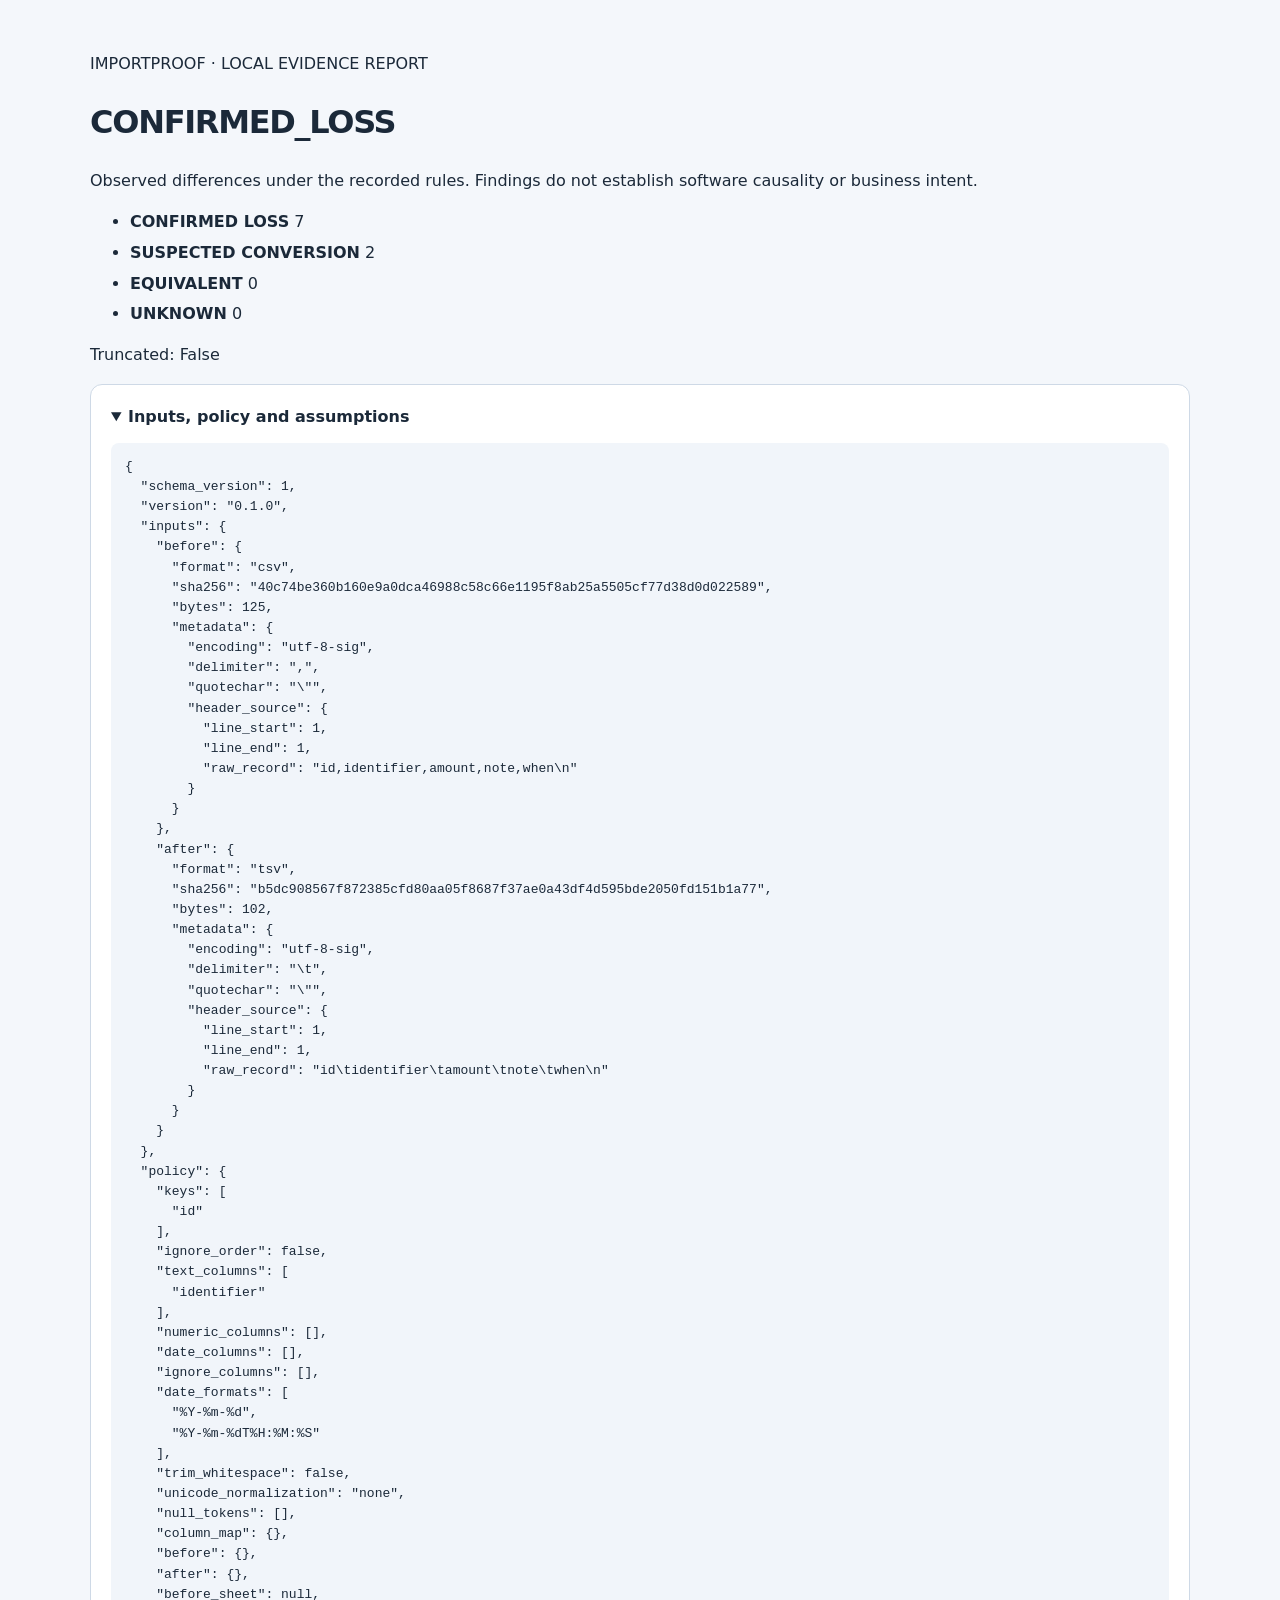
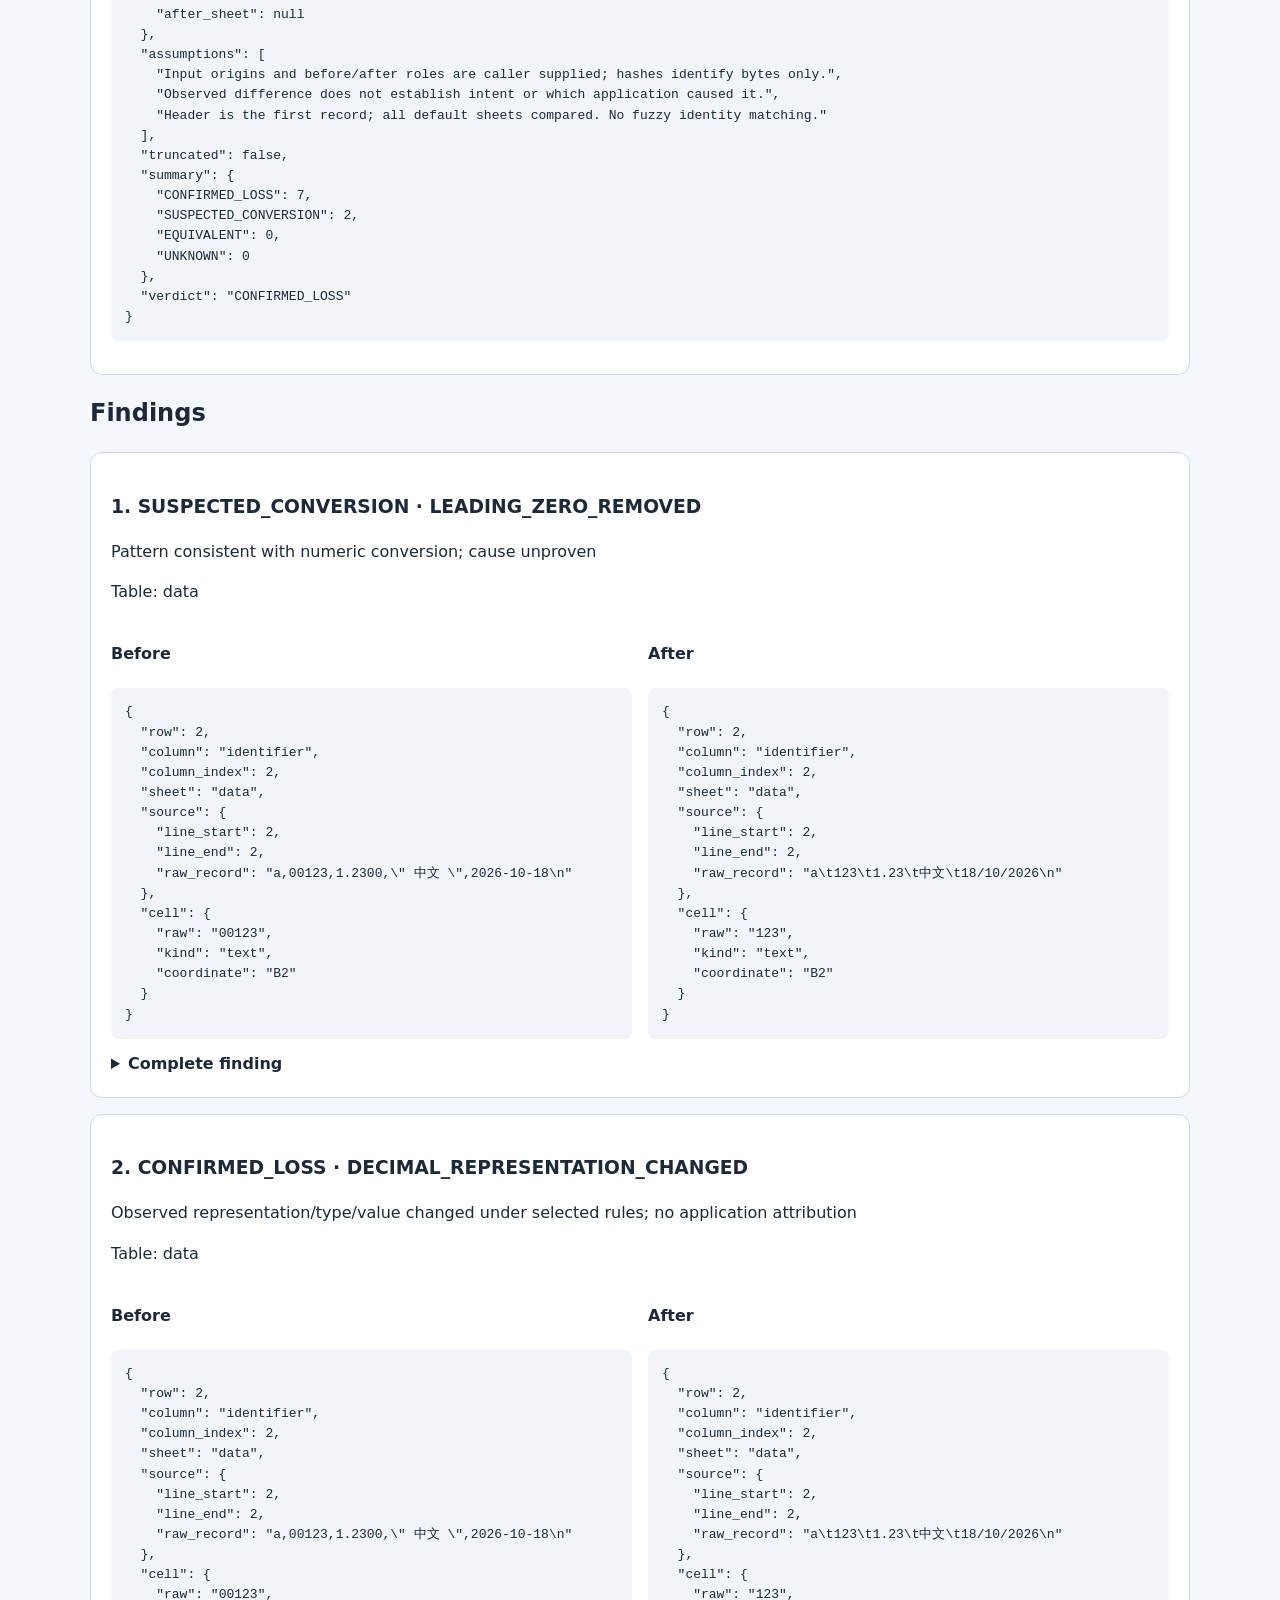
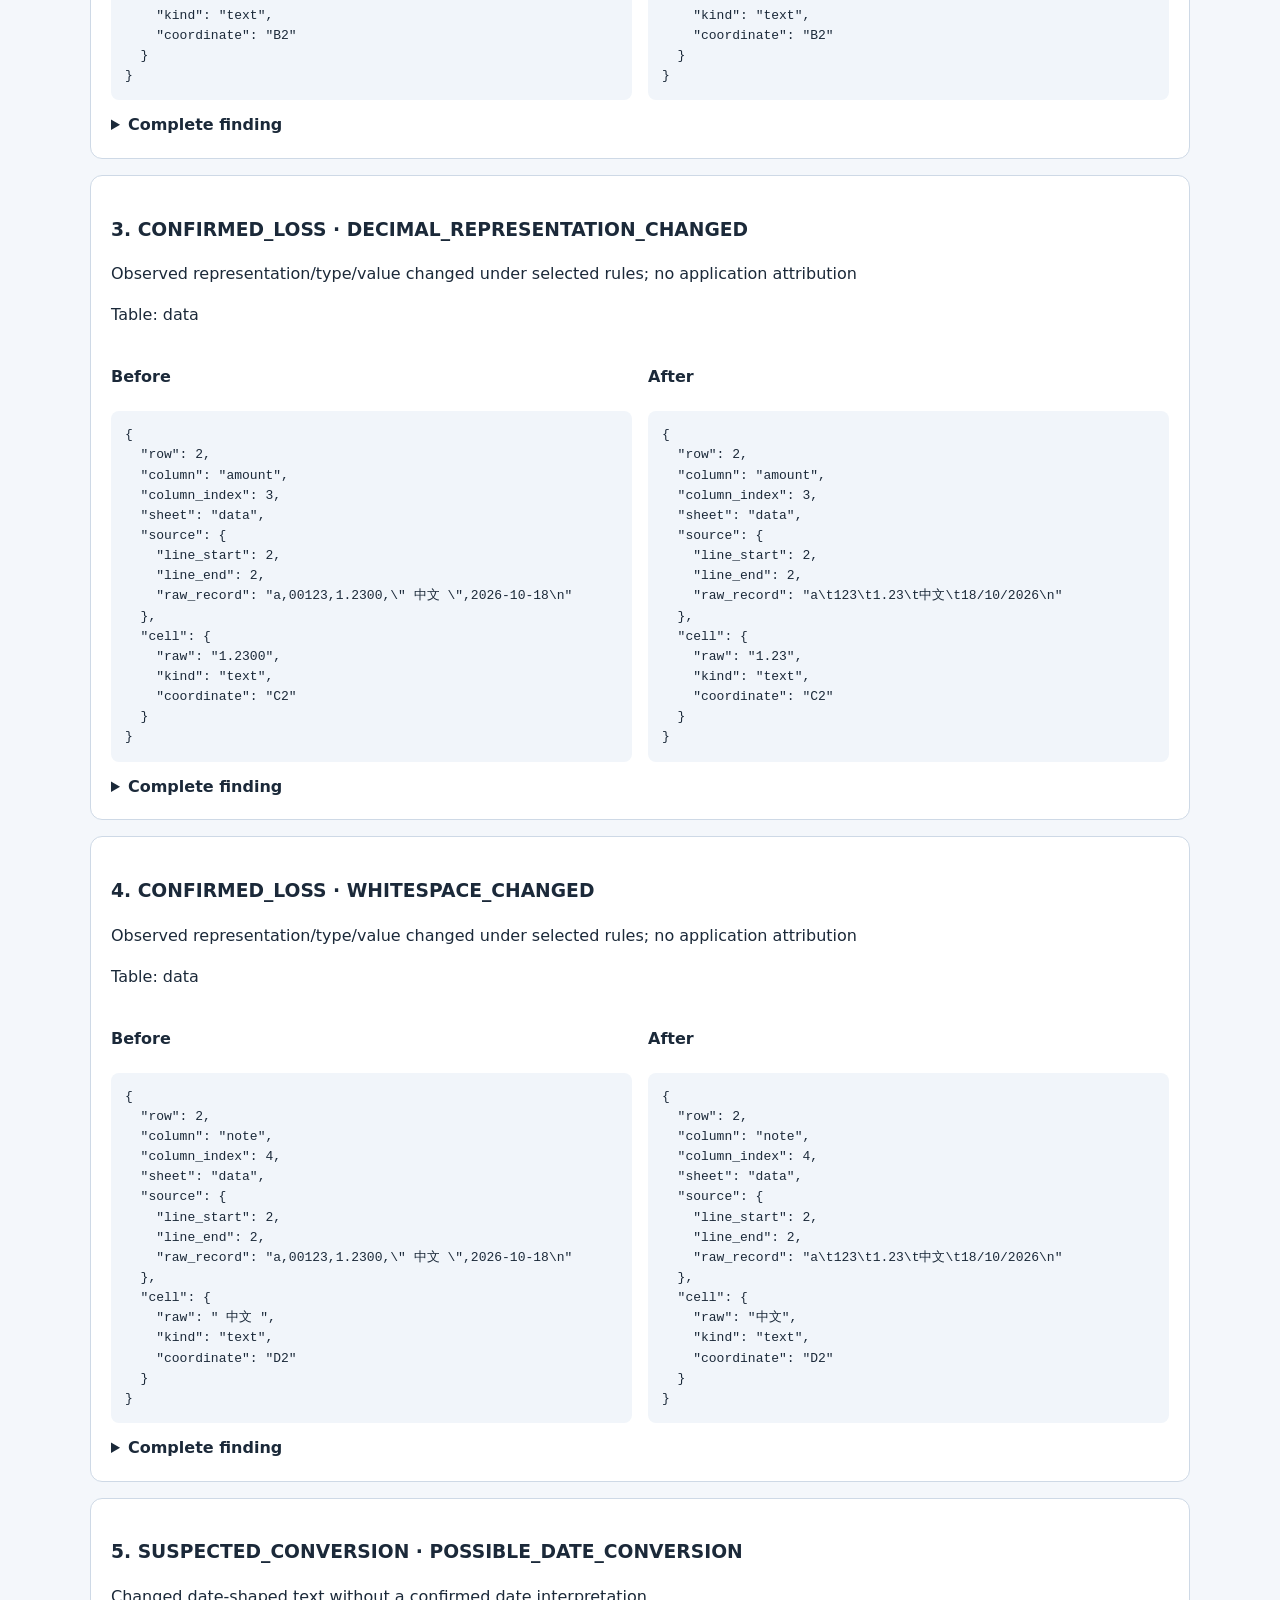
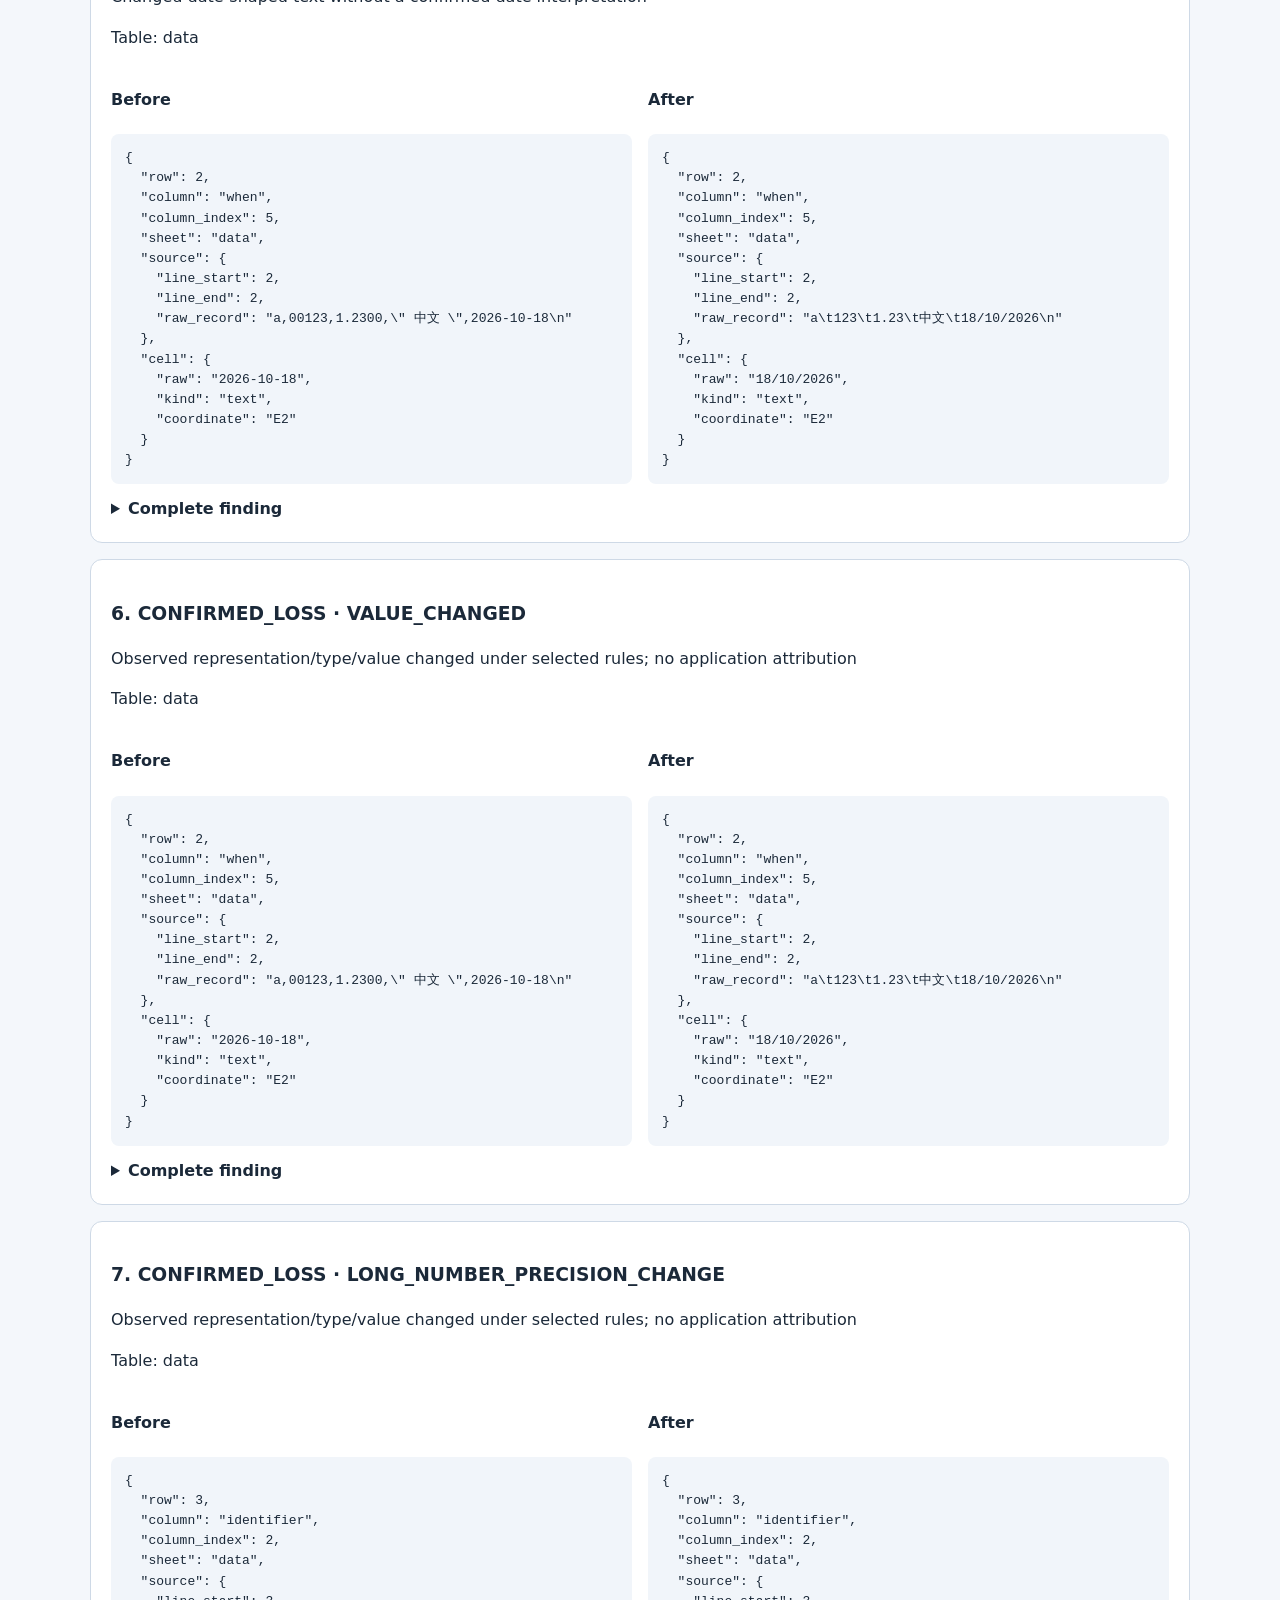
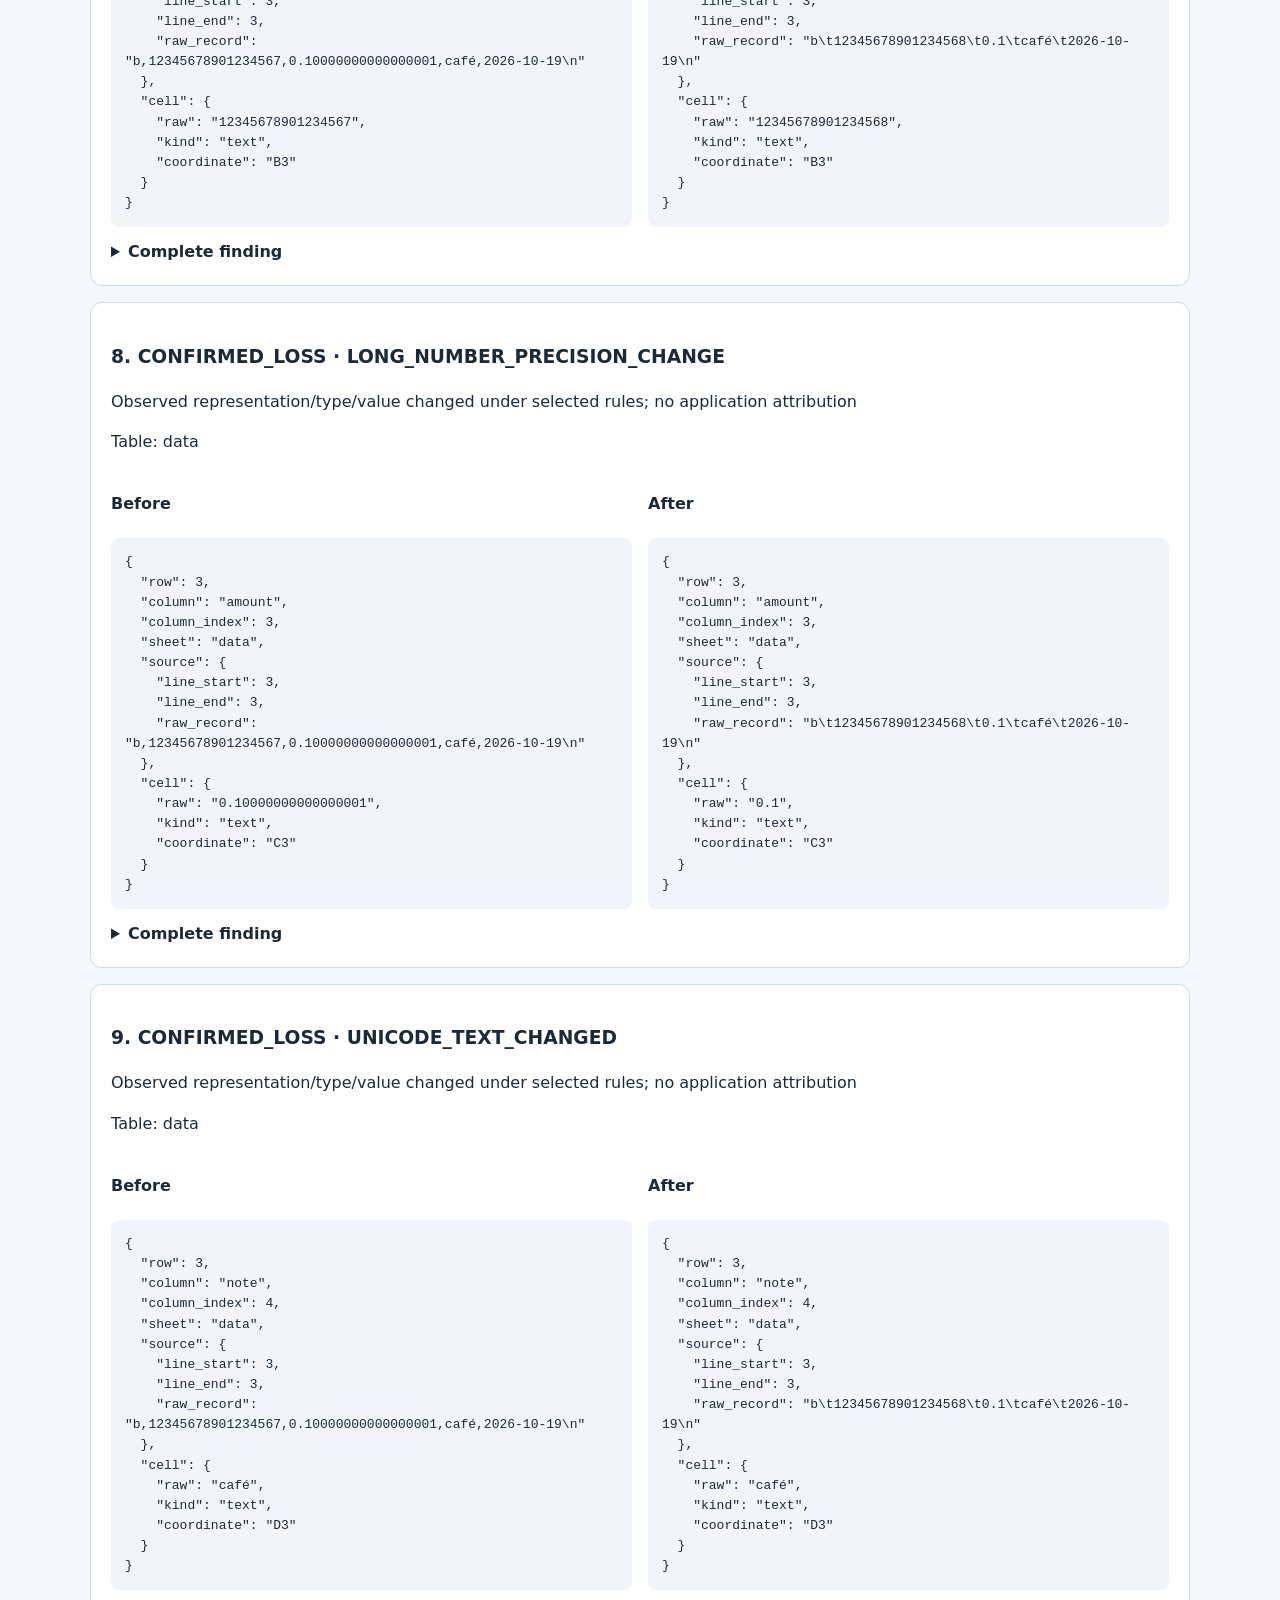
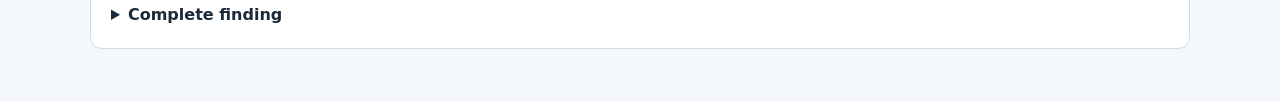
<file: examples/reports/strict-loss/report.html>
<!doctype html>
<html lang="en"><head><meta charset="utf-8"><meta name="viewport" content="width=device-width,initial-scale=1"><meta http-equiv="Content-Security-Policy" content="default-src &#39;none&#39;; style-src &#39;unsafe-inline&#39;; base-uri &#39;none&#39;; form-action &#39;none&#39;"><title>ImportProof evidence report</title><style>body{font:16px/1.55 system-ui,sans-serif;color:#1b2939;background:#f4f7fb;margin:0}main{max-width:1100px;margin:auto;padding:36px 24px}h1{letter-spacing:-.04em}article,details.panel{background:white;border:1px solid #ced9e6;border-radius:12px;padding:20px;margin:16px 0}pre{white-space:pre-wrap;overflow-wrap:anywhere;background:#f1f5fa;padding:14px;border-radius:8px;font-size:13px}.evidence{display:grid;grid-template-columns:1fr 1fr;gap:16px}li{margin:6px 0}summary{cursor:pointer;font-weight:600}@media(max-width:700px){.evidence{grid-template-columns:1fr}}</style></head><body><main><p>IMPORTPROOF · LOCAL EVIDENCE REPORT</p><h1>CONFIRMED_LOSS</h1><p>Observed differences under the recorded rules. Findings do not establish software causality or business intent.</p><ul><li><strong>CONFIRMED LOSS</strong> 7</li><li><strong>SUSPECTED CONVERSION</strong> 2</li><li><strong>EQUIVALENT</strong> 0</li><li><strong>UNKNOWN</strong> 0</li></ul><p>Truncated: False</p><details class="panel" open><summary>Inputs, policy and assumptions</summary><pre>{
  &quot;schema_version&quot;: 1,
  &quot;version&quot;: &quot;0.1.0&quot;,
  &quot;inputs&quot;: {
    &quot;before&quot;: {
      &quot;format&quot;: &quot;csv&quot;,
      &quot;sha256&quot;: &quot;40c74be360b160e9a0dca46988c58c66e1195f8ab25a5505cf77d38d0d022589&quot;,
      &quot;bytes&quot;: 125,
      &quot;metadata&quot;: {
        &quot;encoding&quot;: &quot;utf-8-sig&quot;,
        &quot;delimiter&quot;: &quot;,&quot;,
        &quot;quotechar&quot;: &quot;\&quot;&quot;,
        &quot;header_source&quot;: {
          &quot;line_start&quot;: 1,
          &quot;line_end&quot;: 1,
          &quot;raw_record&quot;: &quot;id,identifier,amount,note,when\n&quot;
        }
      }
    },
    &quot;after&quot;: {
      &quot;format&quot;: &quot;tsv&quot;,
      &quot;sha256&quot;: &quot;b5dc908567f872385cfd80aa05f8687f37ae0a43df4d595bde2050fd151b1a77&quot;,
      &quot;bytes&quot;: 102,
      &quot;metadata&quot;: {
        &quot;encoding&quot;: &quot;utf-8-sig&quot;,
        &quot;delimiter&quot;: &quot;\t&quot;,
        &quot;quotechar&quot;: &quot;\&quot;&quot;,
        &quot;header_source&quot;: {
          &quot;line_start&quot;: 1,
          &quot;line_end&quot;: 1,
          &quot;raw_record&quot;: &quot;id\tidentifier\tamount\tnote\twhen\n&quot;
        }
      }
    }
  },
  &quot;policy&quot;: {
    &quot;keys&quot;: [
      &quot;id&quot;
    ],
    &quot;ignore_order&quot;: false,
    &quot;text_columns&quot;: [
      &quot;identifier&quot;
    ],
    &quot;numeric_columns&quot;: [],
    &quot;date_columns&quot;: [],
    &quot;ignore_columns&quot;: [],
    &quot;date_formats&quot;: [
      &quot;%Y-%m-%d&quot;,
      &quot;%Y-%m-%dT%H:%M:%S&quot;
    ],
    &quot;trim_whitespace&quot;: false,
    &quot;unicode_normalization&quot;: &quot;none&quot;,
    &quot;null_tokens&quot;: [],
    &quot;column_map&quot;: {},
    &quot;before&quot;: {},
    &quot;after&quot;: {},
    &quot;before_sheet&quot;: null,
    &quot;after_sheet&quot;: null
  },
  &quot;assumptions&quot;: [
    &quot;Input origins and before/after roles are caller supplied; hashes identify bytes only.&quot;,
    &quot;Observed difference does not establish intent or which application caused it.&quot;,
    &quot;Header is the first record; all default sheets compared. No fuzzy identity matching.&quot;
  ],
  &quot;truncated&quot;: false,
  &quot;summary&quot;: {
    &quot;CONFIRMED_LOSS&quot;: 7,
    &quot;SUSPECTED_CONVERSION&quot;: 2,
    &quot;EQUIVALENT&quot;: 0,
    &quot;UNKNOWN&quot;: 0
  },
  &quot;verdict&quot;: &quot;CONFIRMED_LOSS&quot;
}</pre></details><h2>Findings</h2><article><h3>1. SUSPECTED_CONVERSION · LEADING_ZERO_REMOVED</h3><p>Pattern consistent with numeric conversion; cause unproven</p><p>Table: data</p><div class="evidence"><section><h4>Before</h4><pre>{
  &quot;row&quot;: 2,
  &quot;column&quot;: &quot;identifier&quot;,
  &quot;column_index&quot;: 2,
  &quot;sheet&quot;: &quot;data&quot;,
  &quot;source&quot;: {
    &quot;line_start&quot;: 2,
    &quot;line_end&quot;: 2,
    &quot;raw_record&quot;: &quot;a,00123,1.2300,\&quot; 中文 \&quot;,2026-10-18\n&quot;
  },
  &quot;cell&quot;: {
    &quot;raw&quot;: &quot;00123&quot;,
    &quot;kind&quot;: &quot;text&quot;,
    &quot;coordinate&quot;: &quot;B2&quot;
  }
}</pre></section><section><h4>After</h4><pre>{
  &quot;row&quot;: 2,
  &quot;column&quot;: &quot;identifier&quot;,
  &quot;column_index&quot;: 2,
  &quot;sheet&quot;: &quot;data&quot;,
  &quot;source&quot;: {
    &quot;line_start&quot;: 2,
    &quot;line_end&quot;: 2,
    &quot;raw_record&quot;: &quot;a\t123\t1.23\t中文\t18/10/2026\n&quot;
  },
  &quot;cell&quot;: {
    &quot;raw&quot;: &quot;123&quot;,
    &quot;kind&quot;: &quot;text&quot;,
    &quot;coordinate&quot;: &quot;B2&quot;
  }
}</pre></section></div><details><summary>Complete finding</summary><pre>{
  &quot;verdict&quot;: &quot;SUSPECTED_CONVERSION&quot;,
  &quot;code&quot;: &quot;LEADING_ZERO_REMOVED&quot;,
  &quot;message&quot;: &quot;Pattern consistent with numeric conversion; cause unproven&quot;,
  &quot;table&quot;: &quot;data&quot;,
  &quot;before&quot;: {
    &quot;row&quot;: 2,
    &quot;column&quot;: &quot;identifier&quot;,
    &quot;column_index&quot;: 2,
    &quot;sheet&quot;: &quot;data&quot;,
    &quot;source&quot;: {
      &quot;line_start&quot;: 2,
      &quot;line_end&quot;: 2,
      &quot;raw_record&quot;: &quot;a,00123,1.2300,\&quot; 中文 \&quot;,2026-10-18\n&quot;
    },
    &quot;cell&quot;: {
      &quot;raw&quot;: &quot;00123&quot;,
      &quot;kind&quot;: &quot;text&quot;,
      &quot;coordinate&quot;: &quot;B2&quot;
    }
  },
  &quot;after&quot;: {
    &quot;row&quot;: 2,
    &quot;column&quot;: &quot;identifier&quot;,
    &quot;column_index&quot;: 2,
    &quot;sheet&quot;: &quot;data&quot;,
    &quot;source&quot;: {
      &quot;line_start&quot;: 2,
      &quot;line_end&quot;: 2,
      &quot;raw_record&quot;: &quot;a\t123\t1.23\t中文\t18/10/2026\n&quot;
    },
    &quot;cell&quot;: {
      &quot;raw&quot;: &quot;123&quot;,
      &quot;kind&quot;: &quot;text&quot;,
      &quot;coordinate&quot;: &quot;B2&quot;
    }
  }
}</pre></details></article><article><h3>2. CONFIRMED_LOSS · DECIMAL_REPRESENTATION_CHANGED</h3><p>Observed representation/type/value changed under selected rules; no application attribution</p><p>Table: data</p><div class="evidence"><section><h4>Before</h4><pre>{
  &quot;row&quot;: 2,
  &quot;column&quot;: &quot;identifier&quot;,
  &quot;column_index&quot;: 2,
  &quot;sheet&quot;: &quot;data&quot;,
  &quot;source&quot;: {
    &quot;line_start&quot;: 2,
    &quot;line_end&quot;: 2,
    &quot;raw_record&quot;: &quot;a,00123,1.2300,\&quot; 中文 \&quot;,2026-10-18\n&quot;
  },
  &quot;cell&quot;: {
    &quot;raw&quot;: &quot;00123&quot;,
    &quot;kind&quot;: &quot;text&quot;,
    &quot;coordinate&quot;: &quot;B2&quot;
  }
}</pre></section><section><h4>After</h4><pre>{
  &quot;row&quot;: 2,
  &quot;column&quot;: &quot;identifier&quot;,
  &quot;column_index&quot;: 2,
  &quot;sheet&quot;: &quot;data&quot;,
  &quot;source&quot;: {
    &quot;line_start&quot;: 2,
    &quot;line_end&quot;: 2,
    &quot;raw_record&quot;: &quot;a\t123\t1.23\t中文\t18/10/2026\n&quot;
  },
  &quot;cell&quot;: {
    &quot;raw&quot;: &quot;123&quot;,
    &quot;kind&quot;: &quot;text&quot;,
    &quot;coordinate&quot;: &quot;B2&quot;
  }
}</pre></section></div><details><summary>Complete finding</summary><pre>{
  &quot;verdict&quot;: &quot;CONFIRMED_LOSS&quot;,
  &quot;code&quot;: &quot;DECIMAL_REPRESENTATION_CHANGED&quot;,
  &quot;message&quot;: &quot;Observed representation/type/value changed under selected rules; no application attribution&quot;,
  &quot;table&quot;: &quot;data&quot;,
  &quot;before&quot;: {
    &quot;row&quot;: 2,
    &quot;column&quot;: &quot;identifier&quot;,
    &quot;column_index&quot;: 2,
    &quot;sheet&quot;: &quot;data&quot;,
    &quot;source&quot;: {
      &quot;line_start&quot;: 2,
      &quot;line_end&quot;: 2,
      &quot;raw_record&quot;: &quot;a,00123,1.2300,\&quot; 中文 \&quot;,2026-10-18\n&quot;
    },
    &quot;cell&quot;: {
      &quot;raw&quot;: &quot;00123&quot;,
      &quot;kind&quot;: &quot;text&quot;,
      &quot;coordinate&quot;: &quot;B2&quot;
    }
  },
  &quot;after&quot;: {
    &quot;row&quot;: 2,
    &quot;column&quot;: &quot;identifier&quot;,
    &quot;column_index&quot;: 2,
    &quot;sheet&quot;: &quot;data&quot;,
    &quot;source&quot;: {
      &quot;line_start&quot;: 2,
      &quot;line_end&quot;: 2,
      &quot;raw_record&quot;: &quot;a\t123\t1.23\t中文\t18/10/2026\n&quot;
    },
    &quot;cell&quot;: {
      &quot;raw&quot;: &quot;123&quot;,
      &quot;kind&quot;: &quot;text&quot;,
      &quot;coordinate&quot;: &quot;B2&quot;
    }
  }
}</pre></details></article><article><h3>3. CONFIRMED_LOSS · DECIMAL_REPRESENTATION_CHANGED</h3><p>Observed representation/type/value changed under selected rules; no application attribution</p><p>Table: data</p><div class="evidence"><section><h4>Before</h4><pre>{
  &quot;row&quot;: 2,
  &quot;column&quot;: &quot;amount&quot;,
  &quot;column_index&quot;: 3,
  &quot;sheet&quot;: &quot;data&quot;,
  &quot;source&quot;: {
    &quot;line_start&quot;: 2,
    &quot;line_end&quot;: 2,
    &quot;raw_record&quot;: &quot;a,00123,1.2300,\&quot; 中文 \&quot;,2026-10-18\n&quot;
  },
  &quot;cell&quot;: {
    &quot;raw&quot;: &quot;1.2300&quot;,
    &quot;kind&quot;: &quot;text&quot;,
    &quot;coordinate&quot;: &quot;C2&quot;
  }
}</pre></section><section><h4>After</h4><pre>{
  &quot;row&quot;: 2,
  &quot;column&quot;: &quot;amount&quot;,
  &quot;column_index&quot;: 3,
  &quot;sheet&quot;: &quot;data&quot;,
  &quot;source&quot;: {
    &quot;line_start&quot;: 2,
    &quot;line_end&quot;: 2,
    &quot;raw_record&quot;: &quot;a\t123\t1.23\t中文\t18/10/2026\n&quot;
  },
  &quot;cell&quot;: {
    &quot;raw&quot;: &quot;1.23&quot;,
    &quot;kind&quot;: &quot;text&quot;,
    &quot;coordinate&quot;: &quot;C2&quot;
  }
}</pre></section></div><details><summary>Complete finding</summary><pre>{
  &quot;verdict&quot;: &quot;CONFIRMED_LOSS&quot;,
  &quot;code&quot;: &quot;DECIMAL_REPRESENTATION_CHANGED&quot;,
  &quot;message&quot;: &quot;Observed representation/type/value changed under selected rules; no application attribution&quot;,
  &quot;table&quot;: &quot;data&quot;,
  &quot;before&quot;: {
    &quot;row&quot;: 2,
    &quot;column&quot;: &quot;amount&quot;,
    &quot;column_index&quot;: 3,
    &quot;sheet&quot;: &quot;data&quot;,
    &quot;source&quot;: {
      &quot;line_start&quot;: 2,
      &quot;line_end&quot;: 2,
      &quot;raw_record&quot;: &quot;a,00123,1.2300,\&quot; 中文 \&quot;,2026-10-18\n&quot;
    },
    &quot;cell&quot;: {
      &quot;raw&quot;: &quot;1.2300&quot;,
      &quot;kind&quot;: &quot;text&quot;,
      &quot;coordinate&quot;: &quot;C2&quot;
    }
  },
  &quot;after&quot;: {
    &quot;row&quot;: 2,
    &quot;column&quot;: &quot;amount&quot;,
    &quot;column_index&quot;: 3,
    &quot;sheet&quot;: &quot;data&quot;,
    &quot;source&quot;: {
      &quot;line_start&quot;: 2,
      &quot;line_end&quot;: 2,
      &quot;raw_record&quot;: &quot;a\t123\t1.23\t中文\t18/10/2026\n&quot;
    },
    &quot;cell&quot;: {
      &quot;raw&quot;: &quot;1.23&quot;,
      &quot;kind&quot;: &quot;text&quot;,
      &quot;coordinate&quot;: &quot;C2&quot;
    }
  }
}</pre></details></article><article><h3>4. CONFIRMED_LOSS · WHITESPACE_CHANGED</h3><p>Observed representation/type/value changed under selected rules; no application attribution</p><p>Table: data</p><div class="evidence"><section><h4>Before</h4><pre>{
  &quot;row&quot;: 2,
  &quot;column&quot;: &quot;note&quot;,
  &quot;column_index&quot;: 4,
  &quot;sheet&quot;: &quot;data&quot;,
  &quot;source&quot;: {
    &quot;line_start&quot;: 2,
    &quot;line_end&quot;: 2,
    &quot;raw_record&quot;: &quot;a,00123,1.2300,\&quot; 中文 \&quot;,2026-10-18\n&quot;
  },
  &quot;cell&quot;: {
    &quot;raw&quot;: &quot; 中文 &quot;,
    &quot;kind&quot;: &quot;text&quot;,
    &quot;coordinate&quot;: &quot;D2&quot;
  }
}</pre></section><section><h4>After</h4><pre>{
  &quot;row&quot;: 2,
  &quot;column&quot;: &quot;note&quot;,
  &quot;column_index&quot;: 4,
  &quot;sheet&quot;: &quot;data&quot;,
  &quot;source&quot;: {
    &quot;line_start&quot;: 2,
    &quot;line_end&quot;: 2,
    &quot;raw_record&quot;: &quot;a\t123\t1.23\t中文\t18/10/2026\n&quot;
  },
  &quot;cell&quot;: {
    &quot;raw&quot;: &quot;中文&quot;,
    &quot;kind&quot;: &quot;text&quot;,
    &quot;coordinate&quot;: &quot;D2&quot;
  }
}</pre></section></div><details><summary>Complete finding</summary><pre>{
  &quot;verdict&quot;: &quot;CONFIRMED_LOSS&quot;,
  &quot;code&quot;: &quot;WHITESPACE_CHANGED&quot;,
  &quot;message&quot;: &quot;Observed representation/type/value changed under selected rules; no application attribution&quot;,
  &quot;table&quot;: &quot;data&quot;,
  &quot;before&quot;: {
    &quot;row&quot;: 2,
    &quot;column&quot;: &quot;note&quot;,
    &quot;column_index&quot;: 4,
    &quot;sheet&quot;: &quot;data&quot;,
    &quot;source&quot;: {
      &quot;line_start&quot;: 2,
      &quot;line_end&quot;: 2,
      &quot;raw_record&quot;: &quot;a,00123,1.2300,\&quot; 中文 \&quot;,2026-10-18\n&quot;
    },
    &quot;cell&quot;: {
      &quot;raw&quot;: &quot; 中文 &quot;,
      &quot;kind&quot;: &quot;text&quot;,
      &quot;coordinate&quot;: &quot;D2&quot;
    }
  },
  &quot;after&quot;: {
    &quot;row&quot;: 2,
    &quot;column&quot;: &quot;note&quot;,
    &quot;column_index&quot;: 4,
    &quot;sheet&quot;: &quot;data&quot;,
    &quot;source&quot;: {
      &quot;line_start&quot;: 2,
      &quot;line_end&quot;: 2,
      &quot;raw_record&quot;: &quot;a\t123\t1.23\t中文\t18/10/2026\n&quot;
    },
    &quot;cell&quot;: {
      &quot;raw&quot;: &quot;中文&quot;,
      &quot;kind&quot;: &quot;text&quot;,
      &quot;coordinate&quot;: &quot;D2&quot;
    }
  }
}</pre></details></article><article><h3>5. SUSPECTED_CONVERSION · POSSIBLE_DATE_CONVERSION</h3><p>Changed date-shaped text without a confirmed date interpretation</p><p>Table: data</p><div class="evidence"><section><h4>Before</h4><pre>{
  &quot;row&quot;: 2,
  &quot;column&quot;: &quot;when&quot;,
  &quot;column_index&quot;: 5,
  &quot;sheet&quot;: &quot;data&quot;,
  &quot;source&quot;: {
    &quot;line_start&quot;: 2,
    &quot;line_end&quot;: 2,
    &quot;raw_record&quot;: &quot;a,00123,1.2300,\&quot; 中文 \&quot;,2026-10-18\n&quot;
  },
  &quot;cell&quot;: {
    &quot;raw&quot;: &quot;2026-10-18&quot;,
    &quot;kind&quot;: &quot;text&quot;,
    &quot;coordinate&quot;: &quot;E2&quot;
  }
}</pre></section><section><h4>After</h4><pre>{
  &quot;row&quot;: 2,
  &quot;column&quot;: &quot;when&quot;,
  &quot;column_index&quot;: 5,
  &quot;sheet&quot;: &quot;data&quot;,
  &quot;source&quot;: {
    &quot;line_start&quot;: 2,
    &quot;line_end&quot;: 2,
    &quot;raw_record&quot;: &quot;a\t123\t1.23\t中文\t18/10/2026\n&quot;
  },
  &quot;cell&quot;: {
    &quot;raw&quot;: &quot;18/10/2026&quot;,
    &quot;kind&quot;: &quot;text&quot;,
    &quot;coordinate&quot;: &quot;E2&quot;
  }
}</pre></section></div><details><summary>Complete finding</summary><pre>{
  &quot;verdict&quot;: &quot;SUSPECTED_CONVERSION&quot;,
  &quot;code&quot;: &quot;POSSIBLE_DATE_CONVERSION&quot;,
  &quot;message&quot;: &quot;Changed date-shaped text without a confirmed date interpretation&quot;,
  &quot;table&quot;: &quot;data&quot;,
  &quot;before&quot;: {
    &quot;row&quot;: 2,
    &quot;column&quot;: &quot;when&quot;,
    &quot;column_index&quot;: 5,
    &quot;sheet&quot;: &quot;data&quot;,
    &quot;source&quot;: {
      &quot;line_start&quot;: 2,
      &quot;line_end&quot;: 2,
      &quot;raw_record&quot;: &quot;a,00123,1.2300,\&quot; 中文 \&quot;,2026-10-18\n&quot;
    },
    &quot;cell&quot;: {
      &quot;raw&quot;: &quot;2026-10-18&quot;,
      &quot;kind&quot;: &quot;text&quot;,
      &quot;coordinate&quot;: &quot;E2&quot;
    }
  },
  &quot;after&quot;: {
    &quot;row&quot;: 2,
    &quot;column&quot;: &quot;when&quot;,
    &quot;column_index&quot;: 5,
    &quot;sheet&quot;: &quot;data&quot;,
    &quot;source&quot;: {
      &quot;line_start&quot;: 2,
      &quot;line_end&quot;: 2,
      &quot;raw_record&quot;: &quot;a\t123\t1.23\t中文\t18/10/2026\n&quot;
    },
    &quot;cell&quot;: {
      &quot;raw&quot;: &quot;18/10/2026&quot;,
      &quot;kind&quot;: &quot;text&quot;,
      &quot;coordinate&quot;: &quot;E2&quot;
    }
  }
}</pre></details></article><article><h3>6. CONFIRMED_LOSS · VALUE_CHANGED</h3><p>Observed representation/type/value changed under selected rules; no application attribution</p><p>Table: data</p><div class="evidence"><section><h4>Before</h4><pre>{
  &quot;row&quot;: 2,
  &quot;column&quot;: &quot;when&quot;,
  &quot;column_index&quot;: 5,
  &quot;sheet&quot;: &quot;data&quot;,
  &quot;source&quot;: {
    &quot;line_start&quot;: 2,
    &quot;line_end&quot;: 2,
    &quot;raw_record&quot;: &quot;a,00123,1.2300,\&quot; 中文 \&quot;,2026-10-18\n&quot;
  },
  &quot;cell&quot;: {
    &quot;raw&quot;: &quot;2026-10-18&quot;,
    &quot;kind&quot;: &quot;text&quot;,
    &quot;coordinate&quot;: &quot;E2&quot;
  }
}</pre></section><section><h4>After</h4><pre>{
  &quot;row&quot;: 2,
  &quot;column&quot;: &quot;when&quot;,
  &quot;column_index&quot;: 5,
  &quot;sheet&quot;: &quot;data&quot;,
  &quot;source&quot;: {
    &quot;line_start&quot;: 2,
    &quot;line_end&quot;: 2,
    &quot;raw_record&quot;: &quot;a\t123\t1.23\t中文\t18/10/2026\n&quot;
  },
  &quot;cell&quot;: {
    &quot;raw&quot;: &quot;18/10/2026&quot;,
    &quot;kind&quot;: &quot;text&quot;,
    &quot;coordinate&quot;: &quot;E2&quot;
  }
}</pre></section></div><details><summary>Complete finding</summary><pre>{
  &quot;verdict&quot;: &quot;CONFIRMED_LOSS&quot;,
  &quot;code&quot;: &quot;VALUE_CHANGED&quot;,
  &quot;message&quot;: &quot;Observed representation/type/value changed under selected rules; no application attribution&quot;,
  &quot;table&quot;: &quot;data&quot;,
  &quot;before&quot;: {
    &quot;row&quot;: 2,
    &quot;column&quot;: &quot;when&quot;,
    &quot;column_index&quot;: 5,
    &quot;sheet&quot;: &quot;data&quot;,
    &quot;source&quot;: {
      &quot;line_start&quot;: 2,
      &quot;line_end&quot;: 2,
      &quot;raw_record&quot;: &quot;a,00123,1.2300,\&quot; 中文 \&quot;,2026-10-18\n&quot;
    },
    &quot;cell&quot;: {
      &quot;raw&quot;: &quot;2026-10-18&quot;,
      &quot;kind&quot;: &quot;text&quot;,
      &quot;coordinate&quot;: &quot;E2&quot;
    }
  },
  &quot;after&quot;: {
    &quot;row&quot;: 2,
    &quot;column&quot;: &quot;when&quot;,
    &quot;column_index&quot;: 5,
    &quot;sheet&quot;: &quot;data&quot;,
    &quot;source&quot;: {
      &quot;line_start&quot;: 2,
      &quot;line_end&quot;: 2,
      &quot;raw_record&quot;: &quot;a\t123\t1.23\t中文\t18/10/2026\n&quot;
    },
    &quot;cell&quot;: {
      &quot;raw&quot;: &quot;18/10/2026&quot;,
      &quot;kind&quot;: &quot;text&quot;,
      &quot;coordinate&quot;: &quot;E2&quot;
    }
  }
}</pre></details></article><article><h3>7. CONFIRMED_LOSS · LONG_NUMBER_PRECISION_CHANGE</h3><p>Observed representation/type/value changed under selected rules; no application attribution</p><p>Table: data</p><div class="evidence"><section><h4>Before</h4><pre>{
  &quot;row&quot;: 3,
  &quot;column&quot;: &quot;identifier&quot;,
  &quot;column_index&quot;: 2,
  &quot;sheet&quot;: &quot;data&quot;,
  &quot;source&quot;: {
    &quot;line_start&quot;: 3,
    &quot;line_end&quot;: 3,
    &quot;raw_record&quot;: &quot;b,12345678901234567,0.10000000000000001,café,2026-10-19\n&quot;
  },
  &quot;cell&quot;: {
    &quot;raw&quot;: &quot;12345678901234567&quot;,
    &quot;kind&quot;: &quot;text&quot;,
    &quot;coordinate&quot;: &quot;B3&quot;
  }
}</pre></section><section><h4>After</h4><pre>{
  &quot;row&quot;: 3,
  &quot;column&quot;: &quot;identifier&quot;,
  &quot;column_index&quot;: 2,
  &quot;sheet&quot;: &quot;data&quot;,
  &quot;source&quot;: {
    &quot;line_start&quot;: 3,
    &quot;line_end&quot;: 3,
    &quot;raw_record&quot;: &quot;b\t12345678901234568\t0.1\tcafé\t2026-10-19\n&quot;
  },
  &quot;cell&quot;: {
    &quot;raw&quot;: &quot;12345678901234568&quot;,
    &quot;kind&quot;: &quot;text&quot;,
    &quot;coordinate&quot;: &quot;B3&quot;
  }
}</pre></section></div><details><summary>Complete finding</summary><pre>{
  &quot;verdict&quot;: &quot;CONFIRMED_LOSS&quot;,
  &quot;code&quot;: &quot;LONG_NUMBER_PRECISION_CHANGE&quot;,
  &quot;message&quot;: &quot;Observed representation/type/value changed under selected rules; no application attribution&quot;,
  &quot;table&quot;: &quot;data&quot;,
  &quot;before&quot;: {
    &quot;row&quot;: 3,
    &quot;column&quot;: &quot;identifier&quot;,
    &quot;column_index&quot;: 2,
    &quot;sheet&quot;: &quot;data&quot;,
    &quot;source&quot;: {
      &quot;line_start&quot;: 3,
      &quot;line_end&quot;: 3,
      &quot;raw_record&quot;: &quot;b,12345678901234567,0.10000000000000001,café,2026-10-19\n&quot;
    },
    &quot;cell&quot;: {
      &quot;raw&quot;: &quot;12345678901234567&quot;,
      &quot;kind&quot;: &quot;text&quot;,
      &quot;coordinate&quot;: &quot;B3&quot;
    }
  },
  &quot;after&quot;: {
    &quot;row&quot;: 3,
    &quot;column&quot;: &quot;identifier&quot;,
    &quot;column_index&quot;: 2,
    &quot;sheet&quot;: &quot;data&quot;,
    &quot;source&quot;: {
      &quot;line_start&quot;: 3,
      &quot;line_end&quot;: 3,
      &quot;raw_record&quot;: &quot;b\t12345678901234568\t0.1\tcafé\t2026-10-19\n&quot;
    },
    &quot;cell&quot;: {
      &quot;raw&quot;: &quot;12345678901234568&quot;,
      &quot;kind&quot;: &quot;text&quot;,
      &quot;coordinate&quot;: &quot;B3&quot;
    }
  }
}</pre></details></article><article><h3>8. CONFIRMED_LOSS · LONG_NUMBER_PRECISION_CHANGE</h3><p>Observed representation/type/value changed under selected rules; no application attribution</p><p>Table: data</p><div class="evidence"><section><h4>Before</h4><pre>{
  &quot;row&quot;: 3,
  &quot;column&quot;: &quot;amount&quot;,
  &quot;column_index&quot;: 3,
  &quot;sheet&quot;: &quot;data&quot;,
  &quot;source&quot;: {
    &quot;line_start&quot;: 3,
    &quot;line_end&quot;: 3,
    &quot;raw_record&quot;: &quot;b,12345678901234567,0.10000000000000001,café,2026-10-19\n&quot;
  },
  &quot;cell&quot;: {
    &quot;raw&quot;: &quot;0.10000000000000001&quot;,
    &quot;kind&quot;: &quot;text&quot;,
    &quot;coordinate&quot;: &quot;C3&quot;
  }
}</pre></section><section><h4>After</h4><pre>{
  &quot;row&quot;: 3,
  &quot;column&quot;: &quot;amount&quot;,
  &quot;column_index&quot;: 3,
  &quot;sheet&quot;: &quot;data&quot;,
  &quot;source&quot;: {
    &quot;line_start&quot;: 3,
    &quot;line_end&quot;: 3,
    &quot;raw_record&quot;: &quot;b\t12345678901234568\t0.1\tcafé\t2026-10-19\n&quot;
  },
  &quot;cell&quot;: {
    &quot;raw&quot;: &quot;0.1&quot;,
    &quot;kind&quot;: &quot;text&quot;,
    &quot;coordinate&quot;: &quot;C3&quot;
  }
}</pre></section></div><details><summary>Complete finding</summary><pre>{
  &quot;verdict&quot;: &quot;CONFIRMED_LOSS&quot;,
  &quot;code&quot;: &quot;LONG_NUMBER_PRECISION_CHANGE&quot;,
  &quot;message&quot;: &quot;Observed representation/type/value changed under selected rules; no application attribution&quot;,
  &quot;table&quot;: &quot;data&quot;,
  &quot;before&quot;: {
    &quot;row&quot;: 3,
    &quot;column&quot;: &quot;amount&quot;,
    &quot;column_index&quot;: 3,
    &quot;sheet&quot;: &quot;data&quot;,
    &quot;source&quot;: {
      &quot;line_start&quot;: 3,
      &quot;line_end&quot;: 3,
      &quot;raw_record&quot;: &quot;b,12345678901234567,0.10000000000000001,café,2026-10-19\n&quot;
    },
    &quot;cell&quot;: {
      &quot;raw&quot;: &quot;0.10000000000000001&quot;,
      &quot;kind&quot;: &quot;text&quot;,
      &quot;coordinate&quot;: &quot;C3&quot;
    }
  },
  &quot;after&quot;: {
    &quot;row&quot;: 3,
    &quot;column&quot;: &quot;amount&quot;,
    &quot;column_index&quot;: 3,
    &quot;sheet&quot;: &quot;data&quot;,
    &quot;source&quot;: {
      &quot;line_start&quot;: 3,
      &quot;line_end&quot;: 3,
      &quot;raw_record&quot;: &quot;b\t12345678901234568\t0.1\tcafé\t2026-10-19\n&quot;
    },
    &quot;cell&quot;: {
      &quot;raw&quot;: &quot;0.1&quot;,
      &quot;kind&quot;: &quot;text&quot;,
      &quot;coordinate&quot;: &quot;C3&quot;
    }
  }
}</pre></details></article><article><h3>9. CONFIRMED_LOSS · UNICODE_TEXT_CHANGED</h3><p>Observed representation/type/value changed under selected rules; no application attribution</p><p>Table: data</p><div class="evidence"><section><h4>Before</h4><pre>{
  &quot;row&quot;: 3,
  &quot;column&quot;: &quot;note&quot;,
  &quot;column_index&quot;: 4,
  &quot;sheet&quot;: &quot;data&quot;,
  &quot;source&quot;: {
    &quot;line_start&quot;: 3,
    &quot;line_end&quot;: 3,
    &quot;raw_record&quot;: &quot;b,12345678901234567,0.10000000000000001,café,2026-10-19\n&quot;
  },
  &quot;cell&quot;: {
    &quot;raw&quot;: &quot;café&quot;,
    &quot;kind&quot;: &quot;text&quot;,
    &quot;coordinate&quot;: &quot;D3&quot;
  }
}</pre></section><section><h4>After</h4><pre>{
  &quot;row&quot;: 3,
  &quot;column&quot;: &quot;note&quot;,
  &quot;column_index&quot;: 4,
  &quot;sheet&quot;: &quot;data&quot;,
  &quot;source&quot;: {
    &quot;line_start&quot;: 3,
    &quot;line_end&quot;: 3,
    &quot;raw_record&quot;: &quot;b\t12345678901234568\t0.1\tcafé\t2026-10-19\n&quot;
  },
  &quot;cell&quot;: {
    &quot;raw&quot;: &quot;café&quot;,
    &quot;kind&quot;: &quot;text&quot;,
    &quot;coordinate&quot;: &quot;D3&quot;
  }
}</pre></section></div><details><summary>Complete finding</summary><pre>{
  &quot;verdict&quot;: &quot;CONFIRMED_LOSS&quot;,
  &quot;code&quot;: &quot;UNICODE_TEXT_CHANGED&quot;,
  &quot;message&quot;: &quot;Observed representation/type/value changed under selected rules; no application attribution&quot;,
  &quot;table&quot;: &quot;data&quot;,
  &quot;before&quot;: {
    &quot;row&quot;: 3,
    &quot;column&quot;: &quot;note&quot;,
    &quot;column_index&quot;: 4,
    &quot;sheet&quot;: &quot;data&quot;,
    &quot;source&quot;: {
      &quot;line_start&quot;: 3,
      &quot;line_end&quot;: 3,
      &quot;raw_record&quot;: &quot;b,12345678901234567,0.10000000000000001,café,2026-10-19\n&quot;
    },
    &quot;cell&quot;: {
      &quot;raw&quot;: &quot;café&quot;,
      &quot;kind&quot;: &quot;text&quot;,
      &quot;coordinate&quot;: &quot;D3&quot;
    }
  },
  &quot;after&quot;: {
    &quot;row&quot;: 3,
    &quot;column&quot;: &quot;note&quot;,
    &quot;column_index&quot;: 4,
    &quot;sheet&quot;: &quot;data&quot;,
    &quot;source&quot;: {
      &quot;line_start&quot;: 3,
      &quot;line_end&quot;: 3,
      &quot;raw_record&quot;: &quot;b\t12345678901234568\t0.1\tcafé\t2026-10-19\n&quot;
    },
    &quot;cell&quot;: {
      &quot;raw&quot;: &quot;café&quot;,
      &quot;kind&quot;: &quot;text&quot;,
      &quot;coordinate&quot;: &quot;D3&quot;
    }
  }
}</pre></details></article></main></body></html>
</file>
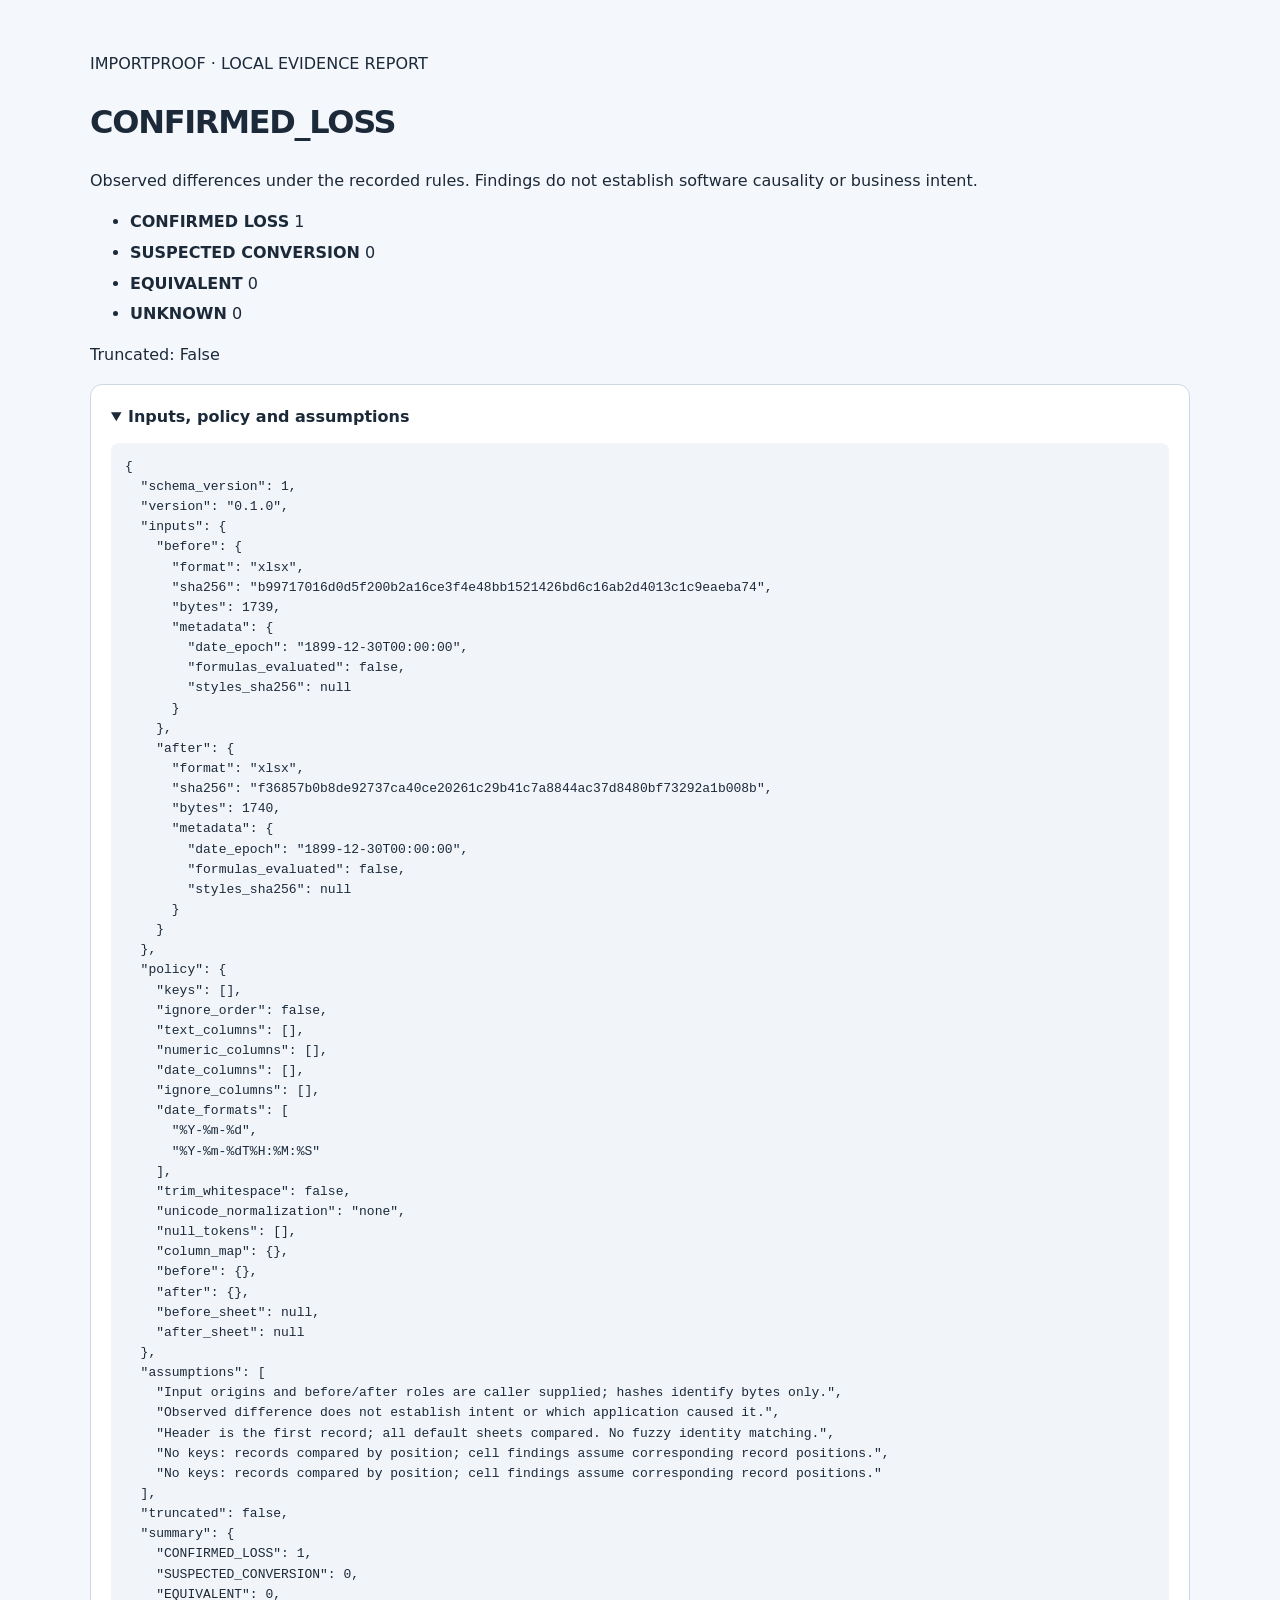
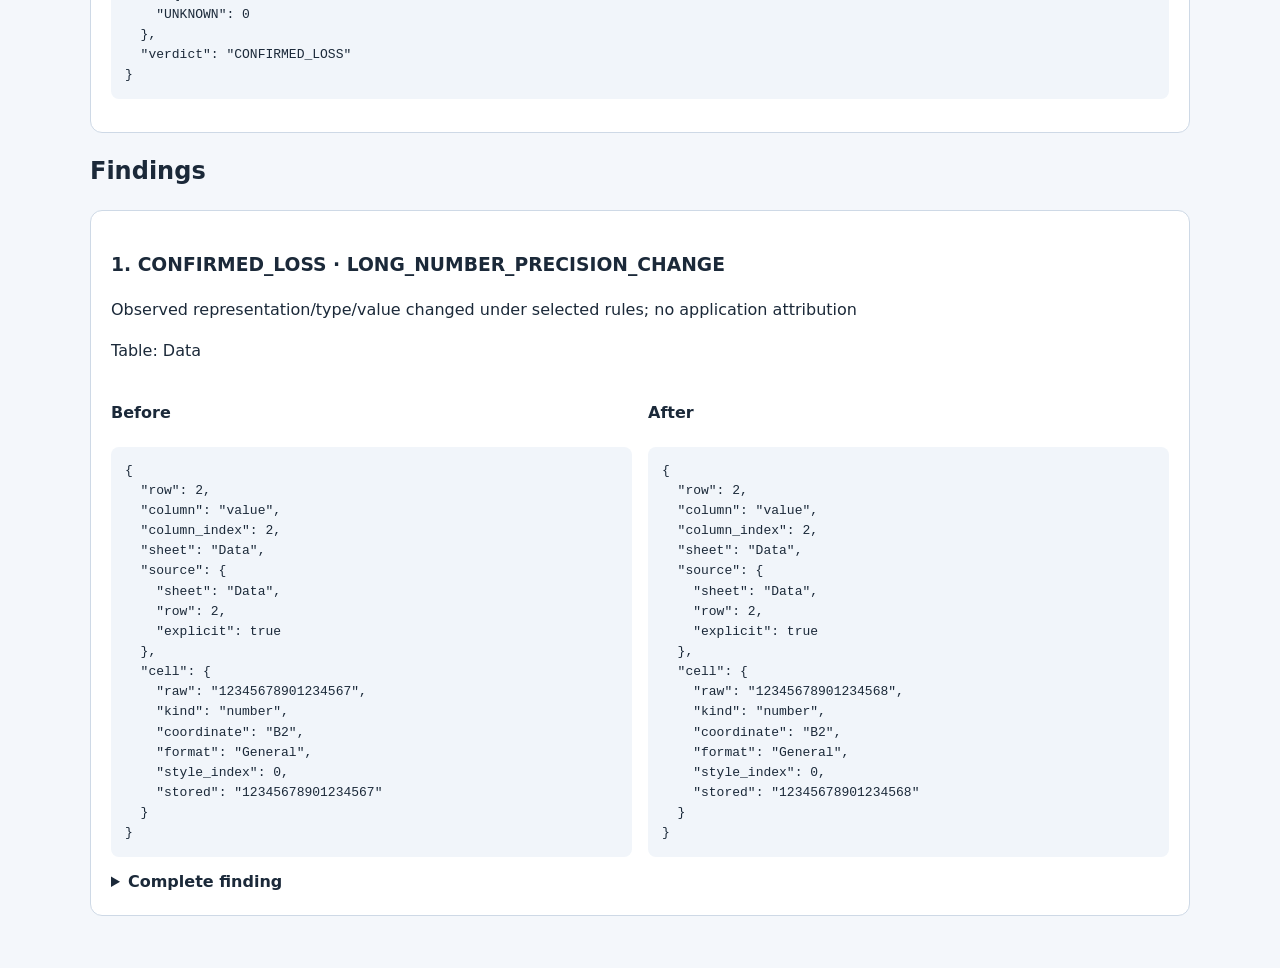
<file: examples/reports/xlsx-long-number/report.html>
<!doctype html>
<html lang="en"><head><meta charset="utf-8"><meta name="viewport" content="width=device-width,initial-scale=1"><meta http-equiv="Content-Security-Policy" content="default-src &#39;none&#39;; style-src &#39;unsafe-inline&#39;; base-uri &#39;none&#39;; form-action &#39;none&#39;"><title>ImportProof evidence report</title><style>body{font:16px/1.55 system-ui,sans-serif;color:#1b2939;background:#f4f7fb;margin:0}main{max-width:1100px;margin:auto;padding:36px 24px}h1{letter-spacing:-.04em}article,details.panel{background:white;border:1px solid #ced9e6;border-radius:12px;padding:20px;margin:16px 0}pre{white-space:pre-wrap;overflow-wrap:anywhere;background:#f1f5fa;padding:14px;border-radius:8px;font-size:13px}.evidence{display:grid;grid-template-columns:1fr 1fr;gap:16px}li{margin:6px 0}summary{cursor:pointer;font-weight:600}@media(max-width:700px){.evidence{grid-template-columns:1fr}}</style></head><body><main><p>IMPORTPROOF · LOCAL EVIDENCE REPORT</p><h1>CONFIRMED_LOSS</h1><p>Observed differences under the recorded rules. Findings do not establish software causality or business intent.</p><ul><li><strong>CONFIRMED LOSS</strong> 1</li><li><strong>SUSPECTED CONVERSION</strong> 0</li><li><strong>EQUIVALENT</strong> 0</li><li><strong>UNKNOWN</strong> 0</li></ul><p>Truncated: False</p><details class="panel" open><summary>Inputs, policy and assumptions</summary><pre>{
  &quot;schema_version&quot;: 1,
  &quot;version&quot;: &quot;0.1.0&quot;,
  &quot;inputs&quot;: {
    &quot;before&quot;: {
      &quot;format&quot;: &quot;xlsx&quot;,
      &quot;sha256&quot;: &quot;b99717016d0d5f200b2a16ce3f4e48bb1521426bd6c16ab2d4013c1c9eaeba74&quot;,
      &quot;bytes&quot;: 1739,
      &quot;metadata&quot;: {
        &quot;date_epoch&quot;: &quot;1899-12-30T00:00:00&quot;,
        &quot;formulas_evaluated&quot;: false,
        &quot;styles_sha256&quot;: null
      }
    },
    &quot;after&quot;: {
      &quot;format&quot;: &quot;xlsx&quot;,
      &quot;sha256&quot;: &quot;f36857b0b8de92737ca40ce20261c29b41c7a8844ac37d8480bf73292a1b008b&quot;,
      &quot;bytes&quot;: 1740,
      &quot;metadata&quot;: {
        &quot;date_epoch&quot;: &quot;1899-12-30T00:00:00&quot;,
        &quot;formulas_evaluated&quot;: false,
        &quot;styles_sha256&quot;: null
      }
    }
  },
  &quot;policy&quot;: {
    &quot;keys&quot;: [],
    &quot;ignore_order&quot;: false,
    &quot;text_columns&quot;: [],
    &quot;numeric_columns&quot;: [],
    &quot;date_columns&quot;: [],
    &quot;ignore_columns&quot;: [],
    &quot;date_formats&quot;: [
      &quot;%Y-%m-%d&quot;,
      &quot;%Y-%m-%dT%H:%M:%S&quot;
    ],
    &quot;trim_whitespace&quot;: false,
    &quot;unicode_normalization&quot;: &quot;none&quot;,
    &quot;null_tokens&quot;: [],
    &quot;column_map&quot;: {},
    &quot;before&quot;: {},
    &quot;after&quot;: {},
    &quot;before_sheet&quot;: null,
    &quot;after_sheet&quot;: null
  },
  &quot;assumptions&quot;: [
    &quot;Input origins and before/after roles are caller supplied; hashes identify bytes only.&quot;,
    &quot;Observed difference does not establish intent or which application caused it.&quot;,
    &quot;Header is the first record; all default sheets compared. No fuzzy identity matching.&quot;,
    &quot;No keys: records compared by position; cell findings assume corresponding record positions.&quot;,
    &quot;No keys: records compared by position; cell findings assume corresponding record positions.&quot;
  ],
  &quot;truncated&quot;: false,
  &quot;summary&quot;: {
    &quot;CONFIRMED_LOSS&quot;: 1,
    &quot;SUSPECTED_CONVERSION&quot;: 0,
    &quot;EQUIVALENT&quot;: 0,
    &quot;UNKNOWN&quot;: 0
  },
  &quot;verdict&quot;: &quot;CONFIRMED_LOSS&quot;
}</pre></details><h2>Findings</h2><article><h3>1. CONFIRMED_LOSS · LONG_NUMBER_PRECISION_CHANGE</h3><p>Observed representation/type/value changed under selected rules; no application attribution</p><p>Table: Data</p><div class="evidence"><section><h4>Before</h4><pre>{
  &quot;row&quot;: 2,
  &quot;column&quot;: &quot;value&quot;,
  &quot;column_index&quot;: 2,
  &quot;sheet&quot;: &quot;Data&quot;,
  &quot;source&quot;: {
    &quot;sheet&quot;: &quot;Data&quot;,
    &quot;row&quot;: 2,
    &quot;explicit&quot;: true
  },
  &quot;cell&quot;: {
    &quot;raw&quot;: &quot;12345678901234567&quot;,
    &quot;kind&quot;: &quot;number&quot;,
    &quot;coordinate&quot;: &quot;B2&quot;,
    &quot;format&quot;: &quot;General&quot;,
    &quot;style_index&quot;: 0,
    &quot;stored&quot;: &quot;12345678901234567&quot;
  }
}</pre></section><section><h4>After</h4><pre>{
  &quot;row&quot;: 2,
  &quot;column&quot;: &quot;value&quot;,
  &quot;column_index&quot;: 2,
  &quot;sheet&quot;: &quot;Data&quot;,
  &quot;source&quot;: {
    &quot;sheet&quot;: &quot;Data&quot;,
    &quot;row&quot;: 2,
    &quot;explicit&quot;: true
  },
  &quot;cell&quot;: {
    &quot;raw&quot;: &quot;12345678901234568&quot;,
    &quot;kind&quot;: &quot;number&quot;,
    &quot;coordinate&quot;: &quot;B2&quot;,
    &quot;format&quot;: &quot;General&quot;,
    &quot;style_index&quot;: 0,
    &quot;stored&quot;: &quot;12345678901234568&quot;
  }
}</pre></section></div><details><summary>Complete finding</summary><pre>{
  &quot;verdict&quot;: &quot;CONFIRMED_LOSS&quot;,
  &quot;code&quot;: &quot;LONG_NUMBER_PRECISION_CHANGE&quot;,
  &quot;message&quot;: &quot;Observed representation/type/value changed under selected rules; no application attribution&quot;,
  &quot;table&quot;: &quot;Data&quot;,
  &quot;before&quot;: {
    &quot;row&quot;: 2,
    &quot;column&quot;: &quot;value&quot;,
    &quot;column_index&quot;: 2,
    &quot;sheet&quot;: &quot;Data&quot;,
    &quot;source&quot;: {
      &quot;sheet&quot;: &quot;Data&quot;,
      &quot;row&quot;: 2,
      &quot;explicit&quot;: true
    },
    &quot;cell&quot;: {
      &quot;raw&quot;: &quot;12345678901234567&quot;,
      &quot;kind&quot;: &quot;number&quot;,
      &quot;coordinate&quot;: &quot;B2&quot;,
      &quot;format&quot;: &quot;General&quot;,
      &quot;style_index&quot;: 0,
      &quot;stored&quot;: &quot;12345678901234567&quot;
    }
  },
  &quot;after&quot;: {
    &quot;row&quot;: 2,
    &quot;column&quot;: &quot;value&quot;,
    &quot;column_index&quot;: 2,
    &quot;sheet&quot;: &quot;Data&quot;,
    &quot;source&quot;: {
      &quot;sheet&quot;: &quot;Data&quot;,
      &quot;row&quot;: 2,
      &quot;explicit&quot;: true
    },
    &quot;cell&quot;: {
      &quot;raw&quot;: &quot;12345678901234568&quot;,
      &quot;kind&quot;: &quot;number&quot;,
      &quot;coordinate&quot;: &quot;B2&quot;,
      &quot;format&quot;: &quot;General&quot;,
      &quot;style_index&quot;: 0,
      &quot;stored&quot;: &quot;12345678901234568&quot;
    }
  }
}</pre></details></article></main></body></html>
</file>
